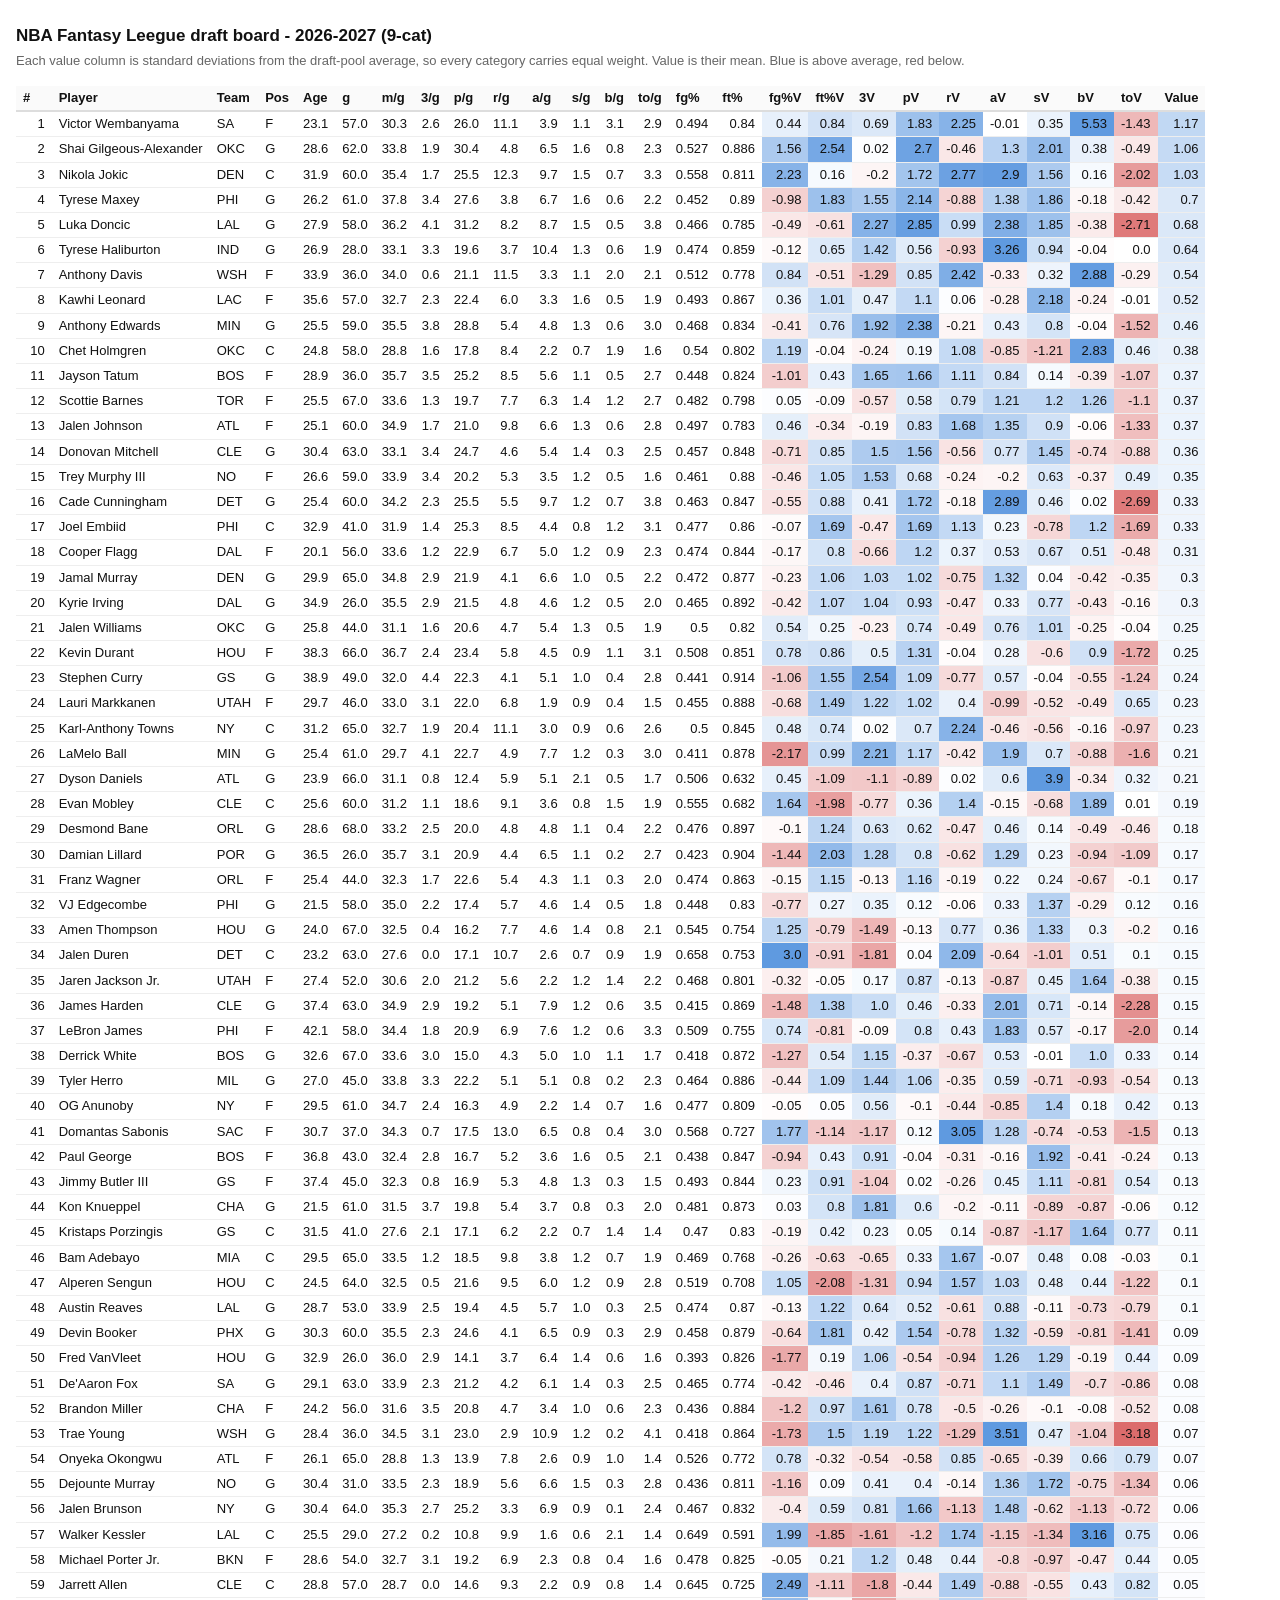
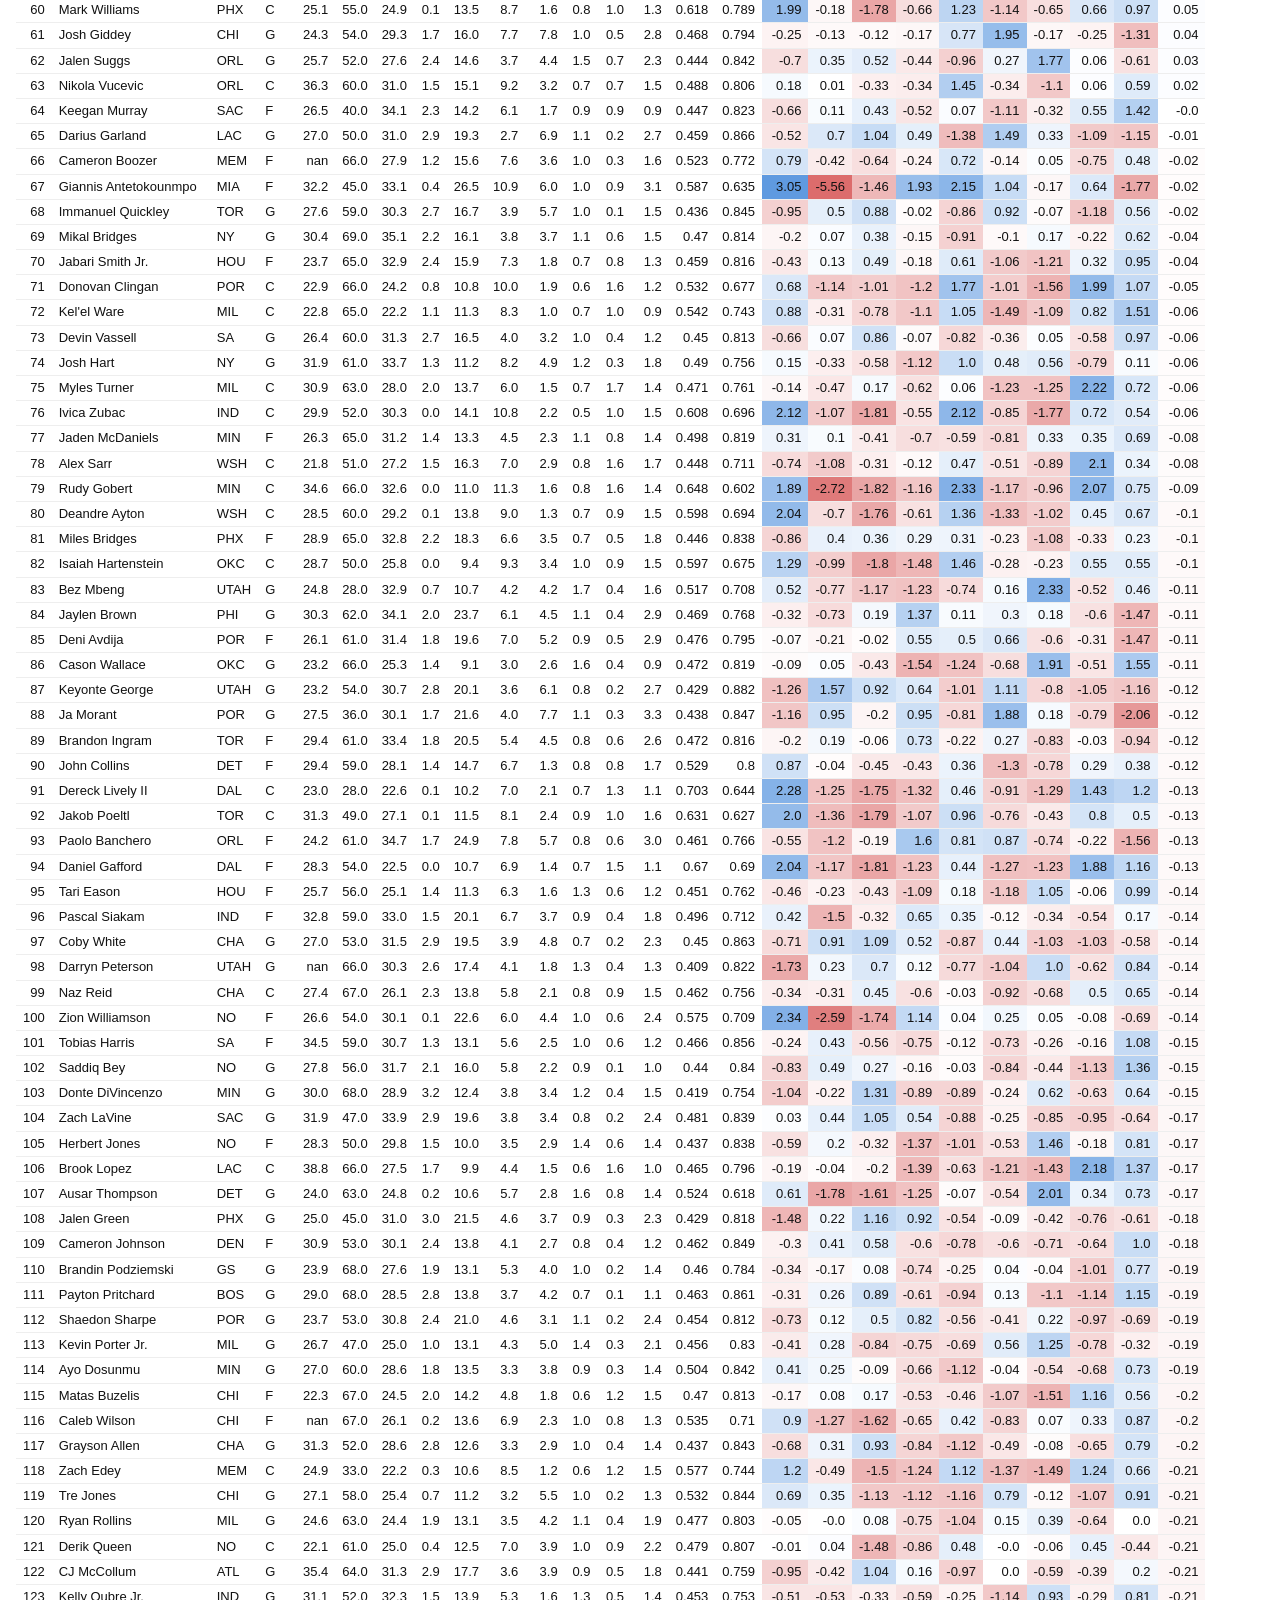
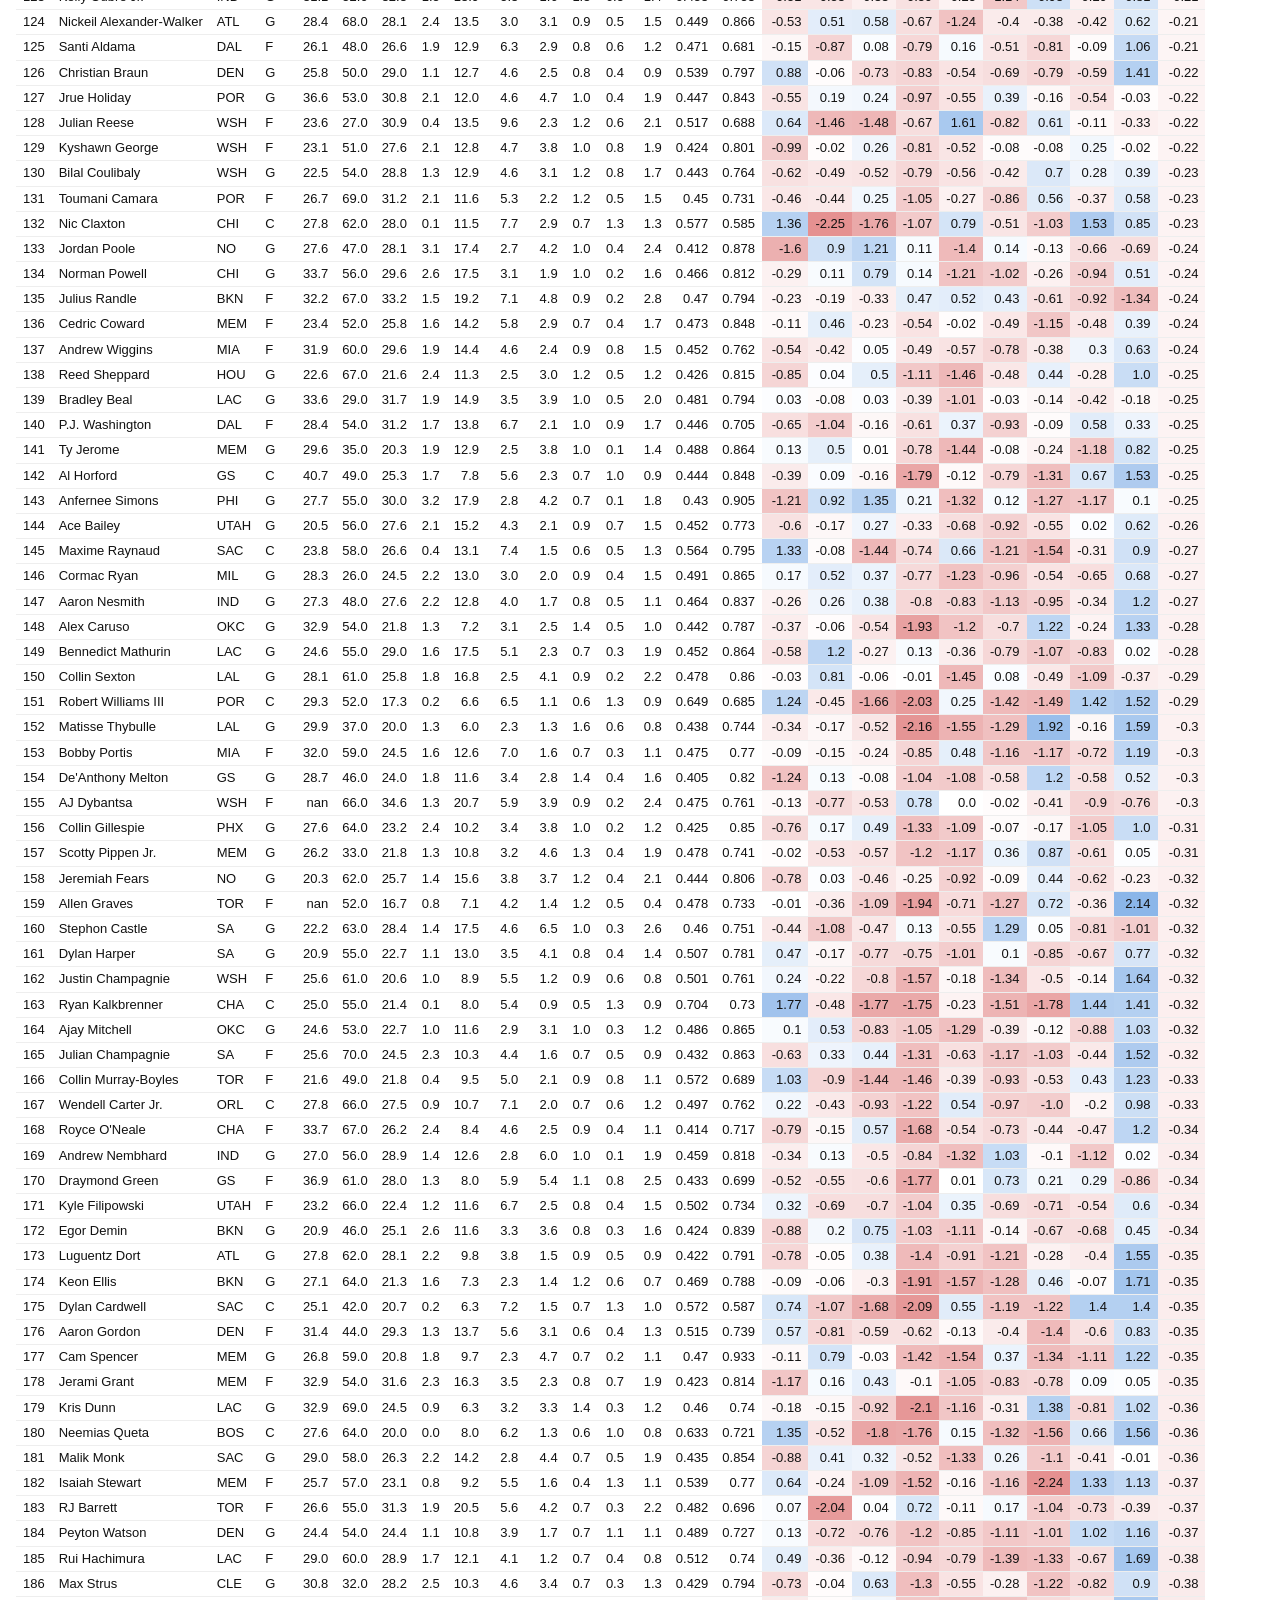
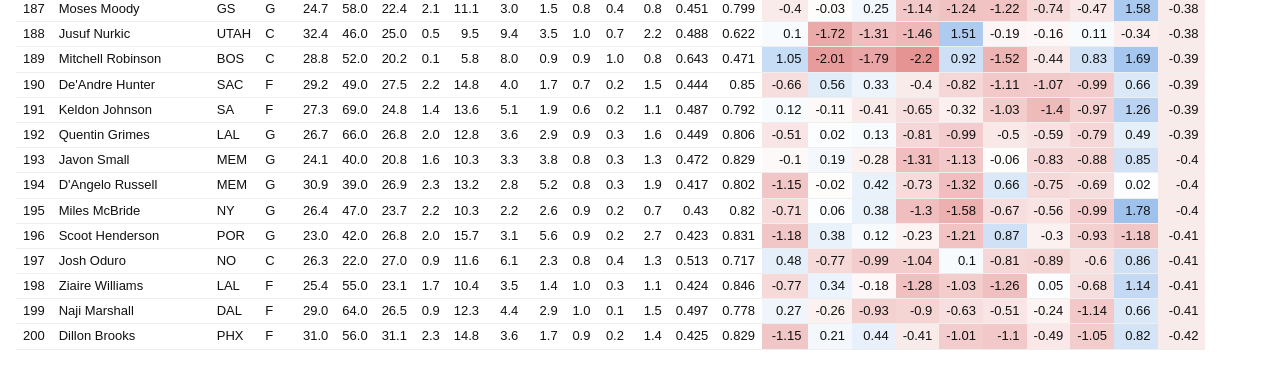
<file: docs/draft-board.html>
<!doctype html><meta charset=utf-8>
<title>NBA Fantasy Leegue draft board - 2026-2027 (9-cat)</title>
<style>
 body{font:13px/1.4 -apple-system,Segoe UI,sans-serif;margin:24px 16px;color:#111;background:#fff}
 h1{font-size:17px;margin:0 0 4px} p{color:#666;margin:0 0 16px}
 /* On a phone the table is far wider than the screen. Scrolling it sideways
    keeps the text readable; letting it shrink to fit does not. */
 .scroll{overflow-x:auto;-webkit-overflow-scrolling:touch}
 table{border-collapse:collapse} th,td{padding:3px 7px;border-bottom:1px solid #eee;white-space:nowrap}
 th{position:sticky;top:0;background:#fafafa;text-align:left;font-weight:600;border-bottom:2px solid #ddd}
 td.r{text-align:right;font-variant-numeric:tabular-nums}
 td.name{font-weight:500} tr:hover td{background:#f6f9ff}
</style>
<h1>NBA Fantasy Leegue draft board - 2026-2027 (9-cat)</h1>
<p>Each value column is standard deviations from the draft-pool average, so
every category carries equal weight. Value is their mean.
Blue is above average, red below.</p>
<div class=scroll>
<table><thead><tr><th>#</th><th>Player</th><th>Team</th><th>Pos</th><th>Age</th><th>g</th><th>m/g</th><th>3/g</th><th>p/g</th><th>r/g</th><th>a/g</th><th>s/g</th><th>b/g</th><th>to/g</th><th>fg%</th><th>ft%</th><th>fg%V</th><th>ft%V</th><th>3V</th><th>pV</th><th>rV</th><th>aV</th><th>sV</th><th>bV</th><th>toV</th><th>Value</th></tr></thead><tbody><tr><td class=r>1</td><td class=name>Victor Wembanyama</td><td>SA</td><td>F</td><td class=r>23.1</td><td class=r>57.0</td><td class=r>30.3</td><td class=r>2.6</td><td class=r>26.0</td><td class=r>11.1</td><td class=r>3.9</td><td class=r>1.1</td><td class=r>3.1</td><td class=r>2.9</td><td class=r>0.494</td><td class=r>0.84</td><td class=r style="background-color: rgba(42,120,214,0.11)">0.44</td><td class=r style="background-color: rgba(42,120,214,0.21)">0.84</td><td class=r style="background-color: rgba(42,120,214,0.17)">0.69</td><td class=r style="background-color: rgba(42,120,214,0.46)">1.83</td><td class=r style="background-color: rgba(42,120,214,0.56)">2.25</td><td class=r style="background-color: rgba(208,59,59,0.00)">-0.01</td><td class=r style="background-color: rgba(42,120,214,0.09)">0.35</td><td class=r style="background-color: rgba(42,120,214,0.75)">5.53</td><td class=r style="background-color: rgba(208,59,59,0.36)">-1.43</td><td class=r style="background-color: rgba(42,120,214,0.29)">1.17</td></tr><tr><td class=r>2</td><td class=name>Shai Gilgeous-Alexander</td><td>OKC</td><td>G</td><td class=r>28.6</td><td class=r>62.0</td><td class=r>33.8</td><td class=r>1.9</td><td class=r>30.4</td><td class=r>4.8</td><td class=r>6.5</td><td class=r>1.6</td><td class=r>0.8</td><td class=r>2.3</td><td class=r>0.527</td><td class=r>0.886</td><td class=r style="background-color: rgba(42,120,214,0.39)">1.56</td><td class=r style="background-color: rgba(42,120,214,0.64)">2.54</td><td class=r style="background-color: rgba(42,120,214,0.01)">0.02</td><td class=r style="background-color: rgba(42,120,214,0.68)">2.7</td><td class=r style="background-color: rgba(208,59,59,0.12)">-0.46</td><td class=r style="background-color: rgba(42,120,214,0.33)">1.3</td><td class=r style="background-color: rgba(42,120,214,0.50)">2.01</td><td class=r style="background-color: rgba(42,120,214,0.10)">0.38</td><td class=r style="background-color: rgba(208,59,59,0.12)">-0.49</td><td class=r style="background-color: rgba(42,120,214,0.27)">1.06</td></tr><tr><td class=r>3</td><td class=name>Nikola Jokic</td><td>DEN</td><td>C</td><td class=r>31.9</td><td class=r>60.0</td><td class=r>35.4</td><td class=r>1.7</td><td class=r>25.5</td><td class=r>12.3</td><td class=r>9.7</td><td class=r>1.5</td><td class=r>0.7</td><td class=r>3.3</td><td class=r>0.558</td><td class=r>0.811</td><td class=r style="background-color: rgba(42,120,214,0.56)">2.23</td><td class=r style="background-color: rgba(42,120,214,0.04)">0.16</td><td class=r style="background-color: rgba(208,59,59,0.05)">-0.2</td><td class=r style="background-color: rgba(42,120,214,0.43)">1.72</td><td class=r style="background-color: rgba(42,120,214,0.69)">2.77</td><td class=r style="background-color: rgba(42,120,214,0.72)">2.9</td><td class=r style="background-color: rgba(42,120,214,0.39)">1.56</td><td class=r style="background-color: rgba(42,120,214,0.04)">0.16</td><td class=r style="background-color: rgba(208,59,59,0.51)">-2.02</td><td class=r style="background-color: rgba(42,120,214,0.26)">1.03</td></tr><tr><td class=r>4</td><td class=name>Tyrese Maxey</td><td>PHI</td><td>G</td><td class=r>26.2</td><td class=r>61.0</td><td class=r>37.8</td><td class=r>3.4</td><td class=r>27.6</td><td class=r>3.8</td><td class=r>6.7</td><td class=r>1.6</td><td class=r>0.6</td><td class=r>2.2</td><td class=r>0.452</td><td class=r>0.89</td><td class=r style="background-color: rgba(208,59,59,0.24)">-0.98</td><td class=r style="background-color: rgba(42,120,214,0.46)">1.83</td><td class=r style="background-color: rgba(42,120,214,0.39)">1.55</td><td class=r style="background-color: rgba(42,120,214,0.54)">2.14</td><td class=r style="background-color: rgba(208,59,59,0.22)">-0.88</td><td class=r style="background-color: rgba(42,120,214,0.34)">1.38</td><td class=r style="background-color: rgba(42,120,214,0.46)">1.86</td><td class=r style="background-color: rgba(208,59,59,0.04)">-0.18</td><td class=r style="background-color: rgba(208,59,59,0.10)">-0.42</td><td class=r style="background-color: rgba(42,120,214,0.17)">0.7</td></tr><tr><td class=r>5</td><td class=name>Luka Doncic</td><td>LAL</td><td>G</td><td class=r>27.9</td><td class=r>58.0</td><td class=r>36.2</td><td class=r>4.1</td><td class=r>31.2</td><td class=r>8.2</td><td class=r>8.7</td><td class=r>1.5</td><td class=r>0.5</td><td class=r>3.8</td><td class=r>0.466</td><td class=r>0.785</td><td class=r style="background-color: rgba(208,59,59,0.12)">-0.49</td><td class=r style="background-color: rgba(208,59,59,0.15)">-0.61</td><td class=r style="background-color: rgba(42,120,214,0.57)">2.27</td><td class=r style="background-color: rgba(42,120,214,0.71)">2.85</td><td class=r style="background-color: rgba(42,120,214,0.25)">0.99</td><td class=r style="background-color: rgba(42,120,214,0.59)">2.38</td><td class=r style="background-color: rgba(42,120,214,0.46)">1.85</td><td class=r style="background-color: rgba(208,59,59,0.10)">-0.38</td><td class=r style="background-color: rgba(208,59,59,0.68)">-2.71</td><td class=r style="background-color: rgba(42,120,214,0.17)">0.68</td></tr><tr><td class=r>6</td><td class=name>Tyrese Haliburton</td><td>IND</td><td>G</td><td class=r>26.9</td><td class=r>28.0</td><td class=r>33.1</td><td class=r>3.3</td><td class=r>19.6</td><td class=r>3.7</td><td class=r>10.4</td><td class=r>1.3</td><td class=r>0.6</td><td class=r>1.9</td><td class=r>0.474</td><td class=r>0.859</td><td class=r style="background-color: rgba(208,59,59,0.03)">-0.12</td><td class=r style="background-color: rgba(42,120,214,0.16)">0.65</td><td class=r style="background-color: rgba(42,120,214,0.35)">1.42</td><td class=r style="background-color: rgba(42,120,214,0.14)">0.56</td><td class=r style="background-color: rgba(208,59,59,0.23)">-0.93</td><td class=r style="background-color: rgba(42,120,214,0.75)">3.26</td><td class=r style="background-color: rgba(42,120,214,0.23)">0.94</td><td class=r style="background-color: rgba(208,59,59,0.01)">-0.04</td><td class=r style="background-color: rgba(42,120,214,0.00)">0.0</td><td class=r style="background-color: rgba(42,120,214,0.16)">0.64</td></tr><tr><td class=r>7</td><td class=name>Anthony Davis</td><td>WSH</td><td>F</td><td class=r>33.9</td><td class=r>36.0</td><td class=r>34.0</td><td class=r>0.6</td><td class=r>21.1</td><td class=r>11.5</td><td class=r>3.3</td><td class=r>1.1</td><td class=r>2.0</td><td class=r>2.1</td><td class=r>0.512</td><td class=r>0.778</td><td class=r style="background-color: rgba(42,120,214,0.21)">0.84</td><td class=r style="background-color: rgba(208,59,59,0.13)">-0.51</td><td class=r style="background-color: rgba(208,59,59,0.32)">-1.29</td><td class=r style="background-color: rgba(42,120,214,0.21)">0.85</td><td class=r style="background-color: rgba(42,120,214,0.60)">2.42</td><td class=r style="background-color: rgba(208,59,59,0.08)">-0.33</td><td class=r style="background-color: rgba(42,120,214,0.08)">0.32</td><td class=r style="background-color: rgba(42,120,214,0.72)">2.88</td><td class=r style="background-color: rgba(208,59,59,0.07)">-0.29</td><td class=r style="background-color: rgba(42,120,214,0.14)">0.54</td></tr><tr><td class=r>8</td><td class=name>Kawhi Leonard</td><td>LAC</td><td>F</td><td class=r>35.6</td><td class=r>57.0</td><td class=r>32.7</td><td class=r>2.3</td><td class=r>22.4</td><td class=r>6.0</td><td class=r>3.3</td><td class=r>1.6</td><td class=r>0.5</td><td class=r>1.9</td><td class=r>0.493</td><td class=r>0.867</td><td class=r style="background-color: rgba(42,120,214,0.09)">0.36</td><td class=r style="background-color: rgba(42,120,214,0.25)">1.01</td><td class=r style="background-color: rgba(42,120,214,0.12)">0.47</td><td class=r style="background-color: rgba(42,120,214,0.28)">1.1</td><td class=r style="background-color: rgba(42,120,214,0.01)">0.06</td><td class=r style="background-color: rgba(208,59,59,0.07)">-0.28</td><td class=r style="background-color: rgba(42,120,214,0.55)">2.18</td><td class=r style="background-color: rgba(208,59,59,0.06)">-0.24</td><td class=r style="background-color: rgba(208,59,59,0.00)">-0.01</td><td class=r style="background-color: rgba(42,120,214,0.13)">0.52</td></tr><tr><td class=r>9</td><td class=name>Anthony Edwards</td><td>MIN</td><td>G</td><td class=r>25.5</td><td class=r>59.0</td><td class=r>35.5</td><td class=r>3.8</td><td class=r>28.8</td><td class=r>5.4</td><td class=r>4.8</td><td class=r>1.3</td><td class=r>0.6</td><td class=r>3.0</td><td class=r>0.468</td><td class=r>0.834</td><td class=r style="background-color: rgba(208,59,59,0.10)">-0.41</td><td class=r style="background-color: rgba(42,120,214,0.19)">0.76</td><td class=r style="background-color: rgba(42,120,214,0.48)">1.92</td><td class=r style="background-color: rgba(42,120,214,0.59)">2.38</td><td class=r style="background-color: rgba(208,59,59,0.05)">-0.21</td><td class=r style="background-color: rgba(42,120,214,0.11)">0.43</td><td class=r style="background-color: rgba(42,120,214,0.20)">0.8</td><td class=r style="background-color: rgba(208,59,59,0.01)">-0.04</td><td class=r style="background-color: rgba(208,59,59,0.38)">-1.52</td><td class=r style="background-color: rgba(42,120,214,0.12)">0.46</td></tr><tr><td class=r>10</td><td class=name>Chet Holmgren</td><td>OKC</td><td>C</td><td class=r>24.8</td><td class=r>58.0</td><td class=r>28.8</td><td class=r>1.6</td><td class=r>17.8</td><td class=r>8.4</td><td class=r>2.2</td><td class=r>0.7</td><td class=r>1.9</td><td class=r>1.6</td><td class=r>0.54</td><td class=r>0.802</td><td class=r style="background-color: rgba(42,120,214,0.30)">1.19</td><td class=r style="background-color: rgba(208,59,59,0.01)">-0.04</td><td class=r style="background-color: rgba(208,59,59,0.06)">-0.24</td><td class=r style="background-color: rgba(42,120,214,0.05)">0.19</td><td class=r style="background-color: rgba(42,120,214,0.27)">1.08</td><td class=r style="background-color: rgba(208,59,59,0.21)">-0.85</td><td class=r style="background-color: rgba(208,59,59,0.30)">-1.21</td><td class=r style="background-color: rgba(42,120,214,0.71)">2.83</td><td class=r style="background-color: rgba(42,120,214,0.12)">0.46</td><td class=r style="background-color: rgba(42,120,214,0.10)">0.38</td></tr><tr><td class=r>11</td><td class=name>Jayson Tatum</td><td>BOS</td><td>F</td><td class=r>28.9</td><td class=r>36.0</td><td class=r>35.7</td><td class=r>3.5</td><td class=r>25.2</td><td class=r>8.5</td><td class=r>5.6</td><td class=r>1.1</td><td class=r>0.5</td><td class=r>2.7</td><td class=r>0.448</td><td class=r>0.824</td><td class=r style="background-color: rgba(208,59,59,0.25)">-1.01</td><td class=r style="background-color: rgba(42,120,214,0.11)">0.43</td><td class=r style="background-color: rgba(42,120,214,0.41)">1.65</td><td class=r style="background-color: rgba(42,120,214,0.42)">1.66</td><td class=r style="background-color: rgba(42,120,214,0.28)">1.11</td><td class=r style="background-color: rgba(42,120,214,0.21)">0.84</td><td class=r style="background-color: rgba(42,120,214,0.04)">0.14</td><td class=r style="background-color: rgba(208,59,59,0.10)">-0.39</td><td class=r style="background-color: rgba(208,59,59,0.27)">-1.07</td><td class=r style="background-color: rgba(42,120,214,0.09)">0.37</td></tr><tr><td class=r>12</td><td class=name>Scottie Barnes</td><td>TOR</td><td>F</td><td class=r>25.5</td><td class=r>67.0</td><td class=r>33.6</td><td class=r>1.3</td><td class=r>19.7</td><td class=r>7.7</td><td class=r>6.3</td><td class=r>1.4</td><td class=r>1.2</td><td class=r>2.7</td><td class=r>0.482</td><td class=r>0.798</td><td class=r style="background-color: rgba(42,120,214,0.01)">0.05</td><td class=r style="background-color: rgba(208,59,59,0.02)">-0.09</td><td class=r style="background-color: rgba(208,59,59,0.14)">-0.57</td><td class=r style="background-color: rgba(42,120,214,0.14)">0.58</td><td class=r style="background-color: rgba(42,120,214,0.20)">0.79</td><td class=r style="background-color: rgba(42,120,214,0.30)">1.21</td><td class=r style="background-color: rgba(42,120,214,0.30)">1.2</td><td class=r style="background-color: rgba(42,120,214,0.32)">1.26</td><td class=r style="background-color: rgba(208,59,59,0.28)">-1.1</td><td class=r style="background-color: rgba(42,120,214,0.09)">0.37</td></tr><tr><td class=r>13</td><td class=name>Jalen Johnson</td><td>ATL</td><td>F</td><td class=r>25.1</td><td class=r>60.0</td><td class=r>34.9</td><td class=r>1.7</td><td class=r>21.0</td><td class=r>9.8</td><td class=r>6.6</td><td class=r>1.3</td><td class=r>0.6</td><td class=r>2.8</td><td class=r>0.497</td><td class=r>0.783</td><td class=r style="background-color: rgba(42,120,214,0.12)">0.46</td><td class=r style="background-color: rgba(208,59,59,0.09)">-0.34</td><td class=r style="background-color: rgba(208,59,59,0.05)">-0.19</td><td class=r style="background-color: rgba(42,120,214,0.21)">0.83</td><td class=r style="background-color: rgba(42,120,214,0.42)">1.68</td><td class=r style="background-color: rgba(42,120,214,0.34)">1.35</td><td class=r style="background-color: rgba(42,120,214,0.22)">0.9</td><td class=r style="background-color: rgba(208,59,59,0.01)">-0.06</td><td class=r style="background-color: rgba(208,59,59,0.33)">-1.33</td><td class=r style="background-color: rgba(42,120,214,0.09)">0.37</td></tr><tr><td class=r>14</td><td class=name>Donovan Mitchell</td><td>CLE</td><td>G</td><td class=r>30.4</td><td class=r>63.0</td><td class=r>33.1</td><td class=r>3.4</td><td class=r>24.7</td><td class=r>4.6</td><td class=r>5.4</td><td class=r>1.4</td><td class=r>0.3</td><td class=r>2.5</td><td class=r>0.457</td><td class=r>0.848</td><td class=r style="background-color: rgba(208,59,59,0.18)">-0.71</td><td class=r style="background-color: rgba(42,120,214,0.21)">0.85</td><td class=r style="background-color: rgba(42,120,214,0.38)">1.5</td><td class=r style="background-color: rgba(42,120,214,0.39)">1.56</td><td class=r style="background-color: rgba(208,59,59,0.14)">-0.56</td><td class=r style="background-color: rgba(42,120,214,0.19)">0.77</td><td class=r style="background-color: rgba(42,120,214,0.36)">1.45</td><td class=r style="background-color: rgba(208,59,59,0.18)">-0.74</td><td class=r style="background-color: rgba(208,59,59,0.22)">-0.88</td><td class=r style="background-color: rgba(42,120,214,0.09)">0.36</td></tr><tr><td class=r>15</td><td class=name>Trey Murphy III</td><td>NO</td><td>F</td><td class=r>26.6</td><td class=r>59.0</td><td class=r>33.9</td><td class=r>3.4</td><td class=r>20.2</td><td class=r>5.3</td><td class=r>3.5</td><td class=r>1.2</td><td class=r>0.5</td><td class=r>1.6</td><td class=r>0.461</td><td class=r>0.88</td><td class=r style="background-color: rgba(208,59,59,0.12)">-0.46</td><td class=r style="background-color: rgba(42,120,214,0.26)">1.05</td><td class=r style="background-color: rgba(42,120,214,0.38)">1.53</td><td class=r style="background-color: rgba(42,120,214,0.17)">0.68</td><td class=r style="background-color: rgba(208,59,59,0.06)">-0.24</td><td class=r style="background-color: rgba(208,59,59,0.05)">-0.2</td><td class=r style="background-color: rgba(42,120,214,0.16)">0.63</td><td class=r style="background-color: rgba(208,59,59,0.09)">-0.37</td><td class=r style="background-color: rgba(42,120,214,0.12)">0.49</td><td class=r style="background-color: rgba(42,120,214,0.09)">0.35</td></tr><tr><td class=r>16</td><td class=name>Cade Cunningham</td><td>DET</td><td>G</td><td class=r>25.4</td><td class=r>60.0</td><td class=r>34.2</td><td class=r>2.3</td><td class=r>25.5</td><td class=r>5.5</td><td class=r>9.7</td><td class=r>1.2</td><td class=r>0.7</td><td class=r>3.8</td><td class=r>0.463</td><td class=r>0.847</td><td class=r style="background-color: rgba(208,59,59,0.14)">-0.55</td><td class=r style="background-color: rgba(42,120,214,0.22)">0.88</td><td class=r style="background-color: rgba(42,120,214,0.10)">0.41</td><td class=r style="background-color: rgba(42,120,214,0.43)">1.72</td><td class=r style="background-color: rgba(208,59,59,0.04)">-0.18</td><td class=r style="background-color: rgba(42,120,214,0.72)">2.89</td><td class=r style="background-color: rgba(42,120,214,0.12)">0.46</td><td class=r style="background-color: rgba(42,120,214,0.01)">0.02</td><td class=r style="background-color: rgba(208,59,59,0.67)">-2.69</td><td class=r style="background-color: rgba(42,120,214,0.08)">0.33</td></tr><tr><td class=r>17</td><td class=name>Joel Embiid</td><td>PHI</td><td>C</td><td class=r>32.9</td><td class=r>41.0</td><td class=r>31.9</td><td class=r>1.4</td><td class=r>25.3</td><td class=r>8.5</td><td class=r>4.4</td><td class=r>0.8</td><td class=r>1.2</td><td class=r>3.1</td><td class=r>0.477</td><td class=r>0.86</td><td class=r style="background-color: rgba(208,59,59,0.02)">-0.07</td><td class=r style="background-color: rgba(42,120,214,0.42)">1.69</td><td class=r style="background-color: rgba(208,59,59,0.12)">-0.47</td><td class=r style="background-color: rgba(42,120,214,0.42)">1.69</td><td class=r style="background-color: rgba(42,120,214,0.28)">1.13</td><td class=r style="background-color: rgba(42,120,214,0.06)">0.23</td><td class=r style="background-color: rgba(208,59,59,0.20)">-0.78</td><td class=r style="background-color: rgba(42,120,214,0.30)">1.2</td><td class=r style="background-color: rgba(208,59,59,0.42)">-1.69</td><td class=r style="background-color: rgba(42,120,214,0.08)">0.33</td></tr><tr><td class=r>18</td><td class=name>Cooper Flagg</td><td>DAL</td><td>F</td><td class=r>20.1</td><td class=r>56.0</td><td class=r>33.6</td><td class=r>1.2</td><td class=r>22.9</td><td class=r>6.7</td><td class=r>5.0</td><td class=r>1.2</td><td class=r>0.9</td><td class=r>2.3</td><td class=r>0.474</td><td class=r>0.844</td><td class=r style="background-color: rgba(208,59,59,0.04)">-0.17</td><td class=r style="background-color: rgba(42,120,214,0.20)">0.8</td><td class=r style="background-color: rgba(208,59,59,0.17)">-0.66</td><td class=r style="background-color: rgba(42,120,214,0.30)">1.2</td><td class=r style="background-color: rgba(42,120,214,0.09)">0.37</td><td class=r style="background-color: rgba(42,120,214,0.13)">0.53</td><td class=r style="background-color: rgba(42,120,214,0.17)">0.67</td><td class=r style="background-color: rgba(42,120,214,0.13)">0.51</td><td class=r style="background-color: rgba(208,59,59,0.12)">-0.48</td><td class=r style="background-color: rgba(42,120,214,0.08)">0.31</td></tr><tr><td class=r>19</td><td class=name>Jamal Murray</td><td>DEN</td><td>G</td><td class=r>29.9</td><td class=r>65.0</td><td class=r>34.8</td><td class=r>2.9</td><td class=r>21.9</td><td class=r>4.1</td><td class=r>6.6</td><td class=r>1.0</td><td class=r>0.5</td><td class=r>2.2</td><td class=r>0.472</td><td class=r>0.877</td><td class=r style="background-color: rgba(208,59,59,0.06)">-0.23</td><td class=r style="background-color: rgba(42,120,214,0.27)">1.06</td><td class=r style="background-color: rgba(42,120,214,0.26)">1.03</td><td class=r style="background-color: rgba(42,120,214,0.26)">1.02</td><td class=r style="background-color: rgba(208,59,59,0.19)">-0.75</td><td class=r style="background-color: rgba(42,120,214,0.33)">1.32</td><td class=r style="background-color: rgba(42,120,214,0.01)">0.04</td><td class=r style="background-color: rgba(208,59,59,0.10)">-0.42</td><td class=r style="background-color: rgba(208,59,59,0.09)">-0.35</td><td class=r style="background-color: rgba(42,120,214,0.07)">0.3</td></tr><tr><td class=r>20</td><td class=name>Kyrie Irving</td><td>DAL</td><td>G</td><td class=r>34.9</td><td class=r>26.0</td><td class=r>35.5</td><td class=r>2.9</td><td class=r>21.5</td><td class=r>4.8</td><td class=r>4.6</td><td class=r>1.2</td><td class=r>0.5</td><td class=r>2.0</td><td class=r>0.465</td><td class=r>0.892</td><td class=r style="background-color: rgba(208,59,59,0.10)">-0.42</td><td class=r style="background-color: rgba(42,120,214,0.27)">1.07</td><td class=r style="background-color: rgba(42,120,214,0.26)">1.04</td><td class=r style="background-color: rgba(42,120,214,0.23)">0.93</td><td class=r style="background-color: rgba(208,59,59,0.12)">-0.47</td><td class=r style="background-color: rgba(42,120,214,0.08)">0.33</td><td class=r style="background-color: rgba(42,120,214,0.19)">0.77</td><td class=r style="background-color: rgba(208,59,59,0.11)">-0.43</td><td class=r style="background-color: rgba(208,59,59,0.04)">-0.16</td><td class=r style="background-color: rgba(42,120,214,0.07)">0.3</td></tr><tr><td class=r>21</td><td class=name>Jalen Williams</td><td>OKC</td><td>G</td><td class=r>25.8</td><td class=r>44.0</td><td class=r>31.1</td><td class=r>1.6</td><td class=r>20.6</td><td class=r>4.7</td><td class=r>5.4</td><td class=r>1.3</td><td class=r>0.5</td><td class=r>1.9</td><td class=r>0.5</td><td class=r>0.82</td><td class=r style="background-color: rgba(42,120,214,0.14)">0.54</td><td class=r style="background-color: rgba(42,120,214,0.06)">0.25</td><td class=r style="background-color: rgba(208,59,59,0.06)">-0.23</td><td class=r style="background-color: rgba(42,120,214,0.18)">0.74</td><td class=r style="background-color: rgba(208,59,59,0.12)">-0.49</td><td class=r style="background-color: rgba(42,120,214,0.19)">0.76</td><td class=r style="background-color: rgba(42,120,214,0.25)">1.01</td><td class=r style="background-color: rgba(208,59,59,0.06)">-0.25</td><td class=r style="background-color: rgba(208,59,59,0.01)">-0.04</td><td class=r style="background-color: rgba(42,120,214,0.06)">0.25</td></tr><tr><td class=r>22</td><td class=name>Kevin Durant</td><td>HOU</td><td>F</td><td class=r>38.3</td><td class=r>66.0</td><td class=r>36.7</td><td class=r>2.4</td><td class=r>23.4</td><td class=r>5.8</td><td class=r>4.5</td><td class=r>0.9</td><td class=r>1.1</td><td class=r>3.1</td><td class=r>0.508</td><td class=r>0.851</td><td class=r style="background-color: rgba(42,120,214,0.20)">0.78</td><td class=r style="background-color: rgba(42,120,214,0.22)">0.86</td><td class=r style="background-color: rgba(42,120,214,0.12)">0.5</td><td class=r style="background-color: rgba(42,120,214,0.33)">1.31</td><td class=r style="background-color: rgba(208,59,59,0.01)">-0.04</td><td class=r style="background-color: rgba(42,120,214,0.07)">0.28</td><td class=r style="background-color: rgba(208,59,59,0.15)">-0.6</td><td class=r style="background-color: rgba(42,120,214,0.22)">0.9</td><td class=r style="background-color: rgba(208,59,59,0.43)">-1.72</td><td class=r style="background-color: rgba(42,120,214,0.06)">0.25</td></tr><tr><td class=r>23</td><td class=name>Stephen Curry</td><td>GS</td><td>G</td><td class=r>38.9</td><td class=r>49.0</td><td class=r>32.0</td><td class=r>4.4</td><td class=r>22.3</td><td class=r>4.1</td><td class=r>5.1</td><td class=r>1.0</td><td class=r>0.4</td><td class=r>2.8</td><td class=r>0.441</td><td class=r>0.914</td><td class=r style="background-color: rgba(208,59,59,0.27)">-1.06</td><td class=r style="background-color: rgba(42,120,214,0.39)">1.55</td><td class=r style="background-color: rgba(42,120,214,0.64)">2.54</td><td class=r style="background-color: rgba(42,120,214,0.27)">1.09</td><td class=r style="background-color: rgba(208,59,59,0.19)">-0.77</td><td class=r style="background-color: rgba(42,120,214,0.14)">0.57</td><td class=r style="background-color: rgba(208,59,59,0.01)">-0.04</td><td class=r style="background-color: rgba(208,59,59,0.14)">-0.55</td><td class=r style="background-color: rgba(208,59,59,0.31)">-1.24</td><td class=r style="background-color: rgba(42,120,214,0.06)">0.24</td></tr><tr><td class=r>24</td><td class=name>Lauri Markkanen</td><td>UTAH</td><td>F</td><td class=r>29.7</td><td class=r>46.0</td><td class=r>33.0</td><td class=r>3.1</td><td class=r>22.0</td><td class=r>6.8</td><td class=r>1.9</td><td class=r>0.9</td><td class=r>0.4</td><td class=r>1.5</td><td class=r>0.455</td><td class=r>0.888</td><td class=r style="background-color: rgba(208,59,59,0.17)">-0.68</td><td class=r style="background-color: rgba(42,120,214,0.37)">1.49</td><td class=r style="background-color: rgba(42,120,214,0.30)">1.22</td><td class=r style="background-color: rgba(42,120,214,0.26)">1.02</td><td class=r style="background-color: rgba(42,120,214,0.10)">0.4</td><td class=r style="background-color: rgba(208,59,59,0.25)">-0.99</td><td class=r style="background-color: rgba(208,59,59,0.13)">-0.52</td><td class=r style="background-color: rgba(208,59,59,0.12)">-0.49</td><td class=r style="background-color: rgba(42,120,214,0.16)">0.65</td><td class=r style="background-color: rgba(42,120,214,0.06)">0.23</td></tr><tr><td class=r>25</td><td class=name>Karl-Anthony Towns</td><td>NY</td><td>C</td><td class=r>31.2</td><td class=r>65.0</td><td class=r>32.7</td><td class=r>1.9</td><td class=r>20.4</td><td class=r>11.1</td><td class=r>3.0</td><td class=r>0.9</td><td class=r>0.6</td><td class=r>2.6</td><td class=r>0.5</td><td class=r>0.845</td><td class=r style="background-color: rgba(42,120,214,0.12)">0.48</td><td class=r style="background-color: rgba(42,120,214,0.18)">0.74</td><td class=r style="background-color: rgba(42,120,214,0.01)">0.02</td><td class=r style="background-color: rgba(42,120,214,0.17)">0.7</td><td class=r style="background-color: rgba(42,120,214,0.56)">2.24</td><td class=r style="background-color: rgba(208,59,59,0.12)">-0.46</td><td class=r style="background-color: rgba(208,59,59,0.14)">-0.56</td><td class=r style="background-color: rgba(208,59,59,0.04)">-0.16</td><td class=r style="background-color: rgba(208,59,59,0.24)">-0.97</td><td class=r style="background-color: rgba(42,120,214,0.06)">0.23</td></tr><tr><td class=r>26</td><td class=name>LaMelo Ball</td><td>MIN</td><td>G</td><td class=r>25.4</td><td class=r>61.0</td><td class=r>29.7</td><td class=r>4.1</td><td class=r>22.7</td><td class=r>4.9</td><td class=r>7.7</td><td class=r>1.2</td><td class=r>0.3</td><td class=r>3.0</td><td class=r>0.411</td><td class=r>0.878</td><td class=r style="background-color: rgba(208,59,59,0.54)">-2.17</td><td class=r style="background-color: rgba(42,120,214,0.25)">0.99</td><td class=r style="background-color: rgba(42,120,214,0.55)">2.21</td><td class=r style="background-color: rgba(42,120,214,0.29)">1.17</td><td class=r style="background-color: rgba(208,59,59,0.10)">-0.42</td><td class=r style="background-color: rgba(42,120,214,0.47)">1.9</td><td class=r style="background-color: rgba(42,120,214,0.17)">0.7</td><td class=r style="background-color: rgba(208,59,59,0.22)">-0.88</td><td class=r style="background-color: rgba(208,59,59,0.40)">-1.6</td><td class=r style="background-color: rgba(42,120,214,0.05)">0.21</td></tr><tr><td class=r>27</td><td class=name>Dyson Daniels</td><td>ATL</td><td>G</td><td class=r>23.9</td><td class=r>66.0</td><td class=r>31.1</td><td class=r>0.8</td><td class=r>12.4</td><td class=r>5.9</td><td class=r>5.1</td><td class=r>2.1</td><td class=r>0.5</td><td class=r>1.7</td><td class=r>0.506</td><td class=r>0.632</td><td class=r style="background-color: rgba(42,120,214,0.11)">0.45</td><td class=r style="background-color: rgba(208,59,59,0.27)">-1.09</td><td class=r style="background-color: rgba(208,59,59,0.28)">-1.1</td><td class=r style="background-color: rgba(208,59,59,0.22)">-0.89</td><td class=r style="background-color: rgba(42,120,214,0.01)">0.02</td><td class=r style="background-color: rgba(42,120,214,0.15)">0.6</td><td class=r style="background-color: rgba(42,120,214,0.75)">3.9</td><td class=r style="background-color: rgba(208,59,59,0.09)">-0.34</td><td class=r style="background-color: rgba(42,120,214,0.08)">0.32</td><td class=r style="background-color: rgba(42,120,214,0.05)">0.21</td></tr><tr><td class=r>28</td><td class=name>Evan Mobley</td><td>CLE</td><td>C</td><td class=r>25.6</td><td class=r>60.0</td><td class=r>31.2</td><td class=r>1.1</td><td class=r>18.6</td><td class=r>9.1</td><td class=r>3.6</td><td class=r>0.8</td><td class=r>1.5</td><td class=r>1.9</td><td class=r>0.555</td><td class=r>0.682</td><td class=r style="background-color: rgba(42,120,214,0.41)">1.64</td><td class=r style="background-color: rgba(208,59,59,0.49)">-1.98</td><td class=r style="background-color: rgba(208,59,59,0.19)">-0.77</td><td class=r style="background-color: rgba(42,120,214,0.09)">0.36</td><td class=r style="background-color: rgba(42,120,214,0.35)">1.4</td><td class=r style="background-color: rgba(208,59,59,0.04)">-0.15</td><td class=r style="background-color: rgba(208,59,59,0.17)">-0.68</td><td class=r style="background-color: rgba(42,120,214,0.47)">1.89</td><td class=r style="background-color: rgba(42,120,214,0.00)">0.01</td><td class=r style="background-color: rgba(42,120,214,0.05)">0.19</td></tr><tr><td class=r>29</td><td class=name>Desmond Bane</td><td>ORL</td><td>G</td><td class=r>28.6</td><td class=r>68.0</td><td class=r>33.2</td><td class=r>2.5</td><td class=r>20.0</td><td class=r>4.8</td><td class=r>4.8</td><td class=r>1.1</td><td class=r>0.4</td><td class=r>2.2</td><td class=r>0.476</td><td class=r>0.897</td><td class=r style="background-color: rgba(208,59,59,0.03)">-0.1</td><td class=r style="background-color: rgba(42,120,214,0.31)">1.24</td><td class=r style="background-color: rgba(42,120,214,0.16)">0.63</td><td class=r style="background-color: rgba(42,120,214,0.15)">0.62</td><td class=r style="background-color: rgba(208,59,59,0.12)">-0.47</td><td class=r style="background-color: rgba(42,120,214,0.12)">0.46</td><td class=r style="background-color: rgba(42,120,214,0.04)">0.14</td><td class=r style="background-color: rgba(208,59,59,0.12)">-0.49</td><td class=r style="background-color: rgba(208,59,59,0.12)">-0.46</td><td class=r style="background-color: rgba(42,120,214,0.04)">0.18</td></tr><tr><td class=r>30</td><td class=name>Damian Lillard</td><td>POR</td><td>G</td><td class=r>36.5</td><td class=r>26.0</td><td class=r>35.7</td><td class=r>3.1</td><td class=r>20.9</td><td class=r>4.4</td><td class=r>6.5</td><td class=r>1.1</td><td class=r>0.2</td><td class=r>2.7</td><td class=r>0.423</td><td class=r>0.904</td><td class=r style="background-color: rgba(208,59,59,0.36)">-1.44</td><td class=r style="background-color: rgba(42,120,214,0.51)">2.03</td><td class=r style="background-color: rgba(42,120,214,0.32)">1.28</td><td class=r style="background-color: rgba(42,120,214,0.20)">0.8</td><td class=r style="background-color: rgba(208,59,59,0.15)">-0.62</td><td class=r style="background-color: rgba(42,120,214,0.32)">1.29</td><td class=r style="background-color: rgba(42,120,214,0.06)">0.23</td><td class=r style="background-color: rgba(208,59,59,0.23)">-0.94</td><td class=r style="background-color: rgba(208,59,59,0.27)">-1.09</td><td class=r style="background-color: rgba(42,120,214,0.04)">0.17</td></tr><tr><td class=r>31</td><td class=name>Franz Wagner</td><td>ORL</td><td>F</td><td class=r>25.4</td><td class=r>44.0</td><td class=r>32.3</td><td class=r>1.7</td><td class=r>22.6</td><td class=r>5.4</td><td class=r>4.3</td><td class=r>1.1</td><td class=r>0.3</td><td class=r>2.0</td><td class=r>0.474</td><td class=r>0.863</td><td class=r style="background-color: rgba(208,59,59,0.04)">-0.15</td><td class=r style="background-color: rgba(42,120,214,0.29)">1.15</td><td class=r style="background-color: rgba(208,59,59,0.03)">-0.13</td><td class=r style="background-color: rgba(42,120,214,0.29)">1.16</td><td class=r style="background-color: rgba(208,59,59,0.05)">-0.19</td><td class=r style="background-color: rgba(42,120,214,0.06)">0.22</td><td class=r style="background-color: rgba(42,120,214,0.06)">0.24</td><td class=r style="background-color: rgba(208,59,59,0.17)">-0.67</td><td class=r style="background-color: rgba(208,59,59,0.03)">-0.1</td><td class=r style="background-color: rgba(42,120,214,0.04)">0.17</td></tr><tr><td class=r>32</td><td class=name>VJ Edgecombe</td><td>PHI</td><td>G</td><td class=r>21.5</td><td class=r>58.0</td><td class=r>35.0</td><td class=r>2.2</td><td class=r>17.4</td><td class=r>5.7</td><td class=r>4.6</td><td class=r>1.4</td><td class=r>0.5</td><td class=r>1.8</td><td class=r>0.448</td><td class=r>0.83</td><td class=r style="background-color: rgba(208,59,59,0.19)">-0.77</td><td class=r style="background-color: rgba(42,120,214,0.07)">0.27</td><td class=r style="background-color: rgba(42,120,214,0.09)">0.35</td><td class=r style="background-color: rgba(42,120,214,0.03)">0.12</td><td class=r style="background-color: rgba(208,59,59,0.01)">-0.06</td><td class=r style="background-color: rgba(42,120,214,0.08)">0.33</td><td class=r style="background-color: rgba(42,120,214,0.34)">1.37</td><td class=r style="background-color: rgba(208,59,59,0.07)">-0.29</td><td class=r style="background-color: rgba(42,120,214,0.03)">0.12</td><td class=r style="background-color: rgba(42,120,214,0.04)">0.16</td></tr><tr><td class=r>33</td><td class=name>Amen Thompson</td><td>HOU</td><td>G</td><td class=r>24.0</td><td class=r>67.0</td><td class=r>32.5</td><td class=r>0.4</td><td class=r>16.2</td><td class=r>7.7</td><td class=r>4.6</td><td class=r>1.4</td><td class=r>0.8</td><td class=r>2.1</td><td class=r>0.545</td><td class=r>0.754</td><td class=r style="background-color: rgba(42,120,214,0.31)">1.25</td><td class=r style="background-color: rgba(208,59,59,0.20)">-0.79</td><td class=r style="background-color: rgba(208,59,59,0.37)">-1.49</td><td class=r style="background-color: rgba(208,59,59,0.03)">-0.13</td><td class=r style="background-color: rgba(42,120,214,0.19)">0.77</td><td class=r style="background-color: rgba(42,120,214,0.09)">0.36</td><td class=r style="background-color: rgba(42,120,214,0.33)">1.33</td><td class=r style="background-color: rgba(42,120,214,0.07)">0.3</td><td class=r style="background-color: rgba(208,59,59,0.05)">-0.2</td><td class=r style="background-color: rgba(42,120,214,0.04)">0.16</td></tr><tr><td class=r>34</td><td class=name>Jalen Duren</td><td>DET</td><td>C</td><td class=r>23.2</td><td class=r>63.0</td><td class=r>27.6</td><td class=r>0.0</td><td class=r>17.1</td><td class=r>10.7</td><td class=r>2.6</td><td class=r>0.7</td><td class=r>0.9</td><td class=r>1.9</td><td class=r>0.658</td><td class=r>0.753</td><td class=r style="background-color: rgba(42,120,214,0.75)">3.0</td><td class=r style="background-color: rgba(208,59,59,0.23)">-0.91</td><td class=r style="background-color: rgba(208,59,59,0.45)">-1.81</td><td class=r style="background-color: rgba(42,120,214,0.01)">0.04</td><td class=r style="background-color: rgba(42,120,214,0.52)">2.09</td><td class=r style="background-color: rgba(208,59,59,0.16)">-0.64</td><td class=r style="background-color: rgba(208,59,59,0.25)">-1.01</td><td class=r style="background-color: rgba(42,120,214,0.13)">0.51</td><td class=r style="background-color: rgba(42,120,214,0.03)">0.1</td><td class=r style="background-color: rgba(42,120,214,0.04)">0.15</td></tr><tr><td class=r>35</td><td class=name>Jaren Jackson Jr.</td><td>UTAH</td><td>F</td><td class=r>27.4</td><td class=r>52.0</td><td class=r>30.6</td><td class=r>2.0</td><td class=r>21.2</td><td class=r>5.6</td><td class=r>2.2</td><td class=r>1.2</td><td class=r>1.4</td><td class=r>2.2</td><td class=r>0.468</td><td class=r>0.801</td><td class=r style="background-color: rgba(208,59,59,0.08)">-0.32</td><td class=r style="background-color: rgba(208,59,59,0.01)">-0.05</td><td class=r style="background-color: rgba(42,120,214,0.04)">0.17</td><td class=r style="background-color: rgba(42,120,214,0.22)">0.87</td><td class=r style="background-color: rgba(208,59,59,0.03)">-0.13</td><td class=r style="background-color: rgba(208,59,59,0.22)">-0.87</td><td class=r style="background-color: rgba(42,120,214,0.11)">0.45</td><td class=r style="background-color: rgba(42,120,214,0.41)">1.64</td><td class=r style="background-color: rgba(208,59,59,0.10)">-0.38</td><td class=r style="background-color: rgba(42,120,214,0.04)">0.15</td></tr><tr><td class=r>36</td><td class=name>James Harden</td><td>CLE</td><td>G</td><td class=r>37.4</td><td class=r>63.0</td><td class=r>34.9</td><td class=r>2.9</td><td class=r>19.2</td><td class=r>5.1</td><td class=r>7.9</td><td class=r>1.2</td><td class=r>0.6</td><td class=r>3.5</td><td class=r>0.415</td><td class=r>0.869</td><td class=r style="background-color: rgba(208,59,59,0.37)">-1.48</td><td class=r style="background-color: rgba(42,120,214,0.34)">1.38</td><td class=r style="background-color: rgba(42,120,214,0.25)">1.0</td><td class=r style="background-color: rgba(42,120,214,0.12)">0.46</td><td class=r style="background-color: rgba(208,59,59,0.08)">-0.33</td><td class=r style="background-color: rgba(42,120,214,0.50)">2.01</td><td class=r style="background-color: rgba(42,120,214,0.18)">0.71</td><td class=r style="background-color: rgba(208,59,59,0.04)">-0.14</td><td class=r style="background-color: rgba(208,59,59,0.57)">-2.28</td><td class=r style="background-color: rgba(42,120,214,0.04)">0.15</td></tr><tr><td class=r>37</td><td class=name>LeBron James</td><td>PHI</td><td>F</td><td class=r>42.1</td><td class=r>58.0</td><td class=r>34.4</td><td class=r>1.8</td><td class=r>20.9</td><td class=r>6.9</td><td class=r>7.6</td><td class=r>1.2</td><td class=r>0.6</td><td class=r>3.3</td><td class=r>0.509</td><td class=r>0.755</td><td class=r style="background-color: rgba(42,120,214,0.18)">0.74</td><td class=r style="background-color: rgba(208,59,59,0.20)">-0.81</td><td class=r style="background-color: rgba(208,59,59,0.02)">-0.09</td><td class=r style="background-color: rgba(42,120,214,0.20)">0.8</td><td class=r style="background-color: rgba(42,120,214,0.11)">0.43</td><td class=r style="background-color: rgba(42,120,214,0.46)">1.83</td><td class=r style="background-color: rgba(42,120,214,0.14)">0.57</td><td class=r style="background-color: rgba(208,59,59,0.04)">-0.17</td><td class=r style="background-color: rgba(208,59,59,0.50)">-2.0</td><td class=r style="background-color: rgba(42,120,214,0.04)">0.14</td></tr><tr><td class=r>38</td><td class=name>Derrick White</td><td>BOS</td><td>G</td><td class=r>32.6</td><td class=r>67.0</td><td class=r>33.6</td><td class=r>3.0</td><td class=r>15.0</td><td class=r>4.3</td><td class=r>5.0</td><td class=r>1.0</td><td class=r>1.1</td><td class=r>1.7</td><td class=r>0.418</td><td class=r>0.872</td><td class=r style="background-color: rgba(208,59,59,0.32)">-1.27</td><td class=r style="background-color: rgba(42,120,214,0.14)">0.54</td><td class=r style="background-color: rgba(42,120,214,0.29)">1.15</td><td class=r style="background-color: rgba(208,59,59,0.09)">-0.37</td><td class=r style="background-color: rgba(208,59,59,0.17)">-0.67</td><td class=r style="background-color: rgba(42,120,214,0.13)">0.53</td><td class=r style="background-color: rgba(208,59,59,0.00)">-0.01</td><td class=r style="background-color: rgba(42,120,214,0.25)">1.0</td><td class=r style="background-color: rgba(42,120,214,0.08)">0.33</td><td class=r style="background-color: rgba(42,120,214,0.04)">0.14</td></tr><tr><td class=r>39</td><td class=name>Tyler Herro</td><td>MIL</td><td>G</td><td class=r>27.0</td><td class=r>45.0</td><td class=r>33.8</td><td class=r>3.3</td><td class=r>22.2</td><td class=r>5.1</td><td class=r>5.1</td><td class=r>0.8</td><td class=r>0.2</td><td class=r>2.3</td><td class=r>0.464</td><td class=r>0.886</td><td class=r style="background-color: rgba(208,59,59,0.11)">-0.44</td><td class=r style="background-color: rgba(42,120,214,0.27)">1.09</td><td class=r style="background-color: rgba(42,120,214,0.36)">1.44</td><td class=r style="background-color: rgba(42,120,214,0.27)">1.06</td><td class=r style="background-color: rgba(208,59,59,0.09)">-0.35</td><td class=r style="background-color: rgba(42,120,214,0.15)">0.59</td><td class=r style="background-color: rgba(208,59,59,0.18)">-0.71</td><td class=r style="background-color: rgba(208,59,59,0.23)">-0.93</td><td class=r style="background-color: rgba(208,59,59,0.14)">-0.54</td><td class=r style="background-color: rgba(42,120,214,0.03)">0.13</td></tr><tr><td class=r>40</td><td class=name>OG Anunoby</td><td>NY</td><td>F</td><td class=r>29.5</td><td class=r>61.0</td><td class=r>34.7</td><td class=r>2.4</td><td class=r>16.3</td><td class=r>4.9</td><td class=r>2.2</td><td class=r>1.4</td><td class=r>0.7</td><td class=r>1.6</td><td class=r>0.477</td><td class=r>0.809</td><td class=r style="background-color: rgba(208,59,59,0.01)">-0.05</td><td class=r style="background-color: rgba(42,120,214,0.01)">0.05</td><td class=r style="background-color: rgba(42,120,214,0.14)">0.56</td><td class=r style="background-color: rgba(208,59,59,0.03)">-0.1</td><td class=r style="background-color: rgba(208,59,59,0.11)">-0.44</td><td class=r style="background-color: rgba(208,59,59,0.21)">-0.85</td><td class=r style="background-color: rgba(42,120,214,0.35)">1.4</td><td class=r style="background-color: rgba(42,120,214,0.04)">0.18</td><td class=r style="background-color: rgba(42,120,214,0.10)">0.42</td><td class=r style="background-color: rgba(42,120,214,0.03)">0.13</td></tr><tr><td class=r>41</td><td class=name>Domantas Sabonis</td><td>SAC</td><td>F</td><td class=r>30.7</td><td class=r>37.0</td><td class=r>34.3</td><td class=r>0.7</td><td class=r>17.5</td><td class=r>13.0</td><td class=r>6.5</td><td class=r>0.8</td><td class=r>0.4</td><td class=r>3.0</td><td class=r>0.568</td><td class=r>0.727</td><td class=r style="background-color: rgba(42,120,214,0.44)">1.77</td><td class=r style="background-color: rgba(208,59,59,0.28)">-1.14</td><td class=r style="background-color: rgba(208,59,59,0.29)">-1.17</td><td class=r style="background-color: rgba(42,120,214,0.03)">0.12</td><td class=r style="background-color: rgba(42,120,214,0.75)">3.05</td><td class=r style="background-color: rgba(42,120,214,0.32)">1.28</td><td class=r style="background-color: rgba(208,59,59,0.18)">-0.74</td><td class=r style="background-color: rgba(208,59,59,0.13)">-0.53</td><td class=r style="background-color: rgba(208,59,59,0.38)">-1.5</td><td class=r style="background-color: rgba(42,120,214,0.03)">0.13</td></tr><tr><td class=r>42</td><td class=name>Paul George</td><td>BOS</td><td>F</td><td class=r>36.8</td><td class=r>43.0</td><td class=r>32.4</td><td class=r>2.8</td><td class=r>16.7</td><td class=r>5.2</td><td class=r>3.6</td><td class=r>1.6</td><td class=r>0.5</td><td class=r>2.1</td><td class=r>0.438</td><td class=r>0.847</td><td class=r style="background-color: rgba(208,59,59,0.23)">-0.94</td><td class=r style="background-color: rgba(42,120,214,0.11)">0.43</td><td class=r style="background-color: rgba(42,120,214,0.23)">0.91</td><td class=r style="background-color: rgba(208,59,59,0.01)">-0.04</td><td class=r style="background-color: rgba(208,59,59,0.08)">-0.31</td><td class=r style="background-color: rgba(208,59,59,0.04)">-0.16</td><td class=r style="background-color: rgba(42,120,214,0.48)">1.92</td><td class=r style="background-color: rgba(208,59,59,0.10)">-0.41</td><td class=r style="background-color: rgba(208,59,59,0.06)">-0.24</td><td class=r style="background-color: rgba(42,120,214,0.03)">0.13</td></tr><tr><td class=r>43</td><td class=name>Jimmy Butler III</td><td>GS</td><td>F</td><td class=r>37.4</td><td class=r>45.0</td><td class=r>32.3</td><td class=r>0.8</td><td class=r>16.9</td><td class=r>5.3</td><td class=r>4.8</td><td class=r>1.3</td><td class=r>0.3</td><td class=r>1.5</td><td class=r>0.493</td><td class=r>0.844</td><td class=r style="background-color: rgba(42,120,214,0.06)">0.23</td><td class=r style="background-color: rgba(42,120,214,0.23)">0.91</td><td class=r style="background-color: rgba(208,59,59,0.26)">-1.04</td><td class=r style="background-color: rgba(42,120,214,0.01)">0.02</td><td class=r style="background-color: rgba(208,59,59,0.07)">-0.26</td><td class=r style="background-color: rgba(42,120,214,0.11)">0.45</td><td class=r style="background-color: rgba(42,120,214,0.28)">1.11</td><td class=r style="background-color: rgba(208,59,59,0.20)">-0.81</td><td class=r style="background-color: rgba(42,120,214,0.14)">0.54</td><td class=r style="background-color: rgba(42,120,214,0.03)">0.13</td></tr><tr><td class=r>44</td><td class=name>Kon Knueppel</td><td>CHA</td><td>G</td><td class=r>21.5</td><td class=r>61.0</td><td class=r>31.5</td><td class=r>3.7</td><td class=r>19.8</td><td class=r>5.4</td><td class=r>3.7</td><td class=r>0.8</td><td class=r>0.3</td><td class=r>2.0</td><td class=r>0.481</td><td class=r>0.873</td><td class=r style="background-color: rgba(42,120,214,0.01)">0.03</td><td class=r style="background-color: rgba(42,120,214,0.20)">0.8</td><td class=r style="background-color: rgba(42,120,214,0.45)">1.81</td><td class=r style="background-color: rgba(42,120,214,0.15)">0.6</td><td class=r style="background-color: rgba(208,59,59,0.05)">-0.2</td><td class=r style="background-color: rgba(208,59,59,0.03)">-0.11</td><td class=r style="background-color: rgba(208,59,59,0.22)">-0.89</td><td class=r style="background-color: rgba(208,59,59,0.22)">-0.87</td><td class=r style="background-color: rgba(208,59,59,0.01)">-0.06</td><td class=r style="background-color: rgba(42,120,214,0.03)">0.12</td></tr><tr><td class=r>45</td><td class=name>Kristaps Porzingis</td><td>GS</td><td>C</td><td class=r>31.5</td><td class=r>41.0</td><td class=r>27.6</td><td class=r>2.1</td><td class=r>17.1</td><td class=r>6.2</td><td class=r>2.2</td><td class=r>0.7</td><td class=r>1.4</td><td class=r>1.4</td><td class=r>0.47</td><td class=r>0.83</td><td class=r style="background-color: rgba(208,59,59,0.05)">-0.19</td><td class=r style="background-color: rgba(42,120,214,0.10)">0.42</td><td class=r style="background-color: rgba(42,120,214,0.06)">0.23</td><td class=r style="background-color: rgba(42,120,214,0.01)">0.05</td><td class=r style="background-color: rgba(42,120,214,0.04)">0.14</td><td class=r style="background-color: rgba(208,59,59,0.22)">-0.87</td><td class=r style="background-color: rgba(208,59,59,0.29)">-1.17</td><td class=r style="background-color: rgba(42,120,214,0.41)">1.64</td><td class=r style="background-color: rgba(42,120,214,0.19)">0.77</td><td class=r style="background-color: rgba(42,120,214,0.03)">0.11</td></tr><tr><td class=r>46</td><td class=name>Bam Adebayo</td><td>MIA</td><td>C</td><td class=r>29.5</td><td class=r>65.0</td><td class=r>33.5</td><td class=r>1.2</td><td class=r>18.5</td><td class=r>9.8</td><td class=r>3.8</td><td class=r>1.2</td><td class=r>0.7</td><td class=r>1.9</td><td class=r>0.469</td><td class=r>0.768</td><td class=r style="background-color: rgba(208,59,59,0.07)">-0.26</td><td class=r style="background-color: rgba(208,59,59,0.16)">-0.63</td><td class=r style="background-color: rgba(208,59,59,0.16)">-0.65</td><td class=r style="background-color: rgba(42,120,214,0.08)">0.33</td><td class=r style="background-color: rgba(42,120,214,0.42)">1.67</td><td class=r style="background-color: rgba(208,59,59,0.02)">-0.07</td><td class=r style="background-color: rgba(42,120,214,0.12)">0.48</td><td class=r style="background-color: rgba(42,120,214,0.02)">0.08</td><td class=r style="background-color: rgba(208,59,59,0.01)">-0.03</td><td class=r style="background-color: rgba(42,120,214,0.03)">0.1</td></tr><tr><td class=r>47</td><td class=name>Alperen Sengun</td><td>HOU</td><td>C</td><td class=r>24.5</td><td class=r>64.0</td><td class=r>32.5</td><td class=r>0.5</td><td class=r>21.6</td><td class=r>9.5</td><td class=r>6.0</td><td class=r>1.2</td><td class=r>0.9</td><td class=r>2.8</td><td class=r>0.519</td><td class=r>0.708</td><td class=r style="background-color: rgba(42,120,214,0.26)">1.05</td><td class=r style="background-color: rgba(208,59,59,0.52)">-2.08</td><td class=r style="background-color: rgba(208,59,59,0.33)">-1.31</td><td class=r style="background-color: rgba(42,120,214,0.23)">0.94</td><td class=r style="background-color: rgba(42,120,214,0.39)">1.57</td><td class=r style="background-color: rgba(42,120,214,0.26)">1.03</td><td class=r style="background-color: rgba(42,120,214,0.12)">0.48</td><td class=r style="background-color: rgba(42,120,214,0.11)">0.44</td><td class=r style="background-color: rgba(208,59,59,0.30)">-1.22</td><td class=r style="background-color: rgba(42,120,214,0.03)">0.1</td></tr><tr><td class=r>48</td><td class=name>Austin Reaves</td><td>LAL</td><td>G</td><td class=r>28.7</td><td class=r>53.0</td><td class=r>33.9</td><td class=r>2.5</td><td class=r>19.4</td><td class=r>4.5</td><td class=r>5.7</td><td class=r>1.0</td><td class=r>0.3</td><td class=r>2.5</td><td class=r>0.474</td><td class=r>0.87</td><td class=r style="background-color: rgba(208,59,59,0.03)">-0.13</td><td class=r style="background-color: rgba(42,120,214,0.30)">1.22</td><td class=r style="background-color: rgba(42,120,214,0.16)">0.64</td><td class=r style="background-color: rgba(42,120,214,0.13)">0.52</td><td class=r style="background-color: rgba(208,59,59,0.15)">-0.61</td><td class=r style="background-color: rgba(42,120,214,0.22)">0.88</td><td class=r style="background-color: rgba(208,59,59,0.03)">-0.11</td><td class=r style="background-color: rgba(208,59,59,0.18)">-0.73</td><td class=r style="background-color: rgba(208,59,59,0.20)">-0.79</td><td class=r style="background-color: rgba(42,120,214,0.03)">0.1</td></tr><tr><td class=r>49</td><td class=name>Devin Booker</td><td>PHX</td><td>G</td><td class=r>30.3</td><td class=r>60.0</td><td class=r>35.5</td><td class=r>2.3</td><td class=r>24.6</td><td class=r>4.1</td><td class=r>6.5</td><td class=r>0.9</td><td class=r>0.3</td><td class=r>2.9</td><td class=r>0.458</td><td class=r>0.879</td><td class=r style="background-color: rgba(208,59,59,0.16)">-0.64</td><td class=r style="background-color: rgba(42,120,214,0.45)">1.81</td><td class=r style="background-color: rgba(42,120,214,0.10)">0.42</td><td class=r style="background-color: rgba(42,120,214,0.39)">1.54</td><td class=r style="background-color: rgba(208,59,59,0.20)">-0.78</td><td class=r style="background-color: rgba(42,120,214,0.33)">1.32</td><td class=r style="background-color: rgba(208,59,59,0.15)">-0.59</td><td class=r style="background-color: rgba(208,59,59,0.20)">-0.81</td><td class=r style="background-color: rgba(208,59,59,0.35)">-1.41</td><td class=r style="background-color: rgba(42,120,214,0.02)">0.09</td></tr><tr><td class=r>50</td><td class=name>Fred VanVleet</td><td>HOU</td><td>G</td><td class=r>32.9</td><td class=r>26.0</td><td class=r>36.0</td><td class=r>2.9</td><td class=r>14.1</td><td class=r>3.7</td><td class=r>6.4</td><td class=r>1.4</td><td class=r>0.6</td><td class=r>1.6</td><td class=r>0.393</td><td class=r>0.826</td><td class=r style="background-color: rgba(208,59,59,0.44)">-1.77</td><td class=r style="background-color: rgba(42,120,214,0.05)">0.19</td><td class=r style="background-color: rgba(42,120,214,0.27)">1.06</td><td class=r style="background-color: rgba(208,59,59,0.14)">-0.54</td><td class=r style="background-color: rgba(208,59,59,0.23)">-0.94</td><td class=r style="background-color: rgba(42,120,214,0.32)">1.26</td><td class=r style="background-color: rgba(42,120,214,0.32)">1.29</td><td class=r style="background-color: rgba(208,59,59,0.05)">-0.19</td><td class=r style="background-color: rgba(42,120,214,0.11)">0.44</td><td class=r style="background-color: rgba(42,120,214,0.02)">0.09</td></tr><tr><td class=r>51</td><td class=name>De'Aaron Fox</td><td>SA</td><td>G</td><td class=r>29.1</td><td class=r>63.0</td><td class=r>33.9</td><td class=r>2.3</td><td class=r>21.2</td><td class=r>4.2</td><td class=r>6.1</td><td class=r>1.4</td><td class=r>0.3</td><td class=r>2.5</td><td class=r>0.465</td><td class=r>0.774</td><td class=r style="background-color: rgba(208,59,59,0.10)">-0.42</td><td class=r style="background-color: rgba(208,59,59,0.12)">-0.46</td><td class=r style="background-color: rgba(42,120,214,0.10)">0.4</td><td class=r style="background-color: rgba(42,120,214,0.22)">0.87</td><td class=r style="background-color: rgba(208,59,59,0.18)">-0.71</td><td class=r style="background-color: rgba(42,120,214,0.28)">1.1</td><td class=r style="background-color: rgba(42,120,214,0.37)">1.49</td><td class=r style="background-color: rgba(208,59,59,0.17)">-0.7</td><td class=r style="background-color: rgba(208,59,59,0.22)">-0.86</td><td class=r style="background-color: rgba(42,120,214,0.02)">0.08</td></tr><tr><td class=r>52</td><td class=name>Brandon Miller</td><td>CHA</td><td>F</td><td class=r>24.2</td><td class=r>56.0</td><td class=r>31.6</td><td class=r>3.5</td><td class=r>20.8</td><td class=r>4.7</td><td class=r>3.4</td><td class=r>1.0</td><td class=r>0.6</td><td class=r>2.3</td><td class=r>0.436</td><td class=r>0.884</td><td class=r style="background-color: rgba(208,59,59,0.30)">-1.2</td><td class=r style="background-color: rgba(42,120,214,0.24)">0.97</td><td class=r style="background-color: rgba(42,120,214,0.40)">1.61</td><td class=r style="background-color: rgba(42,120,214,0.20)">0.78</td><td class=r style="background-color: rgba(208,59,59,0.12)">-0.5</td><td class=r style="background-color: rgba(208,59,59,0.07)">-0.26</td><td class=r style="background-color: rgba(208,59,59,0.03)">-0.1</td><td class=r style="background-color: rgba(208,59,59,0.02)">-0.08</td><td class=r style="background-color: rgba(208,59,59,0.13)">-0.52</td><td class=r style="background-color: rgba(42,120,214,0.02)">0.08</td></tr><tr><td class=r>53</td><td class=name>Trae Young</td><td>WSH</td><td>G</td><td class=r>28.4</td><td class=r>36.0</td><td class=r>34.5</td><td class=r>3.1</td><td class=r>23.0</td><td class=r>2.9</td><td class=r>10.9</td><td class=r>1.2</td><td class=r>0.2</td><td class=r>4.1</td><td class=r>0.418</td><td class=r>0.864</td><td class=r style="background-color: rgba(208,59,59,0.43)">-1.73</td><td class=r style="background-color: rgba(42,120,214,0.38)">1.5</td><td class=r style="background-color: rgba(42,120,214,0.30)">1.19</td><td class=r style="background-color: rgba(42,120,214,0.30)">1.22</td><td class=r style="background-color: rgba(208,59,59,0.32)">-1.29</td><td class=r style="background-color: rgba(42,120,214,0.75)">3.51</td><td class=r style="background-color: rgba(42,120,214,0.12)">0.47</td><td class=r style="background-color: rgba(208,59,59,0.26)">-1.04</td><td class=r style="background-color: rgba(208,59,59,0.75)">-3.18</td><td class=r style="background-color: rgba(42,120,214,0.02)">0.07</td></tr><tr><td class=r>54</td><td class=name>Onyeka Okongwu</td><td>ATL</td><td>F</td><td class=r>26.1</td><td class=r>65.0</td><td class=r>28.8</td><td class=r>1.3</td><td class=r>13.9</td><td class=r>7.8</td><td class=r>2.6</td><td class=r>0.9</td><td class=r>1.0</td><td class=r>1.4</td><td class=r>0.526</td><td class=r>0.772</td><td class=r style="background-color: rgba(42,120,214,0.20)">0.78</td><td class=r style="background-color: rgba(208,59,59,0.08)">-0.32</td><td class=r style="background-color: rgba(208,59,59,0.14)">-0.54</td><td class=r style="background-color: rgba(208,59,59,0.14)">-0.58</td><td class=r style="background-color: rgba(42,120,214,0.21)">0.85</td><td class=r style="background-color: rgba(208,59,59,0.16)">-0.65</td><td class=r style="background-color: rgba(208,59,59,0.10)">-0.39</td><td class=r style="background-color: rgba(42,120,214,0.17)">0.66</td><td class=r style="background-color: rgba(42,120,214,0.20)">0.79</td><td class=r style="background-color: rgba(42,120,214,0.02)">0.07</td></tr><tr><td class=r>55</td><td class=name>Dejounte Murray</td><td>NO</td><td>G</td><td class=r>30.4</td><td class=r>31.0</td><td class=r>33.5</td><td class=r>2.3</td><td class=r>18.9</td><td class=r>5.6</td><td class=r>6.6</td><td class=r>1.5</td><td class=r>0.3</td><td class=r>2.8</td><td class=r>0.436</td><td class=r>0.811</td><td class=r style="background-color: rgba(208,59,59,0.29)">-1.16</td><td class=r style="background-color: rgba(42,120,214,0.02)">0.09</td><td class=r style="background-color: rgba(42,120,214,0.10)">0.41</td><td class=r style="background-color: rgba(42,120,214,0.10)">0.4</td><td class=r style="background-color: rgba(208,59,59,0.04)">-0.14</td><td class=r style="background-color: rgba(42,120,214,0.34)">1.36</td><td class=r style="background-color: rgba(42,120,214,0.43)">1.72</td><td class=r style="background-color: rgba(208,59,59,0.19)">-0.75</td><td class=r style="background-color: rgba(208,59,59,0.34)">-1.34</td><td class=r style="background-color: rgba(42,120,214,0.01)">0.06</td></tr><tr><td class=r>56</td><td class=name>Jalen Brunson</td><td>NY</td><td>G</td><td class=r>30.4</td><td class=r>64.0</td><td class=r>35.3</td><td class=r>2.7</td><td class=r>25.2</td><td class=r>3.3</td><td class=r>6.9</td><td class=r>0.9</td><td class=r>0.1</td><td class=r>2.4</td><td class=r>0.467</td><td class=r>0.832</td><td class=r style="background-color: rgba(208,59,59,0.10)">-0.4</td><td class=r style="background-color: rgba(42,120,214,0.15)">0.59</td><td class=r style="background-color: rgba(42,120,214,0.20)">0.81</td><td class=r style="background-color: rgba(42,120,214,0.42)">1.66</td><td class=r style="background-color: rgba(208,59,59,0.28)">-1.13</td><td class=r style="background-color: rgba(42,120,214,0.37)">1.48</td><td class=r style="background-color: rgba(208,59,59,0.15)">-0.62</td><td class=r style="background-color: rgba(208,59,59,0.28)">-1.13</td><td class=r style="background-color: rgba(208,59,59,0.18)">-0.72</td><td class=r style="background-color: rgba(42,120,214,0.01)">0.06</td></tr><tr><td class=r>57</td><td class=name>Walker Kessler</td><td>LAL</td><td>C</td><td class=r>25.5</td><td class=r>29.0</td><td class=r>27.2</td><td class=r>0.2</td><td class=r>10.8</td><td class=r>9.9</td><td class=r>1.6</td><td class=r>0.6</td><td class=r>2.1</td><td class=r>1.4</td><td class=r>0.649</td><td class=r>0.591</td><td class=r style="background-color: rgba(42,120,214,0.50)">1.99</td><td class=r style="background-color: rgba(208,59,59,0.46)">-1.85</td><td class=r style="background-color: rgba(208,59,59,0.40)">-1.61</td><td class=r style="background-color: rgba(208,59,59,0.30)">-1.2</td><td class=r style="background-color: rgba(42,120,214,0.43)">1.74</td><td class=r style="background-color: rgba(208,59,59,0.29)">-1.15</td><td class=r style="background-color: rgba(208,59,59,0.34)">-1.34</td><td class=r style="background-color: rgba(42,120,214,0.75)">3.16</td><td class=r style="background-color: rgba(42,120,214,0.19)">0.75</td><td class=r style="background-color: rgba(42,120,214,0.01)">0.06</td></tr><tr><td class=r>58</td><td class=name>Michael Porter Jr.</td><td>BKN</td><td>F</td><td class=r>28.6</td><td class=r>54.0</td><td class=r>32.7</td><td class=r>3.1</td><td class=r>19.2</td><td class=r>6.9</td><td class=r>2.3</td><td class=r>0.8</td><td class=r>0.4</td><td class=r>1.6</td><td class=r>0.478</td><td class=r>0.825</td><td class=r style="background-color: rgba(208,59,59,0.01)">-0.05</td><td class=r style="background-color: rgba(42,120,214,0.05)">0.21</td><td class=r style="background-color: rgba(42,120,214,0.30)">1.2</td><td class=r style="background-color: rgba(42,120,214,0.12)">0.48</td><td class=r style="background-color: rgba(42,120,214,0.11)">0.44</td><td class=r style="background-color: rgba(208,59,59,0.20)">-0.8</td><td class=r style="background-color: rgba(208,59,59,0.24)">-0.97</td><td class=r style="background-color: rgba(208,59,59,0.12)">-0.47</td><td class=r style="background-color: rgba(42,120,214,0.11)">0.44</td><td class=r style="background-color: rgba(42,120,214,0.01)">0.05</td></tr><tr><td class=r>59</td><td class=name>Jarrett Allen</td><td>CLE</td><td>C</td><td class=r>28.8</td><td class=r>57.0</td><td class=r>28.7</td><td class=r>0.0</td><td class=r>14.6</td><td class=r>9.3</td><td class=r>2.2</td><td class=r>0.9</td><td class=r>0.8</td><td class=r>1.4</td><td class=r>0.645</td><td class=r>0.725</td><td class=r style="background-color: rgba(42,120,214,0.62)">2.49</td><td class=r style="background-color: rgba(208,59,59,0.28)">-1.11</td><td class=r style="background-color: rgba(208,59,59,0.45)">-1.8</td><td class=r style="background-color: rgba(208,59,59,0.11)">-0.44</td><td class=r style="background-color: rgba(42,120,214,0.37)">1.49</td><td class=r style="background-color: rgba(208,59,59,0.22)">-0.88</td><td class=r style="background-color: rgba(208,59,59,0.14)">-0.55</td><td class=r style="background-color: rgba(42,120,214,0.11)">0.43</td><td class=r style="background-color: rgba(42,120,214,0.20)">0.82</td><td class=r style="background-color: rgba(42,120,214,0.01)">0.05</td></tr><tr><td class=r>60</td><td class=name>Mark Williams</td><td>PHX</td><td>C</td><td class=r>25.1</td><td class=r>55.0</td><td class=r>24.9</td><td class=r>0.1</td><td class=r>13.5</td><td class=r>8.7</td><td class=r>1.6</td><td class=r>0.8</td><td class=r>1.0</td><td class=r>1.3</td><td class=r>0.618</td><td class=r>0.789</td><td class=r style="background-color: rgba(42,120,214,0.50)">1.99</td><td class=r style="background-color: rgba(208,59,59,0.04)">-0.18</td><td class=r style="background-color: rgba(208,59,59,0.45)">-1.78</td><td class=r style="background-color: rgba(208,59,59,0.17)">-0.66</td><td class=r style="background-color: rgba(42,120,214,0.31)">1.23</td><td class=r style="background-color: rgba(208,59,59,0.28)">-1.14</td><td class=r style="background-color: rgba(208,59,59,0.16)">-0.65</td><td class=r style="background-color: rgba(42,120,214,0.17)">0.66</td><td class=r style="background-color: rgba(42,120,214,0.24)">0.97</td><td class=r style="background-color: rgba(42,120,214,0.01)">0.05</td></tr><tr><td class=r>61</td><td class=name>Josh Giddey</td><td>CHI</td><td>G</td><td class=r>24.3</td><td class=r>54.0</td><td class=r>29.3</td><td class=r>1.7</td><td class=r>16.0</td><td class=r>7.7</td><td class=r>7.8</td><td class=r>1.0</td><td class=r>0.5</td><td class=r>2.8</td><td class=r>0.468</td><td class=r>0.794</td><td class=r style="background-color: rgba(208,59,59,0.06)">-0.25</td><td class=r style="background-color: rgba(208,59,59,0.03)">-0.13</td><td class=r style="background-color: rgba(208,59,59,0.03)">-0.12</td><td class=r style="background-color: rgba(208,59,59,0.04)">-0.17</td><td class=r style="background-color: rgba(42,120,214,0.19)">0.77</td><td class=r style="background-color: rgba(42,120,214,0.49)">1.95</td><td class=r style="background-color: rgba(208,59,59,0.04)">-0.17</td><td class=r style="background-color: rgba(208,59,59,0.06)">-0.25</td><td class=r style="background-color: rgba(208,59,59,0.33)">-1.31</td><td class=r style="background-color: rgba(42,120,214,0.01)">0.04</td></tr><tr><td class=r>62</td><td class=name>Jalen Suggs</td><td>ORL</td><td>G</td><td class=r>25.7</td><td class=r>52.0</td><td class=r>27.6</td><td class=r>2.4</td><td class=r>14.6</td><td class=r>3.7</td><td class=r>4.4</td><td class=r>1.5</td><td class=r>0.7</td><td class=r>2.3</td><td class=r>0.444</td><td class=r>0.842</td><td class=r style="background-color: rgba(208,59,59,0.17)">-0.7</td><td class=r style="background-color: rgba(42,120,214,0.09)">0.35</td><td class=r style="background-color: rgba(42,120,214,0.13)">0.52</td><td class=r style="background-color: rgba(208,59,59,0.11)">-0.44</td><td class=r style="background-color: rgba(208,59,59,0.24)">-0.96</td><td class=r style="background-color: rgba(42,120,214,0.07)">0.27</td><td class=r style="background-color: rgba(42,120,214,0.44)">1.77</td><td class=r style="background-color: rgba(42,120,214,0.01)">0.06</td><td class=r style="background-color: rgba(208,59,59,0.15)">-0.61</td><td class=r style="background-color: rgba(42,120,214,0.01)">0.03</td></tr><tr><td class=r>63</td><td class=name>Nikola Vucevic</td><td>ORL</td><td>C</td><td class=r>36.3</td><td class=r>60.0</td><td class=r>31.0</td><td class=r>1.5</td><td class=r>15.1</td><td class=r>9.2</td><td class=r>3.2</td><td class=r>0.7</td><td class=r>0.7</td><td class=r>1.5</td><td class=r>0.488</td><td class=r>0.806</td><td class=r style="background-color: rgba(42,120,214,0.04)">0.18</td><td class=r style="background-color: rgba(42,120,214,0.00)">0.01</td><td class=r style="background-color: rgba(208,59,59,0.08)">-0.33</td><td class=r style="background-color: rgba(208,59,59,0.09)">-0.34</td><td class=r style="background-color: rgba(42,120,214,0.36)">1.45</td><td class=r style="background-color: rgba(208,59,59,0.09)">-0.34</td><td class=r style="background-color: rgba(208,59,59,0.28)">-1.1</td><td class=r style="background-color: rgba(42,120,214,0.01)">0.06</td><td class=r style="background-color: rgba(42,120,214,0.15)">0.59</td><td class=r style="background-color: rgba(42,120,214,0.01)">0.02</td></tr><tr><td class=r>64</td><td class=name>Keegan Murray</td><td>SAC</td><td>F</td><td class=r>26.5</td><td class=r>40.0</td><td class=r>34.1</td><td class=r>2.3</td><td class=r>14.2</td><td class=r>6.1</td><td class=r>1.7</td><td class=r>0.9</td><td class=r>0.9</td><td class=r>0.9</td><td class=r>0.447</td><td class=r>0.823</td><td class=r style="background-color: rgba(208,59,59,0.17)">-0.66</td><td class=r style="background-color: rgba(42,120,214,0.03)">0.11</td><td class=r style="background-color: rgba(42,120,214,0.11)">0.43</td><td class=r style="background-color: rgba(208,59,59,0.13)">-0.52</td><td class=r style="background-color: rgba(42,120,214,0.02)">0.07</td><td class=r style="background-color: rgba(208,59,59,0.28)">-1.11</td><td class=r style="background-color: rgba(208,59,59,0.08)">-0.32</td><td class=r style="background-color: rgba(42,120,214,0.14)">0.55</td><td class=r style="background-color: rgba(42,120,214,0.35)">1.42</td><td class=r style="background-color: rgba(42,120,214,0.00)">-0.0</td></tr><tr><td class=r>65</td><td class=name>Darius Garland</td><td>LAC</td><td>G</td><td class=r>27.0</td><td class=r>50.0</td><td class=r>31.0</td><td class=r>2.9</td><td class=r>19.3</td><td class=r>2.7</td><td class=r>6.9</td><td class=r>1.1</td><td class=r>0.2</td><td class=r>2.7</td><td class=r>0.459</td><td class=r>0.866</td><td class=r style="background-color: rgba(208,59,59,0.13)">-0.52</td><td class=r style="background-color: rgba(42,120,214,0.17)">0.7</td><td class=r style="background-color: rgba(42,120,214,0.26)">1.04</td><td class=r style="background-color: rgba(42,120,214,0.12)">0.49</td><td class=r style="background-color: rgba(208,59,59,0.34)">-1.38</td><td class=r style="background-color: rgba(42,120,214,0.37)">1.49</td><td class=r style="background-color: rgba(42,120,214,0.08)">0.33</td><td class=r style="background-color: rgba(208,59,59,0.27)">-1.09</td><td class=r style="background-color: rgba(208,59,59,0.29)">-1.15</td><td class=r style="background-color: rgba(208,59,59,0.00)">-0.01</td></tr><tr><td class=r>66</td><td class=name>Cameron Boozer</td><td>MEM</td><td>F</td><td class=r>nan</td><td class=r>66.0</td><td class=r>27.9</td><td class=r>1.2</td><td class=r>15.6</td><td class=r>7.6</td><td class=r>3.6</td><td class=r>1.0</td><td class=r>0.3</td><td class=r>1.6</td><td class=r>0.523</td><td class=r>0.772</td><td class=r style="background-color: rgba(42,120,214,0.20)">0.79</td><td class=r style="background-color: rgba(208,59,59,0.10)">-0.42</td><td class=r style="background-color: rgba(208,59,59,0.16)">-0.64</td><td class=r style="background-color: rgba(208,59,59,0.06)">-0.24</td><td class=r style="background-color: rgba(42,120,214,0.18)">0.72</td><td class=r style="background-color: rgba(208,59,59,0.04)">-0.14</td><td class=r style="background-color: rgba(42,120,214,0.01)">0.05</td><td class=r style="background-color: rgba(208,59,59,0.19)">-0.75</td><td class=r style="background-color: rgba(42,120,214,0.12)">0.48</td><td class=r style="background-color: rgba(208,59,59,0.01)">-0.02</td></tr><tr><td class=r>67</td><td class=name>Giannis Antetokounmpo</td><td>MIA</td><td>F</td><td class=r>32.2</td><td class=r>45.0</td><td class=r>33.1</td><td class=r>0.4</td><td class=r>26.5</td><td class=r>10.9</td><td class=r>6.0</td><td class=r>1.0</td><td class=r>0.9</td><td class=r>3.1</td><td class=r>0.587</td><td class=r>0.635</td><td class=r style="background-color: rgba(42,120,214,0.75)">3.05</td><td class=r style="background-color: rgba(208,59,59,0.75)">-5.56</td><td class=r style="background-color: rgba(208,59,59,0.36)">-1.46</td><td class=r style="background-color: rgba(42,120,214,0.48)">1.93</td><td class=r style="background-color: rgba(42,120,214,0.54)">2.15</td><td class=r style="background-color: rgba(42,120,214,0.26)">1.04</td><td class=r style="background-color: rgba(208,59,59,0.04)">-0.17</td><td class=r style="background-color: rgba(42,120,214,0.16)">0.64</td><td class=r style="background-color: rgba(208,59,59,0.44)">-1.77</td><td class=r style="background-color: rgba(208,59,59,0.01)">-0.02</td></tr><tr><td class=r>68</td><td class=name>Immanuel Quickley</td><td>TOR</td><td>G</td><td class=r>27.6</td><td class=r>59.0</td><td class=r>30.3</td><td class=r>2.7</td><td class=r>16.7</td><td class=r>3.9</td><td class=r>5.7</td><td class=r>1.0</td><td class=r>0.1</td><td class=r>1.5</td><td class=r>0.436</td><td class=r>0.845</td><td class=r style="background-color: rgba(208,59,59,0.24)">-0.95</td><td class=r style="background-color: rgba(42,120,214,0.12)">0.5</td><td class=r style="background-color: rgba(42,120,214,0.22)">0.88</td><td class=r style="background-color: rgba(208,59,59,0.01)">-0.02</td><td class=r style="background-color: rgba(208,59,59,0.22)">-0.86</td><td class=r style="background-color: rgba(42,120,214,0.23)">0.92</td><td class=r style="background-color: rgba(208,59,59,0.02)">-0.07</td><td class=r style="background-color: rgba(208,59,59,0.29)">-1.18</td><td class=r style="background-color: rgba(42,120,214,0.14)">0.56</td><td class=r style="background-color: rgba(208,59,59,0.01)">-0.02</td></tr><tr><td class=r>69</td><td class=name>Mikal Bridges</td><td>NY</td><td>G</td><td class=r>30.4</td><td class=r>69.0</td><td class=r>35.1</td><td class=r>2.2</td><td class=r>16.1</td><td class=r>3.8</td><td class=r>3.7</td><td class=r>1.1</td><td class=r>0.6</td><td class=r>1.5</td><td class=r>0.47</td><td class=r>0.814</td><td class=r style="background-color: rgba(208,59,59,0.05)">-0.2</td><td class=r style="background-color: rgba(42,120,214,0.02)">0.07</td><td class=r style="background-color: rgba(42,120,214,0.10)">0.38</td><td class=r style="background-color: rgba(208,59,59,0.04)">-0.15</td><td class=r style="background-color: rgba(208,59,59,0.23)">-0.91</td><td class=r style="background-color: rgba(208,59,59,0.03)">-0.1</td><td class=r style="background-color: rgba(42,120,214,0.04)">0.17</td><td class=r style="background-color: rgba(208,59,59,0.06)">-0.22</td><td class=r style="background-color: rgba(42,120,214,0.15)">0.62</td><td class=r style="background-color: rgba(208,59,59,0.01)">-0.04</td></tr><tr><td class=r>70</td><td class=name>Jabari Smith Jr.</td><td>HOU</td><td>F</td><td class=r>23.7</td><td class=r>65.0</td><td class=r>32.9</td><td class=r>2.4</td><td class=r>15.9</td><td class=r>7.3</td><td class=r>1.8</td><td class=r>0.7</td><td class=r>0.8</td><td class=r>1.3</td><td class=r>0.459</td><td class=r>0.816</td><td class=r style="background-color: rgba(208,59,59,0.11)">-0.43</td><td class=r style="background-color: rgba(42,120,214,0.03)">0.13</td><td class=r style="background-color: rgba(42,120,214,0.12)">0.49</td><td class=r style="background-color: rgba(208,59,59,0.04)">-0.18</td><td class=r style="background-color: rgba(42,120,214,0.15)">0.61</td><td class=r style="background-color: rgba(208,59,59,0.27)">-1.06</td><td class=r style="background-color: rgba(208,59,59,0.30)">-1.21</td><td class=r style="background-color: rgba(42,120,214,0.08)">0.32</td><td class=r style="background-color: rgba(42,120,214,0.24)">0.95</td><td class=r style="background-color: rgba(208,59,59,0.01)">-0.04</td></tr><tr><td class=r>71</td><td class=name>Donovan Clingan</td><td>POR</td><td>C</td><td class=r>22.9</td><td class=r>66.0</td><td class=r>24.2</td><td class=r>0.8</td><td class=r>10.8</td><td class=r>10.0</td><td class=r>1.9</td><td class=r>0.6</td><td class=r>1.6</td><td class=r>1.2</td><td class=r>0.532</td><td class=r>0.677</td><td class=r style="background-color: rgba(42,120,214,0.17)">0.68</td><td class=r style="background-color: rgba(208,59,59,0.28)">-1.14</td><td class=r style="background-color: rgba(208,59,59,0.25)">-1.01</td><td class=r style="background-color: rgba(208,59,59,0.30)">-1.2</td><td class=r style="background-color: rgba(42,120,214,0.44)">1.77</td><td class=r style="background-color: rgba(208,59,59,0.25)">-1.01</td><td class=r style="background-color: rgba(208,59,59,0.39)">-1.56</td><td class=r style="background-color: rgba(42,120,214,0.50)">1.99</td><td class=r style="background-color: rgba(42,120,214,0.27)">1.07</td><td class=r style="background-color: rgba(208,59,59,0.01)">-0.05</td></tr><tr><td class=r>72</td><td class=name>Kel'el Ware</td><td>MIL</td><td>C</td><td class=r>22.8</td><td class=r>65.0</td><td class=r>22.2</td><td class=r>1.1</td><td class=r>11.3</td><td class=r>8.3</td><td class=r>1.0</td><td class=r>0.7</td><td class=r>1.0</td><td class=r>0.9</td><td class=r>0.542</td><td class=r>0.743</td><td class=r style="background-color: rgba(42,120,214,0.22)">0.88</td><td class=r style="background-color: rgba(208,59,59,0.08)">-0.31</td><td class=r style="background-color: rgba(208,59,59,0.20)">-0.78</td><td class=r style="background-color: rgba(208,59,59,0.28)">-1.1</td><td class=r style="background-color: rgba(42,120,214,0.26)">1.05</td><td class=r style="background-color: rgba(208,59,59,0.37)">-1.49</td><td class=r style="background-color: rgba(208,59,59,0.27)">-1.09</td><td class=r style="background-color: rgba(42,120,214,0.20)">0.82</td><td class=r style="background-color: rgba(42,120,214,0.38)">1.51</td><td class=r style="background-color: rgba(208,59,59,0.01)">-0.06</td></tr><tr><td class=r>73</td><td class=name>Devin Vassell</td><td>SA</td><td>G</td><td class=r>26.4</td><td class=r>60.0</td><td class=r>31.3</td><td class=r>2.7</td><td class=r>16.5</td><td class=r>4.0</td><td class=r>3.2</td><td class=r>1.0</td><td class=r>0.4</td><td class=r>1.2</td><td class=r>0.45</td><td class=r>0.813</td><td class=r style="background-color: rgba(208,59,59,0.17)">-0.66</td><td class=r style="background-color: rgba(42,120,214,0.02)">0.07</td><td class=r style="background-color: rgba(42,120,214,0.22)">0.86</td><td class=r style="background-color: rgba(208,59,59,0.02)">-0.07</td><td class=r style="background-color: rgba(208,59,59,0.20)">-0.82</td><td class=r style="background-color: rgba(208,59,59,0.09)">-0.36</td><td class=r style="background-color: rgba(42,120,214,0.01)">0.05</td><td class=r style="background-color: rgba(208,59,59,0.14)">-0.58</td><td class=r style="background-color: rgba(42,120,214,0.24)">0.97</td><td class=r style="background-color: rgba(208,59,59,0.01)">-0.06</td></tr><tr><td class=r>74</td><td class=name>Josh Hart</td><td>NY</td><td>G</td><td class=r>31.9</td><td class=r>61.0</td><td class=r>33.7</td><td class=r>1.3</td><td class=r>11.2</td><td class=r>8.2</td><td class=r>4.9</td><td class=r>1.2</td><td class=r>0.3</td><td class=r>1.8</td><td class=r>0.49</td><td class=r>0.756</td><td class=r style="background-color: rgba(42,120,214,0.04)">0.15</td><td class=r style="background-color: rgba(208,59,59,0.08)">-0.33</td><td class=r style="background-color: rgba(208,59,59,0.14)">-0.58</td><td class=r style="background-color: rgba(208,59,59,0.28)">-1.12</td><td class=r style="background-color: rgba(42,120,214,0.25)">1.0</td><td class=r style="background-color: rgba(42,120,214,0.12)">0.48</td><td class=r style="background-color: rgba(42,120,214,0.14)">0.56</td><td class=r style="background-color: rgba(208,59,59,0.20)">-0.79</td><td class=r style="background-color: rgba(42,120,214,0.03)">0.11</td><td class=r style="background-color: rgba(208,59,59,0.01)">-0.06</td></tr><tr><td class=r>75</td><td class=name>Myles Turner</td><td>MIL</td><td>C</td><td class=r>30.9</td><td class=r>63.0</td><td class=r>28.0</td><td class=r>2.0</td><td class=r>13.7</td><td class=r>6.0</td><td class=r>1.5</td><td class=r>0.7</td><td class=r>1.7</td><td class=r>1.4</td><td class=r>0.471</td><td class=r>0.761</td><td class=r style="background-color: rgba(208,59,59,0.04)">-0.14</td><td class=r style="background-color: rgba(208,59,59,0.12)">-0.47</td><td class=r style="background-color: rgba(42,120,214,0.04)">0.17</td><td class=r style="background-color: rgba(208,59,59,0.15)">-0.62</td><td class=r style="background-color: rgba(42,120,214,0.01)">0.06</td><td class=r style="background-color: rgba(208,59,59,0.31)">-1.23</td><td class=r style="background-color: rgba(208,59,59,0.31)">-1.25</td><td class=r style="background-color: rgba(42,120,214,0.56)">2.22</td><td class=r style="background-color: rgba(42,120,214,0.18)">0.72</td><td class=r style="background-color: rgba(208,59,59,0.01)">-0.06</td></tr><tr><td class=r>76</td><td class=name>Ivica Zubac</td><td>IND</td><td>C</td><td class=r>29.9</td><td class=r>52.0</td><td class=r>30.3</td><td class=r>0.0</td><td class=r>14.1</td><td class=r>10.8</td><td class=r>2.2</td><td class=r>0.5</td><td class=r>1.0</td><td class=r>1.5</td><td class=r>0.608</td><td class=r>0.696</td><td class=r style="background-color: rgba(42,120,214,0.53)">2.12</td><td class=r style="background-color: rgba(208,59,59,0.27)">-1.07</td><td class=r style="background-color: rgba(208,59,59,0.45)">-1.81</td><td class=r style="background-color: rgba(208,59,59,0.14)">-0.55</td><td class=r style="background-color: rgba(42,120,214,0.53)">2.12</td><td class=r style="background-color: rgba(208,59,59,0.21)">-0.85</td><td class=r style="background-color: rgba(208,59,59,0.44)">-1.77</td><td class=r style="background-color: rgba(42,120,214,0.18)">0.72</td><td class=r style="background-color: rgba(42,120,214,0.14)">0.54</td><td class=r style="background-color: rgba(208,59,59,0.01)">-0.06</td></tr><tr><td class=r>77</td><td class=name>Jaden McDaniels</td><td>MIN</td><td>F</td><td class=r>26.3</td><td class=r>65.0</td><td class=r>31.2</td><td class=r>1.4</td><td class=r>13.3</td><td class=r>4.5</td><td class=r>2.3</td><td class=r>1.1</td><td class=r>0.8</td><td class=r>1.4</td><td class=r>0.498</td><td class=r>0.819</td><td class=r style="background-color: rgba(42,120,214,0.08)">0.31</td><td class=r style="background-color: rgba(42,120,214,0.03)">0.1</td><td class=r style="background-color: rgba(208,59,59,0.10)">-0.41</td><td class=r style="background-color: rgba(208,59,59,0.17)">-0.7</td><td class=r style="background-color: rgba(208,59,59,0.15)">-0.59</td><td class=r style="background-color: rgba(208,59,59,0.20)">-0.81</td><td class=r style="background-color: rgba(42,120,214,0.08)">0.33</td><td class=r style="background-color: rgba(42,120,214,0.09)">0.35</td><td class=r style="background-color: rgba(42,120,214,0.17)">0.69</td><td class=r style="background-color: rgba(208,59,59,0.02)">-0.08</td></tr><tr><td class=r>78</td><td class=name>Alex Sarr</td><td>WSH</td><td>C</td><td class=r>21.8</td><td class=r>51.0</td><td class=r>27.2</td><td class=r>1.5</td><td class=r>16.3</td><td class=r>7.0</td><td class=r>2.9</td><td class=r>0.8</td><td class=r>1.6</td><td class=r>1.7</td><td class=r>0.448</td><td class=r>0.711</td><td class=r style="background-color: rgba(208,59,59,0.18)">-0.74</td><td class=r style="background-color: rgba(208,59,59,0.27)">-1.08</td><td class=r style="background-color: rgba(208,59,59,0.08)">-0.31</td><td class=r style="background-color: rgba(208,59,59,0.03)">-0.12</td><td class=r style="background-color: rgba(42,120,214,0.12)">0.47</td><td class=r style="background-color: rgba(208,59,59,0.13)">-0.51</td><td class=r style="background-color: rgba(208,59,59,0.22)">-0.89</td><td class=r style="background-color: rgba(42,120,214,0.53)">2.1</td><td class=r style="background-color: rgba(42,120,214,0.09)">0.34</td><td class=r style="background-color: rgba(208,59,59,0.02)">-0.08</td></tr><tr><td class=r>79</td><td class=name>Rudy Gobert</td><td>MIN</td><td>C</td><td class=r>34.6</td><td class=r>66.0</td><td class=r>32.6</td><td class=r>0.0</td><td class=r>11.0</td><td class=r>11.3</td><td class=r>1.6</td><td class=r>0.8</td><td class=r>1.6</td><td class=r>1.4</td><td class=r>0.648</td><td class=r>0.602</td><td class=r style="background-color: rgba(42,120,214,0.47)">1.89</td><td class=r style="background-color: rgba(208,59,59,0.68)">-2.72</td><td class=r style="background-color: rgba(208,59,59,0.46)">-1.82</td><td class=r style="background-color: rgba(208,59,59,0.29)">-1.16</td><td class=r style="background-color: rgba(42,120,214,0.58)">2.33</td><td class=r style="background-color: rgba(208,59,59,0.29)">-1.17</td><td class=r style="background-color: rgba(208,59,59,0.24)">-0.96</td><td class=r style="background-color: rgba(42,120,214,0.52)">2.07</td><td class=r style="background-color: rgba(42,120,214,0.19)">0.75</td><td class=r style="background-color: rgba(208,59,59,0.02)">-0.09</td></tr><tr><td class=r>80</td><td class=name>Deandre Ayton</td><td>WSH</td><td>C</td><td class=r>28.5</td><td class=r>60.0</td><td class=r>29.2</td><td class=r>0.1</td><td class=r>13.8</td><td class=r>9.0</td><td class=r>1.3</td><td class=r>0.7</td><td class=r>0.9</td><td class=r>1.5</td><td class=r>0.598</td><td class=r>0.694</td><td class=r style="background-color: rgba(42,120,214,0.51)">2.04</td><td class=r style="background-color: rgba(208,59,59,0.17)">-0.7</td><td class=r style="background-color: rgba(208,59,59,0.44)">-1.76</td><td class=r style="background-color: rgba(208,59,59,0.15)">-0.61</td><td class=r style="background-color: rgba(42,120,214,0.34)">1.36</td><td class=r style="background-color: rgba(208,59,59,0.33)">-1.33</td><td class=r style="background-color: rgba(208,59,59,0.26)">-1.02</td><td class=r style="background-color: rgba(42,120,214,0.11)">0.45</td><td class=r style="background-color: rgba(42,120,214,0.17)">0.67</td><td class=r style="background-color: rgba(208,59,59,0.03)">-0.1</td></tr><tr><td class=r>81</td><td class=name>Miles Bridges</td><td>PHX</td><td>F</td><td class=r>28.9</td><td class=r>65.0</td><td class=r>32.8</td><td class=r>2.2</td><td class=r>18.3</td><td class=r>6.6</td><td class=r>3.5</td><td class=r>0.7</td><td class=r>0.5</td><td class=r>1.8</td><td class=r>0.446</td><td class=r>0.838</td><td class=r style="background-color: rgba(208,59,59,0.22)">-0.86</td><td class=r style="background-color: rgba(42,120,214,0.10)">0.4</td><td class=r style="background-color: rgba(42,120,214,0.09)">0.36</td><td class=r style="background-color: rgba(42,120,214,0.07)">0.29</td><td class=r style="background-color: rgba(42,120,214,0.08)">0.31</td><td class=r style="background-color: rgba(208,59,59,0.06)">-0.23</td><td class=r style="background-color: rgba(208,59,59,0.27)">-1.08</td><td class=r style="background-color: rgba(208,59,59,0.08)">-0.33</td><td class=r style="background-color: rgba(42,120,214,0.06)">0.23</td><td class=r style="background-color: rgba(208,59,59,0.03)">-0.1</td></tr><tr><td class=r>82</td><td class=name>Isaiah Hartenstein</td><td>OKC</td><td>C</td><td class=r>28.7</td><td class=r>50.0</td><td class=r>25.8</td><td class=r>0.0</td><td class=r>9.4</td><td class=r>9.3</td><td class=r>3.4</td><td class=r>1.0</td><td class=r>0.9</td><td class=r>1.5</td><td class=r>0.597</td><td class=r>0.675</td><td class=r style="background-color: rgba(42,120,214,0.32)">1.29</td><td class=r style="background-color: rgba(208,59,59,0.25)">-0.99</td><td class=r style="background-color: rgba(208,59,59,0.45)">-1.8</td><td class=r style="background-color: rgba(208,59,59,0.37)">-1.48</td><td class=r style="background-color: rgba(42,120,214,0.36)">1.46</td><td class=r style="background-color: rgba(208,59,59,0.07)">-0.28</td><td class=r style="background-color: rgba(208,59,59,0.06)">-0.23</td><td class=r style="background-color: rgba(42,120,214,0.14)">0.55</td><td class=r style="background-color: rgba(42,120,214,0.14)">0.55</td><td class=r style="background-color: rgba(208,59,59,0.03)">-0.1</td></tr><tr><td class=r>83</td><td class=name>Bez Mbeng</td><td>UTAH</td><td>G</td><td class=r>24.8</td><td class=r>28.0</td><td class=r>32.9</td><td class=r>0.7</td><td class=r>10.7</td><td class=r>4.2</td><td class=r>4.2</td><td class=r>1.7</td><td class=r>0.4</td><td class=r>1.6</td><td class=r>0.517</td><td class=r>0.708</td><td class=r style="background-color: rgba(42,120,214,0.13)">0.52</td><td class=r style="background-color: rgba(208,59,59,0.19)">-0.77</td><td class=r style="background-color: rgba(208,59,59,0.29)">-1.17</td><td class=r style="background-color: rgba(208,59,59,0.31)">-1.23</td><td class=r style="background-color: rgba(208,59,59,0.18)">-0.74</td><td class=r style="background-color: rgba(42,120,214,0.04)">0.16</td><td class=r style="background-color: rgba(42,120,214,0.58)">2.33</td><td class=r style="background-color: rgba(208,59,59,0.13)">-0.52</td><td class=r style="background-color: rgba(42,120,214,0.12)">0.46</td><td class=r style="background-color: rgba(208,59,59,0.03)">-0.11</td></tr><tr><td class=r>84</td><td class=name>Jaylen Brown</td><td>PHI</td><td>G</td><td class=r>30.3</td><td class=r>62.0</td><td class=r>34.1</td><td class=r>2.0</td><td class=r>23.7</td><td class=r>6.1</td><td class=r>4.5</td><td class=r>1.1</td><td class=r>0.4</td><td class=r>2.9</td><td class=r>0.469</td><td class=r>0.768</td><td class=r style="background-color: rgba(208,59,59,0.08)">-0.32</td><td class=r style="background-color: rgba(208,59,59,0.18)">-0.73</td><td class=r style="background-color: rgba(42,120,214,0.05)">0.19</td><td class=r style="background-color: rgba(42,120,214,0.34)">1.37</td><td class=r style="background-color: rgba(42,120,214,0.03)">0.11</td><td class=r style="background-color: rgba(42,120,214,0.07)">0.3</td><td class=r style="background-color: rgba(42,120,214,0.04)">0.18</td><td class=r style="background-color: rgba(208,59,59,0.15)">-0.6</td><td class=r style="background-color: rgba(208,59,59,0.37)">-1.47</td><td class=r style="background-color: rgba(208,59,59,0.03)">-0.11</td></tr><tr><td class=r>85</td><td class=name>Deni Avdija</td><td>POR</td><td>F</td><td class=r>26.1</td><td class=r>61.0</td><td class=r>31.4</td><td class=r>1.8</td><td class=r>19.6</td><td class=r>7.0</td><td class=r>5.2</td><td class=r>0.9</td><td class=r>0.5</td><td class=r>2.9</td><td class=r>0.476</td><td class=r>0.795</td><td class=r style="background-color: rgba(208,59,59,0.02)">-0.07</td><td class=r style="background-color: rgba(208,59,59,0.05)">-0.21</td><td class=r style="background-color: rgba(208,59,59,0.01)">-0.02</td><td class=r style="background-color: rgba(42,120,214,0.14)">0.55</td><td class=r style="background-color: rgba(42,120,214,0.12)">0.5</td><td class=r style="background-color: rgba(42,120,214,0.17)">0.66</td><td class=r style="background-color: rgba(208,59,59,0.15)">-0.6</td><td class=r style="background-color: rgba(208,59,59,0.08)">-0.31</td><td class=r style="background-color: rgba(208,59,59,0.37)">-1.47</td><td class=r style="background-color: rgba(208,59,59,0.03)">-0.11</td></tr><tr><td class=r>86</td><td class=name>Cason Wallace</td><td>OKC</td><td>G</td><td class=r>23.2</td><td class=r>66.0</td><td class=r>25.3</td><td class=r>1.4</td><td class=r>9.1</td><td class=r>3.0</td><td class=r>2.6</td><td class=r>1.6</td><td class=r>0.4</td><td class=r>0.9</td><td class=r>0.472</td><td class=r>0.819</td><td class=r style="background-color: rgba(208,59,59,0.02)">-0.09</td><td class=r style="background-color: rgba(42,120,214,0.01)">0.05</td><td class=r style="background-color: rgba(208,59,59,0.11)">-0.43</td><td class=r style="background-color: rgba(208,59,59,0.39)">-1.54</td><td class=r style="background-color: rgba(208,59,59,0.31)">-1.24</td><td class=r style="background-color: rgba(208,59,59,0.17)">-0.68</td><td class=r style="background-color: rgba(42,120,214,0.48)">1.91</td><td class=r style="background-color: rgba(208,59,59,0.13)">-0.51</td><td class=r style="background-color: rgba(42,120,214,0.39)">1.55</td><td class=r style="background-color: rgba(208,59,59,0.03)">-0.11</td></tr><tr><td class=r>87</td><td class=name>Keyonte George</td><td>UTAH</td><td>G</td><td class=r>23.2</td><td class=r>54.0</td><td class=r>30.7</td><td class=r>2.8</td><td class=r>20.1</td><td class=r>3.6</td><td class=r>6.1</td><td class=r>0.8</td><td class=r>0.2</td><td class=r>2.7</td><td class=r>0.429</td><td class=r>0.882</td><td class=r style="background-color: rgba(208,59,59,0.32)">-1.26</td><td class=r style="background-color: rgba(42,120,214,0.39)">1.57</td><td class=r style="background-color: rgba(42,120,214,0.23)">0.92</td><td class=r style="background-color: rgba(42,120,214,0.16)">0.64</td><td class=r style="background-color: rgba(208,59,59,0.25)">-1.01</td><td class=r style="background-color: rgba(42,120,214,0.28)">1.11</td><td class=r style="background-color: rgba(208,59,59,0.20)">-0.8</td><td class=r style="background-color: rgba(208,59,59,0.26)">-1.05</td><td class=r style="background-color: rgba(208,59,59,0.29)">-1.16</td><td class=r style="background-color: rgba(208,59,59,0.03)">-0.12</td></tr><tr><td class=r>88</td><td class=name>Ja Morant</td><td>POR</td><td>G</td><td class=r>27.5</td><td class=r>36.0</td><td class=r>30.1</td><td class=r>1.7</td><td class=r>21.6</td><td class=r>4.0</td><td class=r>7.7</td><td class=r>1.1</td><td class=r>0.3</td><td class=r>3.3</td><td class=r>0.438</td><td class=r>0.847</td><td class=r style="background-color: rgba(208,59,59,0.29)">-1.16</td><td class=r style="background-color: rgba(42,120,214,0.24)">0.95</td><td class=r style="background-color: rgba(208,59,59,0.05)">-0.2</td><td class=r style="background-color: rgba(42,120,214,0.24)">0.95</td><td class=r style="background-color: rgba(208,59,59,0.20)">-0.81</td><td class=r style="background-color: rgba(42,120,214,0.47)">1.88</td><td class=r style="background-color: rgba(42,120,214,0.04)">0.18</td><td class=r style="background-color: rgba(208,59,59,0.20)">-0.79</td><td class=r style="background-color: rgba(208,59,59,0.52)">-2.06</td><td class=r style="background-color: rgba(208,59,59,0.03)">-0.12</td></tr><tr><td class=r>89</td><td class=name>Brandon Ingram</td><td>TOR</td><td>F</td><td class=r>29.4</td><td class=r>61.0</td><td class=r>33.4</td><td class=r>1.8</td><td class=r>20.5</td><td class=r>5.4</td><td class=r>4.5</td><td class=r>0.8</td><td class=r>0.6</td><td class=r>2.6</td><td class=r>0.472</td><td class=r>0.816</td><td class=r style="background-color: rgba(208,59,59,0.05)">-0.2</td><td class=r style="background-color: rgba(42,120,214,0.05)">0.19</td><td class=r style="background-color: rgba(208,59,59,0.01)">-0.06</td><td class=r style="background-color: rgba(42,120,214,0.18)">0.73</td><td class=r style="background-color: rgba(208,59,59,0.06)">-0.22</td><td class=r style="background-color: rgba(42,120,214,0.07)">0.27</td><td class=r style="background-color: rgba(208,59,59,0.21)">-0.83</td><td class=r style="background-color: rgba(208,59,59,0.01)">-0.03</td><td class=r style="background-color: rgba(208,59,59,0.23)">-0.94</td><td class=r style="background-color: rgba(208,59,59,0.03)">-0.12</td></tr><tr><td class=r>90</td><td class=name>John Collins</td><td>DET</td><td>F</td><td class=r>29.4</td><td class=r>59.0</td><td class=r>28.1</td><td class=r>1.4</td><td class=r>14.7</td><td class=r>6.7</td><td class=r>1.3</td><td class=r>0.8</td><td class=r>0.8</td><td class=r>1.7</td><td class=r>0.529</td><td class=r>0.8</td><td class=r style="background-color: rgba(42,120,214,0.22)">0.87</td><td class=r style="background-color: rgba(208,59,59,0.01)">-0.04</td><td class=r style="background-color: rgba(208,59,59,0.11)">-0.45</td><td class=r style="background-color: rgba(208,59,59,0.11)">-0.43</td><td class=r style="background-color: rgba(42,120,214,0.09)">0.36</td><td class=r style="background-color: rgba(208,59,59,0.33)">-1.3</td><td class=r style="background-color: rgba(208,59,59,0.20)">-0.78</td><td class=r style="background-color: rgba(42,120,214,0.07)">0.29</td><td class=r style="background-color: rgba(42,120,214,0.10)">0.38</td><td class=r style="background-color: rgba(208,59,59,0.03)">-0.12</td></tr><tr><td class=r>91</td><td class=name>Dereck Lively II</td><td>DAL</td><td>C</td><td class=r>23.0</td><td class=r>28.0</td><td class=r>22.6</td><td class=r>0.1</td><td class=r>10.2</td><td class=r>7.0</td><td class=r>2.1</td><td class=r>0.7</td><td class=r>1.3</td><td class=r>1.1</td><td class=r>0.703</td><td class=r>0.644</td><td class=r style="background-color: rgba(42,120,214,0.57)">2.28</td><td class=r style="background-color: rgba(208,59,59,0.31)">-1.25</td><td class=r style="background-color: rgba(208,59,59,0.44)">-1.75</td><td class=r style="background-color: rgba(208,59,59,0.33)">-1.32</td><td class=r style="background-color: rgba(42,120,214,0.12)">0.46</td><td class=r style="background-color: rgba(208,59,59,0.23)">-0.91</td><td class=r style="background-color: rgba(208,59,59,0.32)">-1.29</td><td class=r style="background-color: rgba(42,120,214,0.36)">1.43</td><td class=r style="background-color: rgba(42,120,214,0.30)">1.2</td><td class=r style="background-color: rgba(208,59,59,0.03)">-0.13</td></tr><tr><td class=r>92</td><td class=name>Jakob Poeltl</td><td>TOR</td><td>C</td><td class=r>31.3</td><td class=r>49.0</td><td class=r>27.1</td><td class=r>0.1</td><td class=r>11.5</td><td class=r>8.1</td><td class=r>2.4</td><td class=r>0.9</td><td class=r>1.0</td><td class=r>1.6</td><td class=r>0.631</td><td class=r>0.627</td><td class=r style="background-color: rgba(42,120,214,0.50)">2.0</td><td class=r style="background-color: rgba(208,59,59,0.34)">-1.36</td><td class=r style="background-color: rgba(208,59,59,0.45)">-1.79</td><td class=r style="background-color: rgba(208,59,59,0.27)">-1.07</td><td class=r style="background-color: rgba(42,120,214,0.24)">0.96</td><td class=r style="background-color: rgba(208,59,59,0.19)">-0.76</td><td class=r style="background-color: rgba(208,59,59,0.11)">-0.43</td><td class=r style="background-color: rgba(42,120,214,0.20)">0.8</td><td class=r style="background-color: rgba(42,120,214,0.12)">0.5</td><td class=r style="background-color: rgba(208,59,59,0.03)">-0.13</td></tr><tr><td class=r>93</td><td class=name>Paolo Banchero</td><td>ORL</td><td>F</td><td class=r>24.2</td><td class=r>61.0</td><td class=r>34.7</td><td class=r>1.7</td><td class=r>24.9</td><td class=r>7.8</td><td class=r>5.7</td><td class=r>0.8</td><td class=r>0.6</td><td class=r>3.0</td><td class=r>0.461</td><td class=r>0.766</td><td class=r style="background-color: rgba(208,59,59,0.14)">-0.55</td><td class=r style="background-color: rgba(208,59,59,0.30)">-1.2</td><td class=r style="background-color: rgba(208,59,59,0.05)">-0.19</td><td class=r style="background-color: rgba(42,120,214,0.40)">1.6</td><td class=r style="background-color: rgba(42,120,214,0.20)">0.81</td><td class=r style="background-color: rgba(42,120,214,0.22)">0.87</td><td class=r style="background-color: rgba(208,59,59,0.18)">-0.74</td><td class=r style="background-color: rgba(208,59,59,0.06)">-0.22</td><td class=r style="background-color: rgba(208,59,59,0.39)">-1.56</td><td class=r style="background-color: rgba(208,59,59,0.03)">-0.13</td></tr><tr><td class=r>94</td><td class=name>Daniel Gafford</td><td>DAL</td><td>F</td><td class=r>28.3</td><td class=r>54.0</td><td class=r>22.5</td><td class=r>0.0</td><td class=r>10.7</td><td class=r>6.9</td><td class=r>1.4</td><td class=r>0.7</td><td class=r>1.5</td><td class=r>1.1</td><td class=r>0.67</td><td class=r>0.69</td><td class=r style="background-color: rgba(42,120,214,0.51)">2.04</td><td class=r style="background-color: rgba(208,59,59,0.29)">-1.17</td><td class=r style="background-color: rgba(208,59,59,0.45)">-1.81</td><td class=r style="background-color: rgba(208,59,59,0.31)">-1.23</td><td class=r style="background-color: rgba(42,120,214,0.11)">0.44</td><td class=r style="background-color: rgba(208,59,59,0.32)">-1.27</td><td class=r style="background-color: rgba(208,59,59,0.31)">-1.23</td><td class=r style="background-color: rgba(42,120,214,0.47)">1.88</td><td class=r style="background-color: rgba(42,120,214,0.29)">1.16</td><td class=r style="background-color: rgba(208,59,59,0.03)">-0.13</td></tr><tr><td class=r>95</td><td class=name>Tari Eason</td><td>HOU</td><td>F</td><td class=r>25.7</td><td class=r>56.0</td><td class=r>25.1</td><td class=r>1.4</td><td class=r>11.3</td><td class=r>6.3</td><td class=r>1.6</td><td class=r>1.3</td><td class=r>0.6</td><td class=r>1.2</td><td class=r>0.451</td><td class=r>0.762</td><td class=r style="background-color: rgba(208,59,59,0.12)">-0.46</td><td class=r style="background-color: rgba(208,59,59,0.06)">-0.23</td><td class=r style="background-color: rgba(208,59,59,0.11)">-0.43</td><td class=r style="background-color: rgba(208,59,59,0.27)">-1.09</td><td class=r style="background-color: rgba(42,120,214,0.04)">0.18</td><td class=r style="background-color: rgba(208,59,59,0.29)">-1.18</td><td class=r style="background-color: rgba(42,120,214,0.26)">1.05</td><td class=r style="background-color: rgba(208,59,59,0.01)">-0.06</td><td class=r style="background-color: rgba(42,120,214,0.25)">0.99</td><td class=r style="background-color: rgba(208,59,59,0.04)">-0.14</td></tr><tr><td class=r>96</td><td class=name>Pascal Siakam</td><td>IND</td><td>F</td><td class=r>32.8</td><td class=r>59.0</td><td class=r>33.0</td><td class=r>1.5</td><td class=r>20.1</td><td class=r>6.7</td><td class=r>3.7</td><td class=r>0.9</td><td class=r>0.4</td><td class=r>1.8</td><td class=r>0.496</td><td class=r>0.712</td><td class=r style="background-color: rgba(42,120,214,0.10)">0.42</td><td class=r style="background-color: rgba(208,59,59,0.38)">-1.5</td><td class=r style="background-color: rgba(208,59,59,0.08)">-0.32</td><td class=r style="background-color: rgba(42,120,214,0.16)">0.65</td><td class=r style="background-color: rgba(42,120,214,0.09)">0.35</td><td class=r style="background-color: rgba(208,59,59,0.03)">-0.12</td><td class=r style="background-color: rgba(208,59,59,0.09)">-0.34</td><td class=r style="background-color: rgba(208,59,59,0.14)">-0.54</td><td class=r style="background-color: rgba(42,120,214,0.04)">0.17</td><td class=r style="background-color: rgba(208,59,59,0.04)">-0.14</td></tr><tr><td class=r>97</td><td class=name>Coby White</td><td>CHA</td><td>G</td><td class=r>27.0</td><td class=r>53.0</td><td class=r>31.5</td><td class=r>2.9</td><td class=r>19.5</td><td class=r>3.9</td><td class=r>4.8</td><td class=r>0.7</td><td class=r>0.2</td><td class=r>2.3</td><td class=r>0.45</td><td class=r>0.863</td><td class=r style="background-color: rgba(208,59,59,0.18)">-0.71</td><td class=r style="background-color: rgba(42,120,214,0.23)">0.91</td><td class=r style="background-color: rgba(42,120,214,0.27)">1.09</td><td class=r style="background-color: rgba(42,120,214,0.13)">0.52</td><td class=r style="background-color: rgba(208,59,59,0.22)">-0.87</td><td class=r style="background-color: rgba(42,120,214,0.11)">0.44</td><td class=r style="background-color: rgba(208,59,59,0.26)">-1.03</td><td class=r style="background-color: rgba(208,59,59,0.26)">-1.03</td><td class=r style="background-color: rgba(208,59,59,0.14)">-0.58</td><td class=r style="background-color: rgba(208,59,59,0.04)">-0.14</td></tr><tr><td class=r>98</td><td class=name>Darryn Peterson</td><td>UTAH</td><td>G</td><td class=r>nan</td><td class=r>66.0</td><td class=r>30.3</td><td class=r>2.6</td><td class=r>17.4</td><td class=r>4.1</td><td class=r>1.8</td><td class=r>1.3</td><td class=r>0.4</td><td class=r>1.3</td><td class=r>0.409</td><td class=r>0.822</td><td class=r style="background-color: rgba(208,59,59,0.43)">-1.73</td><td class=r style="background-color: rgba(42,120,214,0.06)">0.23</td><td class=r style="background-color: rgba(42,120,214,0.17)">0.7</td><td class=r style="background-color: rgba(42,120,214,0.03)">0.12</td><td class=r style="background-color: rgba(208,59,59,0.19)">-0.77</td><td class=r style="background-color: rgba(208,59,59,0.26)">-1.04</td><td class=r style="background-color: rgba(42,120,214,0.25)">1.0</td><td class=r style="background-color: rgba(208,59,59,0.15)">-0.62</td><td class=r style="background-color: rgba(42,120,214,0.21)">0.84</td><td class=r style="background-color: rgba(208,59,59,0.04)">-0.14</td></tr><tr><td class=r>99</td><td class=name>Naz Reid</td><td>CHA</td><td>C</td><td class=r>27.4</td><td class=r>67.0</td><td class=r>26.1</td><td class=r>2.3</td><td class=r>13.8</td><td class=r>5.8</td><td class=r>2.1</td><td class=r>0.8</td><td class=r>0.9</td><td class=r>1.5</td><td class=r>0.462</td><td class=r>0.756</td><td class=r style="background-color: rgba(208,59,59,0.09)">-0.34</td><td class=r style="background-color: rgba(208,59,59,0.08)">-0.31</td><td class=r style="background-color: rgba(42,120,214,0.11)">0.45</td><td class=r style="background-color: rgba(208,59,59,0.15)">-0.6</td><td class=r style="background-color: rgba(208,59,59,0.01)">-0.03</td><td class=r style="background-color: rgba(208,59,59,0.23)">-0.92</td><td class=r style="background-color: rgba(208,59,59,0.17)">-0.68</td><td class=r style="background-color: rgba(42,120,214,0.12)">0.5</td><td class=r style="background-color: rgba(42,120,214,0.16)">0.65</td><td class=r style="background-color: rgba(208,59,59,0.04)">-0.14</td></tr><tr><td class=r>100</td><td class=name>Zion Williamson</td><td>NO</td><td>F</td><td class=r>26.6</td><td class=r>54.0</td><td class=r>30.1</td><td class=r>0.1</td><td class=r>22.6</td><td class=r>6.0</td><td class=r>4.4</td><td class=r>1.0</td><td class=r>0.6</td><td class=r>2.4</td><td class=r>0.575</td><td class=r>0.709</td><td class=r style="background-color: rgba(42,120,214,0.58)">2.34</td><td class=r style="background-color: rgba(208,59,59,0.65)">-2.59</td><td class=r style="background-color: rgba(208,59,59,0.43)">-1.74</td><td class=r style="background-color: rgba(42,120,214,0.28)">1.14</td><td class=r style="background-color: rgba(42,120,214,0.01)">0.04</td><td class=r style="background-color: rgba(42,120,214,0.06)">0.25</td><td class=r style="background-color: rgba(42,120,214,0.01)">0.05</td><td class=r style="background-color: rgba(208,59,59,0.02)">-0.08</td><td class=r style="background-color: rgba(208,59,59,0.17)">-0.69</td><td class=r style="background-color: rgba(208,59,59,0.04)">-0.14</td></tr><tr><td class=r>101</td><td class=name>Tobias Harris</td><td>SA</td><td>F</td><td class=r>34.5</td><td class=r>59.0</td><td class=r>30.7</td><td class=r>1.3</td><td class=r>13.1</td><td class=r>5.6</td><td class=r>2.5</td><td class=r>1.0</td><td class=r>0.6</td><td class=r>1.2</td><td class=r>0.466</td><td class=r>0.856</td><td class=r style="background-color: rgba(208,59,59,0.06)">-0.24</td><td class=r style="background-color: rgba(42,120,214,0.11)">0.43</td><td class=r style="background-color: rgba(208,59,59,0.14)">-0.56</td><td class=r style="background-color: rgba(208,59,59,0.19)">-0.75</td><td class=r style="background-color: rgba(208,59,59,0.03)">-0.12</td><td class=r style="background-color: rgba(208,59,59,0.18)">-0.73</td><td class=r style="background-color: rgba(208,59,59,0.07)">-0.26</td><td class=r style="background-color: rgba(208,59,59,0.04)">-0.16</td><td class=r style="background-color: rgba(42,120,214,0.27)">1.08</td><td class=r style="background-color: rgba(208,59,59,0.04)">-0.15</td></tr><tr><td class=r>102</td><td class=name>Saddiq Bey</td><td>NO</td><td>G</td><td class=r>27.8</td><td class=r>56.0</td><td class=r>31.7</td><td class=r>2.1</td><td class=r>16.0</td><td class=r>5.8</td><td class=r>2.2</td><td class=r>0.9</td><td class=r>0.1</td><td class=r>1.0</td><td class=r>0.44</td><td class=r>0.84</td><td class=r style="background-color: rgba(208,59,59,0.21)">-0.83</td><td class=r style="background-color: rgba(42,120,214,0.12)">0.49</td><td class=r style="background-color: rgba(42,120,214,0.07)">0.27</td><td class=r style="background-color: rgba(208,59,59,0.04)">-0.16</td><td class=r style="background-color: rgba(208,59,59,0.01)">-0.03</td><td class=r style="background-color: rgba(208,59,59,0.21)">-0.84</td><td class=r style="background-color: rgba(208,59,59,0.11)">-0.44</td><td class=r style="background-color: rgba(208,59,59,0.28)">-1.13</td><td class=r style="background-color: rgba(42,120,214,0.34)">1.36</td><td class=r style="background-color: rgba(208,59,59,0.04)">-0.15</td></tr><tr><td class=r>103</td><td class=name>Donte DiVincenzo</td><td>MIN</td><td>G</td><td class=r>30.0</td><td class=r>68.0</td><td class=r>28.9</td><td class=r>3.2</td><td class=r>12.4</td><td class=r>3.8</td><td class=r>3.4</td><td class=r>1.2</td><td class=r>0.4</td><td class=r>1.5</td><td class=r>0.419</td><td class=r>0.754</td><td class=r style="background-color: rgba(208,59,59,0.26)">-1.04</td><td class=r style="background-color: rgba(208,59,59,0.06)">-0.22</td><td class=r style="background-color: rgba(42,120,214,0.33)">1.31</td><td class=r style="background-color: rgba(208,59,59,0.22)">-0.89</td><td class=r style="background-color: rgba(208,59,59,0.22)">-0.89</td><td class=r style="background-color: rgba(208,59,59,0.06)">-0.24</td><td class=r style="background-color: rgba(42,120,214,0.15)">0.62</td><td class=r style="background-color: rgba(208,59,59,0.16)">-0.63</td><td class=r style="background-color: rgba(42,120,214,0.16)">0.64</td><td class=r style="background-color: rgba(208,59,59,0.04)">-0.15</td></tr><tr><td class=r>104</td><td class=name>Zach LaVine</td><td>SAC</td><td>G</td><td class=r>31.9</td><td class=r>47.0</td><td class=r>33.9</td><td class=r>2.9</td><td class=r>19.6</td><td class=r>3.8</td><td class=r>3.4</td><td class=r>0.8</td><td class=r>0.2</td><td class=r>2.4</td><td class=r>0.481</td><td class=r>0.839</td><td class=r style="background-color: rgba(42,120,214,0.01)">0.03</td><td class=r style="background-color: rgba(42,120,214,0.11)">0.44</td><td class=r style="background-color: rgba(42,120,214,0.26)">1.05</td><td class=r style="background-color: rgba(42,120,214,0.14)">0.54</td><td class=r style="background-color: rgba(208,59,59,0.22)">-0.88</td><td class=r style="background-color: rgba(208,59,59,0.06)">-0.25</td><td class=r style="background-color: rgba(208,59,59,0.21)">-0.85</td><td class=r style="background-color: rgba(208,59,59,0.24)">-0.95</td><td class=r style="background-color: rgba(208,59,59,0.16)">-0.64</td><td class=r style="background-color: rgba(208,59,59,0.04)">-0.17</td></tr><tr><td class=r>105</td><td class=name>Herbert Jones</td><td>NO</td><td>F</td><td class=r>28.3</td><td class=r>50.0</td><td class=r>29.8</td><td class=r>1.5</td><td class=r>10.0</td><td class=r>3.5</td><td class=r>2.9</td><td class=r>1.4</td><td class=r>0.6</td><td class=r>1.4</td><td class=r>0.437</td><td class=r>0.838</td><td class=r style="background-color: rgba(208,59,59,0.15)">-0.59</td><td class=r style="background-color: rgba(42,120,214,0.05)">0.2</td><td class=r style="background-color: rgba(208,59,59,0.08)">-0.32</td><td class=r style="background-color: rgba(208,59,59,0.34)">-1.37</td><td class=r style="background-color: rgba(208,59,59,0.25)">-1.01</td><td class=r style="background-color: rgba(208,59,59,0.13)">-0.53</td><td class=r style="background-color: rgba(42,120,214,0.36)">1.46</td><td class=r style="background-color: rgba(208,59,59,0.04)">-0.18</td><td class=r style="background-color: rgba(42,120,214,0.20)">0.81</td><td class=r style="background-color: rgba(208,59,59,0.04)">-0.17</td></tr><tr><td class=r>106</td><td class=name>Brook Lopez</td><td>LAC</td><td>C</td><td class=r>38.8</td><td class=r>66.0</td><td class=r>27.5</td><td class=r>1.7</td><td class=r>9.9</td><td class=r>4.4</td><td class=r>1.5</td><td class=r>0.6</td><td class=r>1.6</td><td class=r>1.0</td><td class=r>0.465</td><td class=r>0.796</td><td class=r style="background-color: rgba(208,59,59,0.05)">-0.19</td><td class=r style="background-color: rgba(208,59,59,0.01)">-0.04</td><td class=r style="background-color: rgba(208,59,59,0.05)">-0.2</td><td class=r style="background-color: rgba(208,59,59,0.35)">-1.39</td><td class=r style="background-color: rgba(208,59,59,0.16)">-0.63</td><td class=r style="background-color: rgba(208,59,59,0.30)">-1.21</td><td class=r style="background-color: rgba(208,59,59,0.36)">-1.43</td><td class=r style="background-color: rgba(42,120,214,0.55)">2.18</td><td class=r style="background-color: rgba(42,120,214,0.34)">1.37</td><td class=r style="background-color: rgba(208,59,59,0.04)">-0.17</td></tr><tr><td class=r>107</td><td class=name>Ausar Thompson</td><td>DET</td><td>G</td><td class=r>24.0</td><td class=r>63.0</td><td class=r>24.8</td><td class=r>0.2</td><td class=r>10.6</td><td class=r>5.7</td><td class=r>2.8</td><td class=r>1.6</td><td class=r>0.8</td><td class=r>1.4</td><td class=r>0.524</td><td class=r>0.618</td><td class=r style="background-color: rgba(42,120,214,0.15)">0.61</td><td class=r style="background-color: rgba(208,59,59,0.45)">-1.78</td><td class=r style="background-color: rgba(208,59,59,0.40)">-1.61</td><td class=r style="background-color: rgba(208,59,59,0.31)">-1.25</td><td class=r style="background-color: rgba(208,59,59,0.02)">-0.07</td><td class=r style="background-color: rgba(208,59,59,0.14)">-0.54</td><td class=r style="background-color: rgba(42,120,214,0.50)">2.01</td><td class=r style="background-color: rgba(42,120,214,0.09)">0.34</td><td class=r style="background-color: rgba(42,120,214,0.18)">0.73</td><td class=r style="background-color: rgba(208,59,59,0.04)">-0.17</td></tr><tr><td class=r>108</td><td class=name>Jalen Green</td><td>PHX</td><td>G</td><td class=r>25.0</td><td class=r>45.0</td><td class=r>31.0</td><td class=r>3.0</td><td class=r>21.5</td><td class=r>4.6</td><td class=r>3.7</td><td class=r>0.9</td><td class=r>0.3</td><td class=r>2.3</td><td class=r>0.429</td><td class=r>0.818</td><td class=r style="background-color: rgba(208,59,59,0.37)">-1.48</td><td class=r style="background-color: rgba(42,120,214,0.06)">0.22</td><td class=r style="background-color: rgba(42,120,214,0.29)">1.16</td><td class=r style="background-color: rgba(42,120,214,0.23)">0.92</td><td class=r style="background-color: rgba(208,59,59,0.14)">-0.54</td><td class=r style="background-color: rgba(208,59,59,0.02)">-0.09</td><td class=r style="background-color: rgba(208,59,59,0.10)">-0.42</td><td class=r style="background-color: rgba(208,59,59,0.19)">-0.76</td><td class=r style="background-color: rgba(208,59,59,0.15)">-0.61</td><td class=r style="background-color: rgba(208,59,59,0.04)">-0.18</td></tr><tr><td class=r>109</td><td class=name>Cameron Johnson</td><td>DEN</td><td>F</td><td class=r>30.9</td><td class=r>53.0</td><td class=r>30.1</td><td class=r>2.4</td><td class=r>13.8</td><td class=r>4.1</td><td class=r>2.7</td><td class=r>0.8</td><td class=r>0.4</td><td class=r>1.2</td><td class=r>0.462</td><td class=r>0.849</td><td class=r style="background-color: rgba(208,59,59,0.07)">-0.3</td><td class=r style="background-color: rgba(42,120,214,0.10)">0.41</td><td class=r style="background-color: rgba(42,120,214,0.14)">0.58</td><td class=r style="background-color: rgba(208,59,59,0.15)">-0.6</td><td class=r style="background-color: rgba(208,59,59,0.20)">-0.78</td><td class=r style="background-color: rgba(208,59,59,0.15)">-0.6</td><td class=r style="background-color: rgba(208,59,59,0.18)">-0.71</td><td class=r style="background-color: rgba(208,59,59,0.16)">-0.64</td><td class=r style="background-color: rgba(42,120,214,0.25)">1.0</td><td class=r style="background-color: rgba(208,59,59,0.04)">-0.18</td></tr><tr><td class=r>110</td><td class=name>Brandin Podziemski</td><td>GS</td><td>G</td><td class=r>23.9</td><td class=r>68.0</td><td class=r>27.6</td><td class=r>1.9</td><td class=r>13.1</td><td class=r>5.3</td><td class=r>4.0</td><td class=r>1.0</td><td class=r>0.2</td><td class=r>1.4</td><td class=r>0.46</td><td class=r>0.784</td><td class=r style="background-color: rgba(208,59,59,0.09)">-0.34</td><td class=r style="background-color: rgba(208,59,59,0.04)">-0.17</td><td class=r style="background-color: rgba(42,120,214,0.02)">0.08</td><td class=r style="background-color: rgba(208,59,59,0.18)">-0.74</td><td class=r style="background-color: rgba(208,59,59,0.06)">-0.25</td><td class=r style="background-color: rgba(42,120,214,0.01)">0.04</td><td class=r style="background-color: rgba(208,59,59,0.01)">-0.04</td><td class=r style="background-color: rgba(208,59,59,0.25)">-1.01</td><td class=r style="background-color: rgba(42,120,214,0.19)">0.77</td><td class=r style="background-color: rgba(208,59,59,0.05)">-0.19</td></tr><tr><td class=r>111</td><td class=name>Payton Pritchard</td><td>BOS</td><td>G</td><td class=r>29.0</td><td class=r>68.0</td><td class=r>28.5</td><td class=r>2.8</td><td class=r>13.8</td><td class=r>3.7</td><td class=r>4.2</td><td class=r>0.7</td><td class=r>0.1</td><td class=r>1.1</td><td class=r>0.463</td><td class=r>0.861</td><td class=r style="background-color: rgba(208,59,59,0.08)">-0.31</td><td class=r style="background-color: rgba(42,120,214,0.07)">0.26</td><td class=r style="background-color: rgba(42,120,214,0.22)">0.89</td><td class=r style="background-color: rgba(208,59,59,0.15)">-0.61</td><td class=r style="background-color: rgba(208,59,59,0.23)">-0.94</td><td class=r style="background-color: rgba(42,120,214,0.03)">0.13</td><td class=r style="background-color: rgba(208,59,59,0.28)">-1.1</td><td class=r style="background-color: rgba(208,59,59,0.28)">-1.14</td><td class=r style="background-color: rgba(42,120,214,0.29)">1.15</td><td class=r style="background-color: rgba(208,59,59,0.05)">-0.19</td></tr><tr><td class=r>112</td><td class=name>Shaedon Sharpe</td><td>POR</td><td>G</td><td class=r>23.7</td><td class=r>53.0</td><td class=r>30.8</td><td class=r>2.4</td><td class=r>21.0</td><td class=r>4.6</td><td class=r>3.1</td><td class=r>1.1</td><td class=r>0.2</td><td class=r>2.4</td><td class=r>0.454</td><td class=r>0.812</td><td class=r style="background-color: rgba(208,59,59,0.18)">-0.73</td><td class=r style="background-color: rgba(42,120,214,0.03)">0.12</td><td class=r style="background-color: rgba(42,120,214,0.12)">0.5</td><td class=r style="background-color: rgba(42,120,214,0.20)">0.82</td><td class=r style="background-color: rgba(208,59,59,0.14)">-0.56</td><td class=r style="background-color: rgba(208,59,59,0.10)">-0.41</td><td class=r style="background-color: rgba(42,120,214,0.06)">0.22</td><td class=r style="background-color: rgba(208,59,59,0.24)">-0.97</td><td class=r style="background-color: rgba(208,59,59,0.17)">-0.69</td><td class=r style="background-color: rgba(208,59,59,0.05)">-0.19</td></tr><tr><td class=r>113</td><td class=name>Kevin Porter Jr.</td><td>MIL</td><td>G</td><td class=r>26.7</td><td class=r>47.0</td><td class=r>25.0</td><td class=r>1.0</td><td class=r>13.1</td><td class=r>4.3</td><td class=r>5.0</td><td class=r>1.4</td><td class=r>0.3</td><td class=r>2.1</td><td class=r>0.456</td><td class=r>0.83</td><td class=r style="background-color: rgba(208,59,59,0.10)">-0.41</td><td class=r style="background-color: rgba(42,120,214,0.07)">0.28</td><td class=r style="background-color: rgba(208,59,59,0.21)">-0.84</td><td class=r style="background-color: rgba(208,59,59,0.19)">-0.75</td><td class=r style="background-color: rgba(208,59,59,0.17)">-0.69</td><td class=r style="background-color: rgba(42,120,214,0.14)">0.56</td><td class=r style="background-color: rgba(42,120,214,0.31)">1.25</td><td class=r style="background-color: rgba(208,59,59,0.20)">-0.78</td><td class=r style="background-color: rgba(208,59,59,0.08)">-0.32</td><td class=r style="background-color: rgba(208,59,59,0.05)">-0.19</td></tr><tr><td class=r>114</td><td class=name>Ayo Dosunmu</td><td>MIN</td><td>G</td><td class=r>27.0</td><td class=r>60.0</td><td class=r>28.6</td><td class=r>1.8</td><td class=r>13.5</td><td class=r>3.3</td><td class=r>3.8</td><td class=r>0.9</td><td class=r>0.3</td><td class=r>1.4</td><td class=r>0.504</td><td class=r>0.842</td><td class=r style="background-color: rgba(42,120,214,0.10)">0.41</td><td class=r style="background-color: rgba(42,120,214,0.06)">0.25</td><td class=r style="background-color: rgba(208,59,59,0.02)">-0.09</td><td class=r style="background-color: rgba(208,59,59,0.17)">-0.66</td><td class=r style="background-color: rgba(208,59,59,0.28)">-1.12</td><td class=r style="background-color: rgba(208,59,59,0.01)">-0.04</td><td class=r style="background-color: rgba(208,59,59,0.14)">-0.54</td><td class=r style="background-color: rgba(208,59,59,0.17)">-0.68</td><td class=r style="background-color: rgba(42,120,214,0.18)">0.73</td><td class=r style="background-color: rgba(208,59,59,0.05)">-0.19</td></tr><tr><td class=r>115</td><td class=name>Matas Buzelis</td><td>CHI</td><td>F</td><td class=r>22.3</td><td class=r>67.0</td><td class=r>24.5</td><td class=r>2.0</td><td class=r>14.2</td><td class=r>4.8</td><td class=r>1.8</td><td class=r>0.6</td><td class=r>1.2</td><td class=r>1.5</td><td class=r>0.47</td><td class=r>0.813</td><td class=r style="background-color: rgba(208,59,59,0.04)">-0.17</td><td class=r style="background-color: rgba(42,120,214,0.02)">0.08</td><td class=r style="background-color: rgba(42,120,214,0.04)">0.17</td><td class=r style="background-color: rgba(208,59,59,0.13)">-0.53</td><td class=r style="background-color: rgba(208,59,59,0.12)">-0.46</td><td class=r style="background-color: rgba(208,59,59,0.27)">-1.07</td><td class=r style="background-color: rgba(208,59,59,0.38)">-1.51</td><td class=r style="background-color: rgba(42,120,214,0.29)">1.16</td><td class=r style="background-color: rgba(42,120,214,0.14)">0.56</td><td class=r style="background-color: rgba(208,59,59,0.05)">-0.2</td></tr><tr><td class=r>116</td><td class=name>Caleb Wilson</td><td>CHI</td><td>F</td><td class=r>nan</td><td class=r>67.0</td><td class=r>26.1</td><td class=r>0.2</td><td class=r>13.6</td><td class=r>6.9</td><td class=r>2.3</td><td class=r>1.0</td><td class=r>0.8</td><td class=r>1.3</td><td class=r>0.535</td><td class=r>0.71</td><td class=r style="background-color: rgba(42,120,214,0.22)">0.9</td><td class=r style="background-color: rgba(208,59,59,0.32)">-1.27</td><td class=r style="background-color: rgba(208,59,59,0.41)">-1.62</td><td class=r style="background-color: rgba(208,59,59,0.16)">-0.65</td><td class=r style="background-color: rgba(42,120,214,0.10)">0.42</td><td class=r style="background-color: rgba(208,59,59,0.21)">-0.83</td><td class=r style="background-color: rgba(42,120,214,0.02)">0.07</td><td class=r style="background-color: rgba(42,120,214,0.08)">0.33</td><td class=r style="background-color: rgba(42,120,214,0.22)">0.87</td><td class=r style="background-color: rgba(208,59,59,0.05)">-0.2</td></tr><tr><td class=r>117</td><td class=name>Grayson Allen</td><td>CHA</td><td>G</td><td class=r>31.3</td><td class=r>52.0</td><td class=r>28.6</td><td class=r>2.8</td><td class=r>12.6</td><td class=r>3.3</td><td class=r>2.9</td><td class=r>1.0</td><td class=r>0.4</td><td class=r>1.4</td><td class=r>0.437</td><td class=r>0.843</td><td class=r style="background-color: rgba(208,59,59,0.17)">-0.68</td><td class=r style="background-color: rgba(42,120,214,0.08)">0.31</td><td class=r style="background-color: rgba(42,120,214,0.23)">0.93</td><td class=r style="background-color: rgba(208,59,59,0.21)">-0.84</td><td class=r style="background-color: rgba(208,59,59,0.28)">-1.12</td><td class=r style="background-color: rgba(208,59,59,0.12)">-0.49</td><td class=r style="background-color: rgba(208,59,59,0.02)">-0.08</td><td class=r style="background-color: rgba(208,59,59,0.16)">-0.65</td><td class=r style="background-color: rgba(42,120,214,0.20)">0.79</td><td class=r style="background-color: rgba(208,59,59,0.05)">-0.2</td></tr><tr><td class=r>118</td><td class=name>Zach Edey</td><td>MEM</td><td>C</td><td class=r>24.9</td><td class=r>33.0</td><td class=r>22.2</td><td class=r>0.3</td><td class=r>10.6</td><td class=r>8.5</td><td class=r>1.2</td><td class=r>0.6</td><td class=r>1.2</td><td class=r>1.5</td><td class=r>0.577</td><td class=r>0.744</td><td class=r style="background-color: rgba(42,120,214,0.30)">1.2</td><td class=r style="background-color: rgba(208,59,59,0.12)">-0.49</td><td class=r style="background-color: rgba(208,59,59,0.38)">-1.5</td><td class=r style="background-color: rgba(208,59,59,0.31)">-1.24</td><td class=r style="background-color: rgba(42,120,214,0.28)">1.12</td><td class=r style="background-color: rgba(208,59,59,0.34)">-1.37</td><td class=r style="background-color: rgba(208,59,59,0.37)">-1.49</td><td class=r style="background-color: rgba(42,120,214,0.31)">1.24</td><td class=r style="background-color: rgba(42,120,214,0.17)">0.66</td><td class=r style="background-color: rgba(208,59,59,0.05)">-0.21</td></tr><tr><td class=r>119</td><td class=name>Tre Jones</td><td>CHI</td><td>G</td><td class=r>27.1</td><td class=r>58.0</td><td class=r>25.4</td><td class=r>0.7</td><td class=r>11.2</td><td class=r>3.2</td><td class=r>5.5</td><td class=r>1.0</td><td class=r>0.2</td><td class=r>1.3</td><td class=r>0.532</td><td class=r>0.844</td><td class=r style="background-color: rgba(42,120,214,0.17)">0.69</td><td class=r style="background-color: rgba(42,120,214,0.09)">0.35</td><td class=r style="background-color: rgba(208,59,59,0.28)">-1.13</td><td class=r style="background-color: rgba(208,59,59,0.28)">-1.12</td><td class=r style="background-color: rgba(208,59,59,0.29)">-1.16</td><td class=r style="background-color: rgba(42,120,214,0.20)">0.79</td><td class=r style="background-color: rgba(208,59,59,0.03)">-0.12</td><td class=r style="background-color: rgba(208,59,59,0.27)">-1.07</td><td class=r style="background-color: rgba(42,120,214,0.23)">0.91</td><td class=r style="background-color: rgba(208,59,59,0.05)">-0.21</td></tr><tr><td class=r>120</td><td class=name>Ryan Rollins</td><td>MIL</td><td>G</td><td class=r>24.6</td><td class=r>63.0</td><td class=r>24.4</td><td class=r>1.9</td><td class=r>13.1</td><td class=r>3.5</td><td class=r>4.2</td><td class=r>1.1</td><td class=r>0.4</td><td class=r>1.9</td><td class=r>0.477</td><td class=r>0.803</td><td class=r style="background-color: rgba(208,59,59,0.01)">-0.05</td><td class=r style="background-color: rgba(42,120,214,0.00)">-0.0</td><td class=r style="background-color: rgba(42,120,214,0.02)">0.08</td><td class=r style="background-color: rgba(208,59,59,0.19)">-0.75</td><td class=r style="background-color: rgba(208,59,59,0.26)">-1.04</td><td class=r style="background-color: rgba(42,120,214,0.04)">0.15</td><td class=r style="background-color: rgba(42,120,214,0.10)">0.39</td><td class=r style="background-color: rgba(208,59,59,0.16)">-0.64</td><td class=r style="background-color: rgba(42,120,214,0.00)">0.0</td><td class=r style="background-color: rgba(208,59,59,0.05)">-0.21</td></tr><tr><td class=r>121</td><td class=name>Derik Queen</td><td>NO</td><td>C</td><td class=r>22.1</td><td class=r>61.0</td><td class=r>25.0</td><td class=r>0.4</td><td class=r>12.5</td><td class=r>7.0</td><td class=r>3.9</td><td class=r>1.0</td><td class=r>0.9</td><td class=r>2.2</td><td class=r>0.479</td><td class=r>0.807</td><td class=r style="background-color: rgba(208,59,59,0.00)">-0.01</td><td class=r style="background-color: rgba(42,120,214,0.01)">0.04</td><td class=r style="background-color: rgba(208,59,59,0.37)">-1.48</td><td class=r style="background-color: rgba(208,59,59,0.22)">-0.86</td><td class=r style="background-color: rgba(42,120,214,0.12)">0.48</td><td class=r style="background-color: rgba(42,120,214,0.00)">-0.0</td><td class=r style="background-color: rgba(208,59,59,0.01)">-0.06</td><td class=r style="background-color: rgba(42,120,214,0.11)">0.45</td><td class=r style="background-color: rgba(208,59,59,0.11)">-0.44</td><td class=r style="background-color: rgba(208,59,59,0.05)">-0.21</td></tr><tr><td class=r>122</td><td class=name>CJ McCollum</td><td>ATL</td><td>G</td><td class=r>35.4</td><td class=r>64.0</td><td class=r>31.3</td><td class=r>2.9</td><td class=r>17.7</td><td class=r>3.6</td><td class=r>3.9</td><td class=r>0.9</td><td class=r>0.5</td><td class=r>1.8</td><td class=r>0.441</td><td class=r>0.759</td><td class=r style="background-color: rgba(208,59,59,0.24)">-0.95</td><td class=r style="background-color: rgba(208,59,59,0.10)">-0.42</td><td class=r style="background-color: rgba(42,120,214,0.26)">1.04</td><td class=r style="background-color: rgba(42,120,214,0.04)">0.16</td><td class=r style="background-color: rgba(208,59,59,0.24)">-0.97</td><td class=r style="background-color: rgba(42,120,214,0.00)">0.0</td><td class=r style="background-color: rgba(208,59,59,0.15)">-0.59</td><td class=r style="background-color: rgba(208,59,59,0.10)">-0.39</td><td class=r style="background-color: rgba(42,120,214,0.05)">0.2</td><td class=r style="background-color: rgba(208,59,59,0.05)">-0.21</td></tr><tr><td class=r>123</td><td class=name>Kelly Oubre Jr.</td><td>IND</td><td>G</td><td class=r>31.1</td><td class=r>52.0</td><td class=r>32.3</td><td class=r>1.5</td><td class=r>13.9</td><td class=r>5.3</td><td class=r>1.6</td><td class=r>1.3</td><td class=r>0.5</td><td class=r>1.4</td><td class=r>0.453</td><td class=r>0.753</td><td class=r style="background-color: rgba(208,59,59,0.13)">-0.51</td><td class=r style="background-color: rgba(208,59,59,0.13)">-0.53</td><td class=r style="background-color: rgba(208,59,59,0.08)">-0.33</td><td class=r style="background-color: rgba(208,59,59,0.15)">-0.59</td><td class=r style="background-color: rgba(208,59,59,0.06)">-0.25</td><td class=r style="background-color: rgba(208,59,59,0.28)">-1.14</td><td class=r style="background-color: rgba(42,120,214,0.23)">0.93</td><td class=r style="background-color: rgba(208,59,59,0.07)">-0.29</td><td class=r style="background-color: rgba(42,120,214,0.20)">0.81</td><td class=r style="background-color: rgba(208,59,59,0.05)">-0.21</td></tr><tr><td class=r>124</td><td class=name>Nickeil Alexander-Walker</td><td>ATL</td><td>G</td><td class=r>28.4</td><td class=r>68.0</td><td class=r>28.1</td><td class=r>2.4</td><td class=r>13.5</td><td class=r>3.0</td><td class=r>3.1</td><td class=r>0.9</td><td class=r>0.5</td><td class=r>1.5</td><td class=r>0.449</td><td class=r>0.866</td><td class=r style="background-color: rgba(208,59,59,0.13)">-0.53</td><td class=r style="background-color: rgba(42,120,214,0.13)">0.51</td><td class=r style="background-color: rgba(42,120,214,0.14)">0.58</td><td class=r style="background-color: rgba(208,59,59,0.17)">-0.67</td><td class=r style="background-color: rgba(208,59,59,0.31)">-1.24</td><td class=r style="background-color: rgba(208,59,59,0.10)">-0.4</td><td class=r style="background-color: rgba(208,59,59,0.10)">-0.38</td><td class=r style="background-color: rgba(208,59,59,0.10)">-0.42</td><td class=r style="background-color: rgba(42,120,214,0.15)">0.62</td><td class=r style="background-color: rgba(208,59,59,0.05)">-0.21</td></tr><tr><td class=r>125</td><td class=name>Santi Aldama</td><td>DAL</td><td>F</td><td class=r>26.1</td><td class=r>48.0</td><td class=r>26.6</td><td class=r>1.9</td><td class=r>12.9</td><td class=r>6.3</td><td class=r>2.9</td><td class=r>0.8</td><td class=r>0.6</td><td class=r>1.2</td><td class=r>0.471</td><td class=r>0.681</td><td class=r style="background-color: rgba(208,59,59,0.04)">-0.15</td><td class=r style="background-color: rgba(208,59,59,0.22)">-0.87</td><td class=r style="background-color: rgba(42,120,214,0.02)">0.08</td><td class=r style="background-color: rgba(208,59,59,0.20)">-0.79</td><td class=r style="background-color: rgba(42,120,214,0.04)">0.16</td><td class=r style="background-color: rgba(208,59,59,0.13)">-0.51</td><td class=r style="background-color: rgba(208,59,59,0.20)">-0.81</td><td class=r style="background-color: rgba(208,59,59,0.02)">-0.09</td><td class=r style="background-color: rgba(42,120,214,0.27)">1.06</td><td class=r style="background-color: rgba(208,59,59,0.05)">-0.21</td></tr><tr><td class=r>126</td><td class=name>Christian Braun</td><td>DEN</td><td>G</td><td class=r>25.8</td><td class=r>50.0</td><td class=r>29.0</td><td class=r>1.1</td><td class=r>12.7</td><td class=r>4.6</td><td class=r>2.5</td><td class=r>0.8</td><td class=r>0.4</td><td class=r>0.9</td><td class=r>0.539</td><td class=r>0.797</td><td class=r style="background-color: rgba(42,120,214,0.22)">0.88</td><td class=r style="background-color: rgba(208,59,59,0.01)">-0.06</td><td class=r style="background-color: rgba(208,59,59,0.18)">-0.73</td><td class=r style="background-color: rgba(208,59,59,0.21)">-0.83</td><td class=r style="background-color: rgba(208,59,59,0.14)">-0.54</td><td class=r style="background-color: rgba(208,59,59,0.17)">-0.69</td><td class=r style="background-color: rgba(208,59,59,0.20)">-0.79</td><td class=r style="background-color: rgba(208,59,59,0.15)">-0.59</td><td class=r style="background-color: rgba(42,120,214,0.35)">1.41</td><td class=r style="background-color: rgba(208,59,59,0.06)">-0.22</td></tr><tr><td class=r>127</td><td class=name>Jrue Holiday</td><td>POR</td><td>G</td><td class=r>36.6</td><td class=r>53.0</td><td class=r>30.8</td><td class=r>2.1</td><td class=r>12.0</td><td class=r>4.6</td><td class=r>4.7</td><td class=r>1.0</td><td class=r>0.4</td><td class=r>1.9</td><td class=r>0.447</td><td class=r>0.843</td><td class=r style="background-color: rgba(208,59,59,0.14)">-0.55</td><td class=r style="background-color: rgba(42,120,214,0.05)">0.19</td><td class=r style="background-color: rgba(42,120,214,0.06)">0.24</td><td class=r style="background-color: rgba(208,59,59,0.24)">-0.97</td><td class=r style="background-color: rgba(208,59,59,0.14)">-0.55</td><td class=r style="background-color: rgba(42,120,214,0.10)">0.39</td><td class=r style="background-color: rgba(208,59,59,0.04)">-0.16</td><td class=r style="background-color: rgba(208,59,59,0.14)">-0.54</td><td class=r style="background-color: rgba(208,59,59,0.01)">-0.03</td><td class=r style="background-color: rgba(208,59,59,0.06)">-0.22</td></tr><tr><td class=r>128</td><td class=name>Julian Reese</td><td>WSH</td><td>F</td><td class=r>23.6</td><td class=r>27.0</td><td class=r>30.9</td><td class=r>0.4</td><td class=r>13.5</td><td class=r>9.6</td><td class=r>2.3</td><td class=r>1.2</td><td class=r>0.6</td><td class=r>2.1</td><td class=r>0.517</td><td class=r>0.688</td><td class=r style="background-color: rgba(42,120,214,0.16)">0.64</td><td class=r style="background-color: rgba(208,59,59,0.36)">-1.46</td><td class=r style="background-color: rgba(208,59,59,0.37)">-1.48</td><td class=r style="background-color: rgba(208,59,59,0.17)">-0.67</td><td class=r style="background-color: rgba(42,120,214,0.40)">1.61</td><td class=r style="background-color: rgba(208,59,59,0.20)">-0.82</td><td class=r style="background-color: rgba(42,120,214,0.15)">0.61</td><td class=r style="background-color: rgba(208,59,59,0.03)">-0.11</td><td class=r style="background-color: rgba(208,59,59,0.08)">-0.33</td><td class=r style="background-color: rgba(208,59,59,0.06)">-0.22</td></tr><tr><td class=r>129</td><td class=name>Kyshawn George</td><td>WSH</td><td>F</td><td class=r>23.1</td><td class=r>51.0</td><td class=r>27.6</td><td class=r>2.1</td><td class=r>12.8</td><td class=r>4.7</td><td class=r>3.8</td><td class=r>1.0</td><td class=r>0.8</td><td class=r>1.9</td><td class=r>0.424</td><td class=r>0.801</td><td class=r style="background-color: rgba(208,59,59,0.25)">-0.99</td><td class=r style="background-color: rgba(208,59,59,0.01)">-0.02</td><td class=r style="background-color: rgba(42,120,214,0.07)">0.26</td><td class=r style="background-color: rgba(208,59,59,0.20)">-0.81</td><td class=r style="background-color: rgba(208,59,59,0.13)">-0.52</td><td class=r style="background-color: rgba(208,59,59,0.02)">-0.08</td><td class=r style="background-color: rgba(208,59,59,0.02)">-0.08</td><td class=r style="background-color: rgba(42,120,214,0.06)">0.25</td><td class=r style="background-color: rgba(208,59,59,0.01)">-0.02</td><td class=r style="background-color: rgba(208,59,59,0.06)">-0.22</td></tr><tr><td class=r>130</td><td class=name>Bilal Coulibaly</td><td>WSH</td><td>G</td><td class=r>22.5</td><td class=r>54.0</td><td class=r>28.8</td><td class=r>1.3</td><td class=r>12.9</td><td class=r>4.6</td><td class=r>3.1</td><td class=r>1.2</td><td class=r>0.8</td><td class=r>1.7</td><td class=r>0.443</td><td class=r>0.764</td><td class=r style="background-color: rgba(208,59,59,0.15)">-0.62</td><td class=r style="background-color: rgba(208,59,59,0.12)">-0.49</td><td class=r style="background-color: rgba(208,59,59,0.13)">-0.52</td><td class=r style="background-color: rgba(208,59,59,0.20)">-0.79</td><td class=r style="background-color: rgba(208,59,59,0.14)">-0.56</td><td class=r style="background-color: rgba(208,59,59,0.10)">-0.42</td><td class=r style="background-color: rgba(42,120,214,0.17)">0.7</td><td class=r style="background-color: rgba(42,120,214,0.07)">0.28</td><td class=r style="background-color: rgba(42,120,214,0.10)">0.39</td><td class=r style="background-color: rgba(208,59,59,0.06)">-0.23</td></tr><tr><td class=r>131</td><td class=name>Toumani Camara</td><td>POR</td><td>F</td><td class=r>26.7</td><td class=r>69.0</td><td class=r>31.2</td><td class=r>2.1</td><td class=r>11.6</td><td class=r>5.3</td><td class=r>2.2</td><td class=r>1.2</td><td class=r>0.5</td><td class=r>1.5</td><td class=r>0.45</td><td class=r>0.731</td><td class=r style="background-color: rgba(208,59,59,0.12)">-0.46</td><td class=r style="background-color: rgba(208,59,59,0.11)">-0.44</td><td class=r style="background-color: rgba(42,120,214,0.06)">0.25</td><td class=r style="background-color: rgba(208,59,59,0.26)">-1.05</td><td class=r style="background-color: rgba(208,59,59,0.07)">-0.27</td><td class=r style="background-color: rgba(208,59,59,0.22)">-0.86</td><td class=r style="background-color: rgba(42,120,214,0.14)">0.56</td><td class=r style="background-color: rgba(208,59,59,0.09)">-0.37</td><td class=r style="background-color: rgba(42,120,214,0.14)">0.58</td><td class=r style="background-color: rgba(208,59,59,0.06)">-0.23</td></tr><tr><td class=r>132</td><td class=name>Nic Claxton</td><td>CHI</td><td>C</td><td class=r>27.8</td><td class=r>62.0</td><td class=r>28.0</td><td class=r>0.1</td><td class=r>11.5</td><td class=r>7.7</td><td class=r>2.9</td><td class=r>0.7</td><td class=r>1.3</td><td class=r>1.3</td><td class=r>0.577</td><td class=r>0.585</td><td class=r style="background-color: rgba(42,120,214,0.34)">1.36</td><td class=r style="background-color: rgba(208,59,59,0.56)">-2.25</td><td class=r style="background-color: rgba(208,59,59,0.44)">-1.76</td><td class=r style="background-color: rgba(208,59,59,0.27)">-1.07</td><td class=r style="background-color: rgba(42,120,214,0.20)">0.79</td><td class=r style="background-color: rgba(208,59,59,0.13)">-0.51</td><td class=r style="background-color: rgba(208,59,59,0.26)">-1.03</td><td class=r style="background-color: rgba(42,120,214,0.38)">1.53</td><td class=r style="background-color: rgba(42,120,214,0.21)">0.85</td><td class=r style="background-color: rgba(208,59,59,0.06)">-0.23</td></tr><tr><td class=r>133</td><td class=name>Jordan Poole</td><td>NO</td><td>G</td><td class=r>27.6</td><td class=r>47.0</td><td class=r>28.1</td><td class=r>3.1</td><td class=r>17.4</td><td class=r>2.7</td><td class=r>4.2</td><td class=r>1.0</td><td class=r>0.4</td><td class=r>2.4</td><td class=r>0.412</td><td class=r>0.878</td><td class=r style="background-color: rgba(208,59,59,0.40)">-1.6</td><td class=r style="background-color: rgba(42,120,214,0.22)">0.9</td><td class=r style="background-color: rgba(42,120,214,0.30)">1.21</td><td class=r style="background-color: rgba(42,120,214,0.03)">0.11</td><td class=r style="background-color: rgba(208,59,59,0.35)">-1.4</td><td class=r style="background-color: rgba(42,120,214,0.04)">0.14</td><td class=r style="background-color: rgba(208,59,59,0.03)">-0.13</td><td class=r style="background-color: rgba(208,59,59,0.17)">-0.66</td><td class=r style="background-color: rgba(208,59,59,0.17)">-0.69</td><td class=r style="background-color: rgba(208,59,59,0.06)">-0.24</td></tr><tr><td class=r>134</td><td class=name>Norman Powell</td><td>CHI</td><td>G</td><td class=r>33.7</td><td class=r>56.0</td><td class=r>29.6</td><td class=r>2.6</td><td class=r>17.5</td><td class=r>3.1</td><td class=r>1.9</td><td class=r>1.0</td><td class=r>0.2</td><td class=r>1.6</td><td class=r>0.466</td><td class=r>0.812</td><td class=r style="background-color: rgba(208,59,59,0.07)">-0.29</td><td class=r style="background-color: rgba(42,120,214,0.03)">0.11</td><td class=r style="background-color: rgba(42,120,214,0.20)">0.79</td><td class=r style="background-color: rgba(42,120,214,0.04)">0.14</td><td class=r style="background-color: rgba(208,59,59,0.30)">-1.21</td><td class=r style="background-color: rgba(208,59,59,0.26)">-1.02</td><td class=r style="background-color: rgba(208,59,59,0.07)">-0.26</td><td class=r style="background-color: rgba(208,59,59,0.23)">-0.94</td><td class=r style="background-color: rgba(42,120,214,0.13)">0.51</td><td class=r style="background-color: rgba(208,59,59,0.06)">-0.24</td></tr><tr><td class=r>135</td><td class=name>Julius Randle</td><td>BKN</td><td>F</td><td class=r>32.2</td><td class=r>67.0</td><td class=r>33.2</td><td class=r>1.5</td><td class=r>19.2</td><td class=r>7.1</td><td class=r>4.8</td><td class=r>0.9</td><td class=r>0.2</td><td class=r>2.8</td><td class=r>0.47</td><td class=r>0.794</td><td class=r style="background-color: rgba(208,59,59,0.06)">-0.23</td><td class=r style="background-color: rgba(208,59,59,0.05)">-0.19</td><td class=r style="background-color: rgba(208,59,59,0.08)">-0.33</td><td class=r style="background-color: rgba(42,120,214,0.12)">0.47</td><td class=r style="background-color: rgba(42,120,214,0.13)">0.52</td><td class=r style="background-color: rgba(42,120,214,0.11)">0.43</td><td class=r style="background-color: rgba(208,59,59,0.15)">-0.61</td><td class=r style="background-color: rgba(208,59,59,0.23)">-0.92</td><td class=r style="background-color: rgba(208,59,59,0.34)">-1.34</td><td class=r style="background-color: rgba(208,59,59,0.06)">-0.24</td></tr><tr><td class=r>136</td><td class=name>Cedric Coward</td><td>MEM</td><td>F</td><td class=r>23.4</td><td class=r>52.0</td><td class=r>25.8</td><td class=r>1.6</td><td class=r>14.2</td><td class=r>5.8</td><td class=r>2.9</td><td class=r>0.7</td><td class=r>0.4</td><td class=r>1.7</td><td class=r>0.473</td><td class=r>0.848</td><td class=r style="background-color: rgba(208,59,59,0.03)">-0.11</td><td class=r style="background-color: rgba(42,120,214,0.12)">0.46</td><td class=r style="background-color: rgba(208,59,59,0.06)">-0.23</td><td class=r style="background-color: rgba(208,59,59,0.14)">-0.54</td><td class=r style="background-color: rgba(208,59,59,0.01)">-0.02</td><td class=r style="background-color: rgba(208,59,59,0.12)">-0.49</td><td class=r style="background-color: rgba(208,59,59,0.29)">-1.15</td><td class=r style="background-color: rgba(208,59,59,0.12)">-0.48</td><td class=r style="background-color: rgba(42,120,214,0.10)">0.39</td><td class=r style="background-color: rgba(208,59,59,0.06)">-0.24</td></tr><tr><td class=r>137</td><td class=name>Andrew Wiggins</td><td>MIA</td><td>F</td><td class=r>31.9</td><td class=r>60.0</td><td class=r>29.6</td><td class=r>1.9</td><td class=r>14.4</td><td class=r>4.6</td><td class=r>2.4</td><td class=r>0.9</td><td class=r>0.8</td><td class=r>1.5</td><td class=r>0.452</td><td class=r>0.762</td><td class=r style="background-color: rgba(208,59,59,0.14)">-0.54</td><td class=r style="background-color: rgba(208,59,59,0.10)">-0.42</td><td class=r style="background-color: rgba(42,120,214,0.01)">0.05</td><td class=r style="background-color: rgba(208,59,59,0.12)">-0.49</td><td class=r style="background-color: rgba(208,59,59,0.14)">-0.57</td><td class=r style="background-color: rgba(208,59,59,0.20)">-0.78</td><td class=r style="background-color: rgba(208,59,59,0.10)">-0.38</td><td class=r style="background-color: rgba(42,120,214,0.07)">0.3</td><td class=r style="background-color: rgba(42,120,214,0.16)">0.63</td><td class=r style="background-color: rgba(208,59,59,0.06)">-0.24</td></tr><tr><td class=r>138</td><td class=name>Reed Sheppard</td><td>HOU</td><td>G</td><td class=r>22.6</td><td class=r>67.0</td><td class=r>21.6</td><td class=r>2.4</td><td class=r>11.3</td><td class=r>2.5</td><td class=r>3.0</td><td class=r>1.2</td><td class=r>0.5</td><td class=r>1.2</td><td class=r>0.426</td><td class=r>0.815</td><td class=r style="background-color: rgba(208,59,59,0.21)">-0.85</td><td class=r style="background-color: rgba(42,120,214,0.01)">0.04</td><td class=r style="background-color: rgba(42,120,214,0.12)">0.5</td><td class=r style="background-color: rgba(208,59,59,0.28)">-1.11</td><td class=r style="background-color: rgba(208,59,59,0.36)">-1.46</td><td class=r style="background-color: rgba(208,59,59,0.12)">-0.48</td><td class=r style="background-color: rgba(42,120,214,0.11)">0.44</td><td class=r style="background-color: rgba(208,59,59,0.07)">-0.28</td><td class=r style="background-color: rgba(42,120,214,0.25)">1.0</td><td class=r style="background-color: rgba(208,59,59,0.06)">-0.25</td></tr><tr><td class=r>139</td><td class=name>Bradley Beal</td><td>LAC</td><td>G</td><td class=r>33.6</td><td class=r>29.0</td><td class=r>31.7</td><td class=r>1.9</td><td class=r>14.9</td><td class=r>3.5</td><td class=r>3.9</td><td class=r>1.0</td><td class=r>0.5</td><td class=r>2.0</td><td class=r>0.481</td><td class=r>0.794</td><td class=r style="background-color: rgba(42,120,214,0.01)">0.03</td><td class=r style="background-color: rgba(208,59,59,0.02)">-0.08</td><td class=r style="background-color: rgba(42,120,214,0.01)">0.03</td><td class=r style="background-color: rgba(208,59,59,0.10)">-0.39</td><td class=r style="background-color: rgba(208,59,59,0.25)">-1.01</td><td class=r style="background-color: rgba(208,59,59,0.01)">-0.03</td><td class=r style="background-color: rgba(208,59,59,0.04)">-0.14</td><td class=r style="background-color: rgba(208,59,59,0.10)">-0.42</td><td class=r style="background-color: rgba(208,59,59,0.04)">-0.18</td><td class=r style="background-color: rgba(208,59,59,0.06)">-0.25</td></tr><tr><td class=r>140</td><td class=name>P.J. Washington</td><td>DAL</td><td>F</td><td class=r>28.4</td><td class=r>54.0</td><td class=r>31.2</td><td class=r>1.7</td><td class=r>13.8</td><td class=r>6.7</td><td class=r>2.1</td><td class=r>1.0</td><td class=r>0.9</td><td class=r>1.7</td><td class=r>0.446</td><td class=r>0.705</td><td class=r style="background-color: rgba(208,59,59,0.16)">-0.65</td><td class=r style="background-color: rgba(208,59,59,0.26)">-1.04</td><td class=r style="background-color: rgba(208,59,59,0.04)">-0.16</td><td class=r style="background-color: rgba(208,59,59,0.15)">-0.61</td><td class=r style="background-color: rgba(42,120,214,0.09)">0.37</td><td class=r style="background-color: rgba(208,59,59,0.23)">-0.93</td><td class=r style="background-color: rgba(208,59,59,0.02)">-0.09</td><td class=r style="background-color: rgba(42,120,214,0.14)">0.58</td><td class=r style="background-color: rgba(42,120,214,0.08)">0.33</td><td class=r style="background-color: rgba(208,59,59,0.06)">-0.25</td></tr><tr><td class=r>141</td><td class=name>Ty Jerome</td><td>MEM</td><td>G</td><td class=r>29.6</td><td class=r>35.0</td><td class=r>20.3</td><td class=r>1.9</td><td class=r>12.9</td><td class=r>2.5</td><td class=r>3.8</td><td class=r>1.0</td><td class=r>0.1</td><td class=r>1.4</td><td class=r>0.488</td><td class=r>0.864</td><td class=r style="background-color: rgba(42,120,214,0.03)">0.13</td><td class=r style="background-color: rgba(42,120,214,0.12)">0.5</td><td class=r style="background-color: rgba(42,120,214,0.00)">0.01</td><td class=r style="background-color: rgba(208,59,59,0.20)">-0.78</td><td class=r style="background-color: rgba(208,59,59,0.36)">-1.44</td><td class=r style="background-color: rgba(208,59,59,0.02)">-0.08</td><td class=r style="background-color: rgba(208,59,59,0.06)">-0.24</td><td class=r style="background-color: rgba(208,59,59,0.29)">-1.18</td><td class=r style="background-color: rgba(42,120,214,0.20)">0.82</td><td class=r style="background-color: rgba(208,59,59,0.06)">-0.25</td></tr><tr><td class=r>142</td><td class=name>Al Horford</td><td>GS</td><td>C</td><td class=r>40.7</td><td class=r>49.0</td><td class=r>25.3</td><td class=r>1.7</td><td class=r>7.8</td><td class=r>5.6</td><td class=r>2.3</td><td class=r>0.7</td><td class=r>1.0</td><td class=r>0.9</td><td class=r>0.444</td><td class=r>0.848</td><td class=r style="background-color: rgba(208,59,59,0.10)">-0.39</td><td class=r style="background-color: rgba(42,120,214,0.02)">0.09</td><td class=r style="background-color: rgba(208,59,59,0.04)">-0.16</td><td class=r style="background-color: rgba(208,59,59,0.45)">-1.79</td><td class=r style="background-color: rgba(208,59,59,0.03)">-0.12</td><td class=r style="background-color: rgba(208,59,59,0.20)">-0.79</td><td class=r style="background-color: rgba(208,59,59,0.33)">-1.31</td><td class=r style="background-color: rgba(42,120,214,0.17)">0.67</td><td class=r style="background-color: rgba(42,120,214,0.38)">1.53</td><td class=r style="background-color: rgba(208,59,59,0.06)">-0.25</td></tr><tr><td class=r>143</td><td class=name>Anfernee Simons</td><td>PHI</td><td>G</td><td class=r>27.7</td><td class=r>55.0</td><td class=r>30.0</td><td class=r>3.2</td><td class=r>17.9</td><td class=r>2.8</td><td class=r>4.2</td><td class=r>0.7</td><td class=r>0.1</td><td class=r>1.8</td><td class=r>0.43</td><td class=r>0.905</td><td class=r style="background-color: rgba(208,59,59,0.30)">-1.21</td><td class=r style="background-color: rgba(42,120,214,0.23)">0.92</td><td class=r style="background-color: rgba(42,120,214,0.34)">1.35</td><td class=r style="background-color: rgba(42,120,214,0.05)">0.21</td><td class=r style="background-color: rgba(208,59,59,0.33)">-1.32</td><td class=r style="background-color: rgba(42,120,214,0.03)">0.12</td><td class=r style="background-color: rgba(208,59,59,0.32)">-1.27</td><td class=r style="background-color: rgba(208,59,59,0.29)">-1.17</td><td class=r style="background-color: rgba(42,120,214,0.03)">0.1</td><td class=r style="background-color: rgba(208,59,59,0.06)">-0.25</td></tr><tr><td class=r>144</td><td class=name>Ace Bailey</td><td>UTAH</td><td>G</td><td class=r>20.5</td><td class=r>56.0</td><td class=r>27.6</td><td class=r>2.1</td><td class=r>15.2</td><td class=r>4.3</td><td class=r>2.1</td><td class=r>0.9</td><td class=r>0.7</td><td class=r>1.5</td><td class=r>0.452</td><td class=r>0.773</td><td class=r style="background-color: rgba(208,59,59,0.15)">-0.6</td><td class=r style="background-color: rgba(208,59,59,0.04)">-0.17</td><td class=r style="background-color: rgba(42,120,214,0.07)">0.27</td><td class=r style="background-color: rgba(208,59,59,0.08)">-0.33</td><td class=r style="background-color: rgba(208,59,59,0.17)">-0.68</td><td class=r style="background-color: rgba(208,59,59,0.23)">-0.92</td><td class=r style="background-color: rgba(208,59,59,0.14)">-0.55</td><td class=r style="background-color: rgba(42,120,214,0.01)">0.02</td><td class=r style="background-color: rgba(42,120,214,0.15)">0.62</td><td class=r style="background-color: rgba(208,59,59,0.07)">-0.26</td></tr><tr><td class=r>145</td><td class=name>Maxime Raynaud</td><td>SAC</td><td>C</td><td class=r>23.8</td><td class=r>58.0</td><td class=r>26.6</td><td class=r>0.4</td><td class=r>13.1</td><td class=r>7.4</td><td class=r>1.5</td><td class=r>0.6</td><td class=r>0.5</td><td class=r>1.3</td><td class=r>0.564</td><td class=r>0.795</td><td class=r style="background-color: rgba(42,120,214,0.33)">1.33</td><td class=r style="background-color: rgba(208,59,59,0.02)">-0.08</td><td class=r style="background-color: rgba(208,59,59,0.36)">-1.44</td><td class=r style="background-color: rgba(208,59,59,0.18)">-0.74</td><td class=r style="background-color: rgba(42,120,214,0.17)">0.66</td><td class=r style="background-color: rgba(208,59,59,0.30)">-1.21</td><td class=r style="background-color: rgba(208,59,59,0.39)">-1.54</td><td class=r style="background-color: rgba(208,59,59,0.08)">-0.31</td><td class=r style="background-color: rgba(42,120,214,0.22)">0.9</td><td class=r style="background-color: rgba(208,59,59,0.07)">-0.27</td></tr><tr><td class=r>146</td><td class=name>Cormac Ryan</td><td>MIL</td><td>G</td><td class=r>28.3</td><td class=r>26.0</td><td class=r>24.5</td><td class=r>2.2</td><td class=r>13.0</td><td class=r>3.0</td><td class=r>2.0</td><td class=r>0.9</td><td class=r>0.4</td><td class=r>1.5</td><td class=r>0.491</td><td class=r>0.865</td><td class=r style="background-color: rgba(42,120,214,0.04)">0.17</td><td class=r style="background-color: rgba(42,120,214,0.13)">0.52</td><td class=r style="background-color: rgba(42,120,214,0.09)">0.37</td><td class=r style="background-color: rgba(208,59,59,0.19)">-0.77</td><td class=r style="background-color: rgba(208,59,59,0.31)">-1.23</td><td class=r style="background-color: rgba(208,59,59,0.24)">-0.96</td><td class=r style="background-color: rgba(208,59,59,0.14)">-0.54</td><td class=r style="background-color: rgba(208,59,59,0.16)">-0.65</td><td class=r style="background-color: rgba(42,120,214,0.17)">0.68</td><td class=r style="background-color: rgba(208,59,59,0.07)">-0.27</td></tr><tr><td class=r>147</td><td class=name>Aaron Nesmith</td><td>IND</td><td>G</td><td class=r>27.3</td><td class=r>48.0</td><td class=r>27.6</td><td class=r>2.2</td><td class=r>12.8</td><td class=r>4.0</td><td class=r>1.7</td><td class=r>0.8</td><td class=r>0.5</td><td class=r>1.1</td><td class=r>0.464</td><td class=r>0.837</td><td class=r style="background-color: rgba(208,59,59,0.07)">-0.26</td><td class=r style="background-color: rgba(42,120,214,0.07)">0.26</td><td class=r style="background-color: rgba(42,120,214,0.10)">0.38</td><td class=r style="background-color: rgba(208,59,59,0.20)">-0.8</td><td class=r style="background-color: rgba(208,59,59,0.21)">-0.83</td><td class=r style="background-color: rgba(208,59,59,0.28)">-1.13</td><td class=r style="background-color: rgba(208,59,59,0.24)">-0.95</td><td class=r style="background-color: rgba(208,59,59,0.09)">-0.34</td><td class=r style="background-color: rgba(42,120,214,0.30)">1.2</td><td class=r style="background-color: rgba(208,59,59,0.07)">-0.27</td></tr><tr><td class=r>148</td><td class=name>Alex Caruso</td><td>OKC</td><td>G</td><td class=r>32.9</td><td class=r>54.0</td><td class=r>21.8</td><td class=r>1.3</td><td class=r>7.2</td><td class=r>3.1</td><td class=r>2.5</td><td class=r>1.4</td><td class=r>0.5</td><td class=r>1.0</td><td class=r>0.442</td><td class=r>0.787</td><td class=r style="background-color: rgba(208,59,59,0.09)">-0.37</td><td class=r style="background-color: rgba(208,59,59,0.01)">-0.06</td><td class=r style="background-color: rgba(208,59,59,0.14)">-0.54</td><td class=r style="background-color: rgba(208,59,59,0.48)">-1.93</td><td class=r style="background-color: rgba(208,59,59,0.30)">-1.2</td><td class=r style="background-color: rgba(208,59,59,0.17)">-0.7</td><td class=r style="background-color: rgba(42,120,214,0.30)">1.22</td><td class=r style="background-color: rgba(208,59,59,0.06)">-0.24</td><td class=r style="background-color: rgba(42,120,214,0.33)">1.33</td><td class=r style="background-color: rgba(208,59,59,0.07)">-0.28</td></tr><tr><td class=r>149</td><td class=name>Bennedict Mathurin</td><td>LAC</td><td>G</td><td class=r>24.6</td><td class=r>55.0</td><td class=r>29.0</td><td class=r>1.6</td><td class=r>17.5</td><td class=r>5.1</td><td class=r>2.3</td><td class=r>0.7</td><td class=r>0.3</td><td class=r>1.9</td><td class=r>0.452</td><td class=r>0.864</td><td class=r style="background-color: rgba(208,59,59,0.14)">-0.58</td><td class=r style="background-color: rgba(42,120,214,0.30)">1.2</td><td class=r style="background-color: rgba(208,59,59,0.07)">-0.27</td><td class=r style="background-color: rgba(42,120,214,0.03)">0.13</td><td class=r style="background-color: rgba(208,59,59,0.09)">-0.36</td><td class=r style="background-color: rgba(208,59,59,0.20)">-0.79</td><td class=r style="background-color: rgba(208,59,59,0.27)">-1.07</td><td class=r style="background-color: rgba(208,59,59,0.21)">-0.83</td><td class=r style="background-color: rgba(42,120,214,0.01)">0.02</td><td class=r style="background-color: rgba(208,59,59,0.07)">-0.28</td></tr><tr><td class=r>150</td><td class=name>Collin Sexton</td><td>LAL</td><td>G</td><td class=r>28.1</td><td class=r>61.0</td><td class=r>25.8</td><td class=r>1.8</td><td class=r>16.8</td><td class=r>2.5</td><td class=r>4.1</td><td class=r>0.9</td><td class=r>0.2</td><td class=r>2.2</td><td class=r>0.478</td><td class=r>0.86</td><td class=r style="background-color: rgba(208,59,59,0.01)">-0.03</td><td class=r style="background-color: rgba(42,120,214,0.20)">0.81</td><td class=r style="background-color: rgba(208,59,59,0.01)">-0.06</td><td class=r style="background-color: rgba(208,59,59,0.00)">-0.01</td><td class=r style="background-color: rgba(208,59,59,0.36)">-1.45</td><td class=r style="background-color: rgba(42,120,214,0.02)">0.08</td><td class=r style="background-color: rgba(208,59,59,0.12)">-0.49</td><td class=r style="background-color: rgba(208,59,59,0.27)">-1.09</td><td class=r style="background-color: rgba(208,59,59,0.09)">-0.37</td><td class=r style="background-color: rgba(208,59,59,0.07)">-0.29</td></tr><tr><td class=r>151</td><td class=name>Robert Williams III</td><td>POR</td><td>C</td><td class=r>29.3</td><td class=r>52.0</td><td class=r>17.3</td><td class=r>0.2</td><td class=r>6.6</td><td class=r>6.5</td><td class=r>1.1</td><td class=r>0.6</td><td class=r>1.3</td><td class=r>0.9</td><td class=r>0.649</td><td class=r>0.685</td><td class=r style="background-color: rgba(42,120,214,0.31)">1.24</td><td class=r style="background-color: rgba(208,59,59,0.11)">-0.45</td><td class=r style="background-color: rgba(208,59,59,0.42)">-1.66</td><td class=r style="background-color: rgba(208,59,59,0.51)">-2.03</td><td class=r style="background-color: rgba(42,120,214,0.06)">0.25</td><td class=r style="background-color: rgba(208,59,59,0.35)">-1.42</td><td class=r style="background-color: rgba(208,59,59,0.37)">-1.49</td><td class=r style="background-color: rgba(42,120,214,0.35)">1.42</td><td class=r style="background-color: rgba(42,120,214,0.38)">1.52</td><td class=r style="background-color: rgba(208,59,59,0.07)">-0.29</td></tr><tr><td class=r>152</td><td class=name>Matisse Thybulle</td><td>LAL</td><td>G</td><td class=r>29.9</td><td class=r>37.0</td><td class=r>20.0</td><td class=r>1.3</td><td class=r>6.0</td><td class=r>2.3</td><td class=r>1.3</td><td class=r>1.6</td><td class=r>0.6</td><td class=r>0.8</td><td class=r>0.438</td><td class=r>0.744</td><td class=r style="background-color: rgba(208,59,59,0.09)">-0.34</td><td class=r style="background-color: rgba(208,59,59,0.04)">-0.17</td><td class=r style="background-color: rgba(208,59,59,0.13)">-0.52</td><td class=r style="background-color: rgba(208,59,59,0.54)">-2.16</td><td class=r style="background-color: rgba(208,59,59,0.39)">-1.55</td><td class=r style="background-color: rgba(208,59,59,0.32)">-1.29</td><td class=r style="background-color: rgba(42,120,214,0.48)">1.92</td><td class=r style="background-color: rgba(208,59,59,0.04)">-0.16</td><td class=r style="background-color: rgba(42,120,214,0.40)">1.59</td><td class=r style="background-color: rgba(208,59,59,0.07)">-0.3</td></tr><tr><td class=r>153</td><td class=name>Bobby Portis</td><td>MIA</td><td>F</td><td class=r>32.0</td><td class=r>59.0</td><td class=r>24.5</td><td class=r>1.6</td><td class=r>12.6</td><td class=r>7.0</td><td class=r>1.6</td><td class=r>0.7</td><td class=r>0.3</td><td class=r>1.1</td><td class=r>0.475</td><td class=r>0.77</td><td class=r style="background-color: rgba(208,59,59,0.02)">-0.09</td><td class=r style="background-color: rgba(208,59,59,0.04)">-0.15</td><td class=r style="background-color: rgba(208,59,59,0.06)">-0.24</td><td class=r style="background-color: rgba(208,59,59,0.21)">-0.85</td><td class=r style="background-color: rgba(42,120,214,0.12)">0.48</td><td class=r style="background-color: rgba(208,59,59,0.29)">-1.16</td><td class=r style="background-color: rgba(208,59,59,0.29)">-1.17</td><td class=r style="background-color: rgba(208,59,59,0.18)">-0.72</td><td class=r style="background-color: rgba(42,120,214,0.30)">1.19</td><td class=r style="background-color: rgba(208,59,59,0.07)">-0.3</td></tr><tr><td class=r>154</td><td class=name>De'Anthony Melton</td><td>GS</td><td>G</td><td class=r>28.7</td><td class=r>46.0</td><td class=r>24.0</td><td class=r>1.8</td><td class=r>11.6</td><td class=r>3.4</td><td class=r>2.8</td><td class=r>1.4</td><td class=r>0.4</td><td class=r>1.6</td><td class=r>0.405</td><td class=r>0.82</td><td class=r style="background-color: rgba(208,59,59,0.31)">-1.24</td><td class=r style="background-color: rgba(42,120,214,0.03)">0.13</td><td class=r style="background-color: rgba(208,59,59,0.02)">-0.08</td><td class=r style="background-color: rgba(208,59,59,0.26)">-1.04</td><td class=r style="background-color: rgba(208,59,59,0.27)">-1.08</td><td class=r style="background-color: rgba(208,59,59,0.14)">-0.58</td><td class=r style="background-color: rgba(42,120,214,0.30)">1.2</td><td class=r style="background-color: rgba(208,59,59,0.14)">-0.58</td><td class=r style="background-color: rgba(42,120,214,0.13)">0.52</td><td class=r style="background-color: rgba(208,59,59,0.07)">-0.3</td></tr><tr><td class=r>155</td><td class=name>AJ Dybantsa</td><td>WSH</td><td>F</td><td class=r>nan</td><td class=r>66.0</td><td class=r>34.6</td><td class=r>1.3</td><td class=r>20.7</td><td class=r>5.9</td><td class=r>3.9</td><td class=r>0.9</td><td class=r>0.2</td><td class=r>2.4</td><td class=r>0.475</td><td class=r>0.761</td><td class=r style="background-color: rgba(208,59,59,0.03)">-0.13</td><td class=r style="background-color: rgba(208,59,59,0.19)">-0.77</td><td class=r style="background-color: rgba(208,59,59,0.13)">-0.53</td><td class=r style="background-color: rgba(42,120,214,0.20)">0.78</td><td class=r style="background-color: rgba(42,120,214,0.00)">0.0</td><td class=r style="background-color: rgba(208,59,59,0.01)">-0.02</td><td class=r style="background-color: rgba(208,59,59,0.10)">-0.41</td><td class=r style="background-color: rgba(208,59,59,0.22)">-0.9</td><td class=r style="background-color: rgba(208,59,59,0.19)">-0.76</td><td class=r style="background-color: rgba(208,59,59,0.07)">-0.3</td></tr><tr><td class=r>156</td><td class=name>Collin Gillespie</td><td>PHX</td><td>G</td><td class=r>27.6</td><td class=r>64.0</td><td class=r>23.2</td><td class=r>2.4</td><td class=r>10.2</td><td class=r>3.4</td><td class=r>3.8</td><td class=r>1.0</td><td class=r>0.2</td><td class=r>1.2</td><td class=r>0.425</td><td class=r>0.85</td><td class=r style="background-color: rgba(208,59,59,0.19)">-0.76</td><td class=r style="background-color: rgba(42,120,214,0.04)">0.17</td><td class=r style="background-color: rgba(42,120,214,0.12)">0.49</td><td class=r style="background-color: rgba(208,59,59,0.33)">-1.33</td><td class=r style="background-color: rgba(208,59,59,0.27)">-1.09</td><td class=r style="background-color: rgba(208,59,59,0.02)">-0.07</td><td class=r style="background-color: rgba(208,59,59,0.04)">-0.17</td><td class=r style="background-color: rgba(208,59,59,0.26)">-1.05</td><td class=r style="background-color: rgba(42,120,214,0.25)">1.0</td><td class=r style="background-color: rgba(208,59,59,0.08)">-0.31</td></tr><tr><td class=r>157</td><td class=name>Scotty Pippen Jr.</td><td>MEM</td><td>G</td><td class=r>26.2</td><td class=r>33.0</td><td class=r>21.8</td><td class=r>1.3</td><td class=r>10.8</td><td class=r>3.2</td><td class=r>4.6</td><td class=r>1.3</td><td class=r>0.4</td><td class=r>1.9</td><td class=r>0.478</td><td class=r>0.741</td><td class=r style="background-color: rgba(208,59,59,0.01)">-0.02</td><td class=r style="background-color: rgba(208,59,59,0.13)">-0.53</td><td class=r style="background-color: rgba(208,59,59,0.14)">-0.57</td><td class=r style="background-color: rgba(208,59,59,0.30)">-1.2</td><td class=r style="background-color: rgba(208,59,59,0.29)">-1.17</td><td class=r style="background-color: rgba(42,120,214,0.09)">0.36</td><td class=r style="background-color: rgba(42,120,214,0.22)">0.87</td><td class=r style="background-color: rgba(208,59,59,0.15)">-0.61</td><td class=r style="background-color: rgba(42,120,214,0.01)">0.05</td><td class=r style="background-color: rgba(208,59,59,0.08)">-0.31</td></tr><tr><td class=r>158</td><td class=name>Jeremiah Fears</td><td>NO</td><td>G</td><td class=r>20.3</td><td class=r>62.0</td><td class=r>25.7</td><td class=r>1.4</td><td class=r>15.6</td><td class=r>3.8</td><td class=r>3.7</td><td class=r>1.2</td><td class=r>0.4</td><td class=r>2.1</td><td class=r>0.444</td><td class=r>0.806</td><td class=r style="background-color: rgba(208,59,59,0.20)">-0.78</td><td class=r style="background-color: rgba(42,120,214,0.01)">0.03</td><td class=r style="background-color: rgba(208,59,59,0.12)">-0.46</td><td class=r style="background-color: rgba(208,59,59,0.06)">-0.25</td><td class=r style="background-color: rgba(208,59,59,0.23)">-0.92</td><td class=r style="background-color: rgba(208,59,59,0.02)">-0.09</td><td class=r style="background-color: rgba(42,120,214,0.11)">0.44</td><td class=r style="background-color: rgba(208,59,59,0.15)">-0.62</td><td class=r style="background-color: rgba(208,59,59,0.06)">-0.23</td><td class=r style="background-color: rgba(208,59,59,0.08)">-0.32</td></tr><tr><td class=r>159</td><td class=name>Allen Graves</td><td>TOR</td><td>F</td><td class=r>nan</td><td class=r>52.0</td><td class=r>16.7</td><td class=r>0.8</td><td class=r>7.1</td><td class=r>4.2</td><td class=r>1.4</td><td class=r>1.2</td><td class=r>0.5</td><td class=r>0.4</td><td class=r>0.478</td><td class=r>0.733</td><td class=r style="background-color: rgba(208,59,59,0.00)">-0.01</td><td class=r style="background-color: rgba(208,59,59,0.09)">-0.36</td><td class=r style="background-color: rgba(208,59,59,0.27)">-1.09</td><td class=r style="background-color: rgba(208,59,59,0.48)">-1.94</td><td class=r style="background-color: rgba(208,59,59,0.18)">-0.71</td><td class=r style="background-color: rgba(208,59,59,0.32)">-1.27</td><td class=r style="background-color: rgba(42,120,214,0.18)">0.72</td><td class=r style="background-color: rgba(208,59,59,0.09)">-0.36</td><td class=r style="background-color: rgba(42,120,214,0.54)">2.14</td><td class=r style="background-color: rgba(208,59,59,0.08)">-0.32</td></tr><tr><td class=r>160</td><td class=name>Stephon Castle</td><td>SA</td><td>G</td><td class=r>22.2</td><td class=r>63.0</td><td class=r>28.4</td><td class=r>1.4</td><td class=r>17.5</td><td class=r>4.6</td><td class=r>6.5</td><td class=r>1.0</td><td class=r>0.3</td><td class=r>2.6</td><td class=r>0.46</td><td class=r>0.751</td><td class=r style="background-color: rgba(208,59,59,0.11)">-0.44</td><td class=r style="background-color: rgba(208,59,59,0.27)">-1.08</td><td class=r style="background-color: rgba(208,59,59,0.12)">-0.47</td><td class=r style="background-color: rgba(42,120,214,0.03)">0.13</td><td class=r style="background-color: rgba(208,59,59,0.14)">-0.55</td><td class=r style="background-color: rgba(42,120,214,0.32)">1.29</td><td class=r style="background-color: rgba(42,120,214,0.01)">0.05</td><td class=r style="background-color: rgba(208,59,59,0.20)">-0.81</td><td class=r style="background-color: rgba(208,59,59,0.25)">-1.01</td><td class=r style="background-color: rgba(208,59,59,0.08)">-0.32</td></tr><tr><td class=r>161</td><td class=name>Dylan Harper</td><td>SA</td><td>G</td><td class=r>20.9</td><td class=r>55.0</td><td class=r>22.7</td><td class=r>1.1</td><td class=r>13.0</td><td class=r>3.5</td><td class=r>4.1</td><td class=r>0.8</td><td class=r>0.4</td><td class=r>1.4</td><td class=r>0.507</td><td class=r>0.781</td><td class=r style="background-color: rgba(42,120,214,0.12)">0.47</td><td class=r style="background-color: rgba(208,59,59,0.04)">-0.17</td><td class=r style="background-color: rgba(208,59,59,0.19)">-0.77</td><td class=r style="background-color: rgba(208,59,59,0.19)">-0.75</td><td class=r style="background-color: rgba(208,59,59,0.25)">-1.01</td><td class=r style="background-color: rgba(42,120,214,0.03)">0.1</td><td class=r style="background-color: rgba(208,59,59,0.21)">-0.85</td><td class=r style="background-color: rgba(208,59,59,0.17)">-0.67</td><td class=r style="background-color: rgba(42,120,214,0.19)">0.77</td><td class=r style="background-color: rgba(208,59,59,0.08)">-0.32</td></tr><tr><td class=r>162</td><td class=name>Justin Champagnie</td><td>WSH</td><td>F</td><td class=r>25.6</td><td class=r>61.0</td><td class=r>20.6</td><td class=r>1.0</td><td class=r>8.9</td><td class=r>5.5</td><td class=r>1.2</td><td class=r>0.9</td><td class=r>0.6</td><td class=r>0.8</td><td class=r>0.501</td><td class=r>0.761</td><td class=r style="background-color: rgba(42,120,214,0.06)">0.24</td><td class=r style="background-color: rgba(208,59,59,0.06)">-0.22</td><td class=r style="background-color: rgba(208,59,59,0.20)">-0.8</td><td class=r style="background-color: rgba(208,59,59,0.39)">-1.57</td><td class=r style="background-color: rgba(208,59,59,0.04)">-0.18</td><td class=r style="background-color: rgba(208,59,59,0.34)">-1.34</td><td class=r style="background-color: rgba(208,59,59,0.12)">-0.5</td><td class=r style="background-color: rgba(208,59,59,0.04)">-0.14</td><td class=r style="background-color: rgba(42,120,214,0.41)">1.64</td><td class=r style="background-color: rgba(208,59,59,0.08)">-0.32</td></tr><tr><td class=r>163</td><td class=name>Ryan Kalkbrenner</td><td>CHA</td><td>C</td><td class=r>25.0</td><td class=r>55.0</td><td class=r>21.4</td><td class=r>0.1</td><td class=r>8.0</td><td class=r>5.4</td><td class=r>0.9</td><td class=r>0.5</td><td class=r>1.3</td><td class=r>0.9</td><td class=r>0.704</td><td class=r>0.73</td><td class=r style="background-color: rgba(42,120,214,0.44)">1.77</td><td class=r style="background-color: rgba(208,59,59,0.12)">-0.48</td><td class=r style="background-color: rgba(208,59,59,0.44)">-1.77</td><td class=r style="background-color: rgba(208,59,59,0.44)">-1.75</td><td class=r style="background-color: rgba(208,59,59,0.06)">-0.23</td><td class=r style="background-color: rgba(208,59,59,0.38)">-1.51</td><td class=r style="background-color: rgba(208,59,59,0.45)">-1.78</td><td class=r style="background-color: rgba(42,120,214,0.36)">1.44</td><td class=r style="background-color: rgba(42,120,214,0.35)">1.41</td><td class=r style="background-color: rgba(208,59,59,0.08)">-0.32</td></tr><tr><td class=r>164</td><td class=name>Ajay Mitchell</td><td>OKC</td><td>G</td><td class=r>24.6</td><td class=r>53.0</td><td class=r>22.7</td><td class=r>1.0</td><td class=r>11.6</td><td class=r>2.9</td><td class=r>3.1</td><td class=r>1.0</td><td class=r>0.3</td><td class=r>1.2</td><td class=r>0.486</td><td class=r>0.865</td><td class=r style="background-color: rgba(42,120,214,0.03)">0.1</td><td class=r style="background-color: rgba(42,120,214,0.13)">0.53</td><td class=r style="background-color: rgba(208,59,59,0.21)">-0.83</td><td class=r style="background-color: rgba(208,59,59,0.26)">-1.05</td><td class=r style="background-color: rgba(208,59,59,0.32)">-1.29</td><td class=r style="background-color: rgba(208,59,59,0.10)">-0.39</td><td class=r style="background-color: rgba(208,59,59,0.03)">-0.12</td><td class=r style="background-color: rgba(208,59,59,0.22)">-0.88</td><td class=r style="background-color: rgba(42,120,214,0.26)">1.03</td><td class=r style="background-color: rgba(208,59,59,0.08)">-0.32</td></tr><tr><td class=r>165</td><td class=name>Julian Champagnie</td><td>SA</td><td>F</td><td class=r>25.6</td><td class=r>70.0</td><td class=r>24.5</td><td class=r>2.3</td><td class=r>10.3</td><td class=r>4.4</td><td class=r>1.6</td><td class=r>0.7</td><td class=r>0.5</td><td class=r>0.9</td><td class=r>0.432</td><td class=r>0.863</td><td class=r style="background-color: rgba(208,59,59,0.16)">-0.63</td><td class=r style="background-color: rgba(42,120,214,0.08)">0.33</td><td class=r style="background-color: rgba(42,120,214,0.11)">0.44</td><td class=r style="background-color: rgba(208,59,59,0.33)">-1.31</td><td class=r style="background-color: rgba(208,59,59,0.16)">-0.63</td><td class=r style="background-color: rgba(208,59,59,0.29)">-1.17</td><td class=r style="background-color: rgba(208,59,59,0.26)">-1.03</td><td class=r style="background-color: rgba(208,59,59,0.11)">-0.44</td><td class=r style="background-color: rgba(42,120,214,0.38)">1.52</td><td class=r style="background-color: rgba(208,59,59,0.08)">-0.32</td></tr><tr><td class=r>166</td><td class=name>Collin Murray-Boyles</td><td>TOR</td><td>F</td><td class=r>21.6</td><td class=r>49.0</td><td class=r>21.8</td><td class=r>0.4</td><td class=r>9.5</td><td class=r>5.0</td><td class=r>2.1</td><td class=r>0.9</td><td class=r>0.8</td><td class=r>1.1</td><td class=r>0.572</td><td class=r>0.689</td><td class=r style="background-color: rgba(42,120,214,0.26)">1.03</td><td class=r style="background-color: rgba(208,59,59,0.22)">-0.9</td><td class=r style="background-color: rgba(208,59,59,0.36)">-1.44</td><td class=r style="background-color: rgba(208,59,59,0.36)">-1.46</td><td class=r style="background-color: rgba(208,59,59,0.10)">-0.39</td><td class=r style="background-color: rgba(208,59,59,0.23)">-0.93</td><td class=r style="background-color: rgba(208,59,59,0.13)">-0.53</td><td class=r style="background-color: rgba(42,120,214,0.11)">0.43</td><td class=r style="background-color: rgba(42,120,214,0.31)">1.23</td><td class=r style="background-color: rgba(208,59,59,0.08)">-0.33</td></tr><tr><td class=r>167</td><td class=name>Wendell Carter Jr.</td><td>ORL</td><td>C</td><td class=r>27.8</td><td class=r>66.0</td><td class=r>27.5</td><td class=r>0.9</td><td class=r>10.7</td><td class=r>7.1</td><td class=r>2.0</td><td class=r>0.7</td><td class=r>0.6</td><td class=r>1.2</td><td class=r>0.497</td><td class=r>0.762</td><td class=r style="background-color: rgba(42,120,214,0.06)">0.22</td><td class=r style="background-color: rgba(208,59,59,0.11)">-0.43</td><td class=r style="background-color: rgba(208,59,59,0.23)">-0.93</td><td class=r style="background-color: rgba(208,59,59,0.30)">-1.22</td><td class=r style="background-color: rgba(42,120,214,0.14)">0.54</td><td class=r style="background-color: rgba(208,59,59,0.24)">-0.97</td><td class=r style="background-color: rgba(208,59,59,0.25)">-1.0</td><td class=r style="background-color: rgba(208,59,59,0.05)">-0.2</td><td class=r style="background-color: rgba(42,120,214,0.24)">0.98</td><td class=r style="background-color: rgba(208,59,59,0.08)">-0.33</td></tr><tr><td class=r>168</td><td class=name>Royce O'Neale</td><td>CHA</td><td>F</td><td class=r>33.7</td><td class=r>67.0</td><td class=r>26.2</td><td class=r>2.4</td><td class=r>8.4</td><td class=r>4.6</td><td class=r>2.5</td><td class=r>0.9</td><td class=r>0.4</td><td class=r>1.1</td><td class=r>0.414</td><td class=r>0.717</td><td class=r style="background-color: rgba(208,59,59,0.20)">-0.79</td><td class=r style="background-color: rgba(208,59,59,0.04)">-0.15</td><td class=r style="background-color: rgba(42,120,214,0.14)">0.57</td><td class=r style="background-color: rgba(208,59,59,0.42)">-1.68</td><td class=r style="background-color: rgba(208,59,59,0.14)">-0.54</td><td class=r style="background-color: rgba(208,59,59,0.18)">-0.73</td><td class=r style="background-color: rgba(208,59,59,0.11)">-0.44</td><td class=r style="background-color: rgba(208,59,59,0.12)">-0.47</td><td class=r style="background-color: rgba(42,120,214,0.30)">1.2</td><td class=r style="background-color: rgba(208,59,59,0.09)">-0.34</td></tr><tr><td class=r>169</td><td class=name>Andrew Nembhard</td><td>IND</td><td>G</td><td class=r>27.0</td><td class=r>56.0</td><td class=r>28.9</td><td class=r>1.4</td><td class=r>12.6</td><td class=r>2.8</td><td class=r>6.0</td><td class=r>1.0</td><td class=r>0.1</td><td class=r>1.9</td><td class=r>0.459</td><td class=r>0.818</td><td class=r style="background-color: rgba(208,59,59,0.09)">-0.34</td><td class=r style="background-color: rgba(42,120,214,0.03)">0.13</td><td class=r style="background-color: rgba(208,59,59,0.12)">-0.5</td><td class=r style="background-color: rgba(208,59,59,0.21)">-0.84</td><td class=r style="background-color: rgba(208,59,59,0.33)">-1.32</td><td class=r style="background-color: rgba(42,120,214,0.26)">1.03</td><td class=r style="background-color: rgba(208,59,59,0.03)">-0.1</td><td class=r style="background-color: rgba(208,59,59,0.28)">-1.12</td><td class=r style="background-color: rgba(42,120,214,0.01)">0.02</td><td class=r style="background-color: rgba(208,59,59,0.09)">-0.34</td></tr><tr><td class=r>170</td><td class=name>Draymond Green</td><td>GS</td><td>F</td><td class=r>36.9</td><td class=r>61.0</td><td class=r>28.0</td><td class=r>1.3</td><td class=r>8.0</td><td class=r>5.9</td><td class=r>5.4</td><td class=r>1.1</td><td class=r>0.8</td><td class=r>2.5</td><td class=r>0.433</td><td class=r>0.699</td><td class=r style="background-color: rgba(208,59,59,0.13)">-0.52</td><td class=r style="background-color: rgba(208,59,59,0.14)">-0.55</td><td class=r style="background-color: rgba(208,59,59,0.15)">-0.6</td><td class=r style="background-color: rgba(208,59,59,0.44)">-1.77</td><td class=r style="background-color: rgba(42,120,214,0.00)">0.01</td><td class=r style="background-color: rgba(42,120,214,0.18)">0.73</td><td class=r style="background-color: rgba(42,120,214,0.05)">0.21</td><td class=r style="background-color: rgba(42,120,214,0.07)">0.29</td><td class=r style="background-color: rgba(208,59,59,0.22)">-0.86</td><td class=r style="background-color: rgba(208,59,59,0.09)">-0.34</td></tr><tr><td class=r>171</td><td class=name>Kyle Filipowski</td><td>UTAH</td><td>F</td><td class=r>23.2</td><td class=r>66.0</td><td class=r>22.4</td><td class=r>1.2</td><td class=r>11.6</td><td class=r>6.7</td><td class=r>2.5</td><td class=r>0.8</td><td class=r>0.4</td><td class=r>1.5</td><td class=r>0.502</td><td class=r>0.734</td><td class=r style="background-color: rgba(42,120,214,0.08)">0.32</td><td class=r style="background-color: rgba(208,59,59,0.17)">-0.69</td><td class=r style="background-color: rgba(208,59,59,0.17)">-0.7</td><td class=r style="background-color: rgba(208,59,59,0.26)">-1.04</td><td class=r style="background-color: rgba(42,120,214,0.09)">0.35</td><td class=r style="background-color: rgba(208,59,59,0.17)">-0.69</td><td class=r style="background-color: rgba(208,59,59,0.18)">-0.71</td><td class=r style="background-color: rgba(208,59,59,0.14)">-0.54</td><td class=r style="background-color: rgba(42,120,214,0.15)">0.6</td><td class=r style="background-color: rgba(208,59,59,0.09)">-0.34</td></tr><tr><td class=r>172</td><td class=name>Egor Demin</td><td>BKN</td><td>G</td><td class=r>20.9</td><td class=r>46.0</td><td class=r>25.1</td><td class=r>2.6</td><td class=r>11.6</td><td class=r>3.3</td><td class=r>3.6</td><td class=r>0.8</td><td class=r>0.3</td><td class=r>1.6</td><td class=r>0.424</td><td class=r>0.839</td><td class=r style="background-color: rgba(208,59,59,0.22)">-0.88</td><td class=r style="background-color: rgba(42,120,214,0.05)">0.2</td><td class=r style="background-color: rgba(42,120,214,0.19)">0.75</td><td class=r style="background-color: rgba(208,59,59,0.26)">-1.03</td><td class=r style="background-color: rgba(208,59,59,0.28)">-1.11</td><td class=r style="background-color: rgba(208,59,59,0.04)">-0.14</td><td class=r style="background-color: rgba(208,59,59,0.17)">-0.67</td><td class=r style="background-color: rgba(208,59,59,0.17)">-0.68</td><td class=r style="background-color: rgba(42,120,214,0.11)">0.45</td><td class=r style="background-color: rgba(208,59,59,0.09)">-0.34</td></tr><tr><td class=r>173</td><td class=name>Luguentz Dort</td><td>ATL</td><td>G</td><td class=r>27.8</td><td class=r>62.0</td><td class=r>28.1</td><td class=r>2.2</td><td class=r>9.8</td><td class=r>3.8</td><td class=r>1.5</td><td class=r>0.9</td><td class=r>0.5</td><td class=r>0.9</td><td class=r>0.422</td><td class=r>0.791</td><td class=r style="background-color: rgba(208,59,59,0.20)">-0.78</td><td class=r style="background-color: rgba(208,59,59,0.01)">-0.05</td><td class=r style="background-color: rgba(42,120,214,0.10)">0.38</td><td class=r style="background-color: rgba(208,59,59,0.35)">-1.4</td><td class=r style="background-color: rgba(208,59,59,0.23)">-0.91</td><td class=r style="background-color: rgba(208,59,59,0.30)">-1.21</td><td class=r style="background-color: rgba(208,59,59,0.07)">-0.28</td><td class=r style="background-color: rgba(208,59,59,0.10)">-0.4</td><td class=r style="background-color: rgba(42,120,214,0.39)">1.55</td><td class=r style="background-color: rgba(208,59,59,0.09)">-0.35</td></tr><tr><td class=r>174</td><td class=name>Keon Ellis</td><td>BKN</td><td>G</td><td class=r>27.1</td><td class=r>64.0</td><td class=r>21.3</td><td class=r>1.6</td><td class=r>7.3</td><td class=r>2.3</td><td class=r>1.4</td><td class=r>1.2</td><td class=r>0.6</td><td class=r>0.7</td><td class=r>0.469</td><td class=r>0.788</td><td class=r style="background-color: rgba(208,59,59,0.02)">-0.09</td><td class=r style="background-color: rgba(208,59,59,0.01)">-0.06</td><td class=r style="background-color: rgba(208,59,59,0.07)">-0.3</td><td class=r style="background-color: rgba(208,59,59,0.48)">-1.91</td><td class=r style="background-color: rgba(208,59,59,0.39)">-1.57</td><td class=r style="background-color: rgba(208,59,59,0.32)">-1.28</td><td class=r style="background-color: rgba(42,120,214,0.12)">0.46</td><td class=r style="background-color: rgba(208,59,59,0.02)">-0.07</td><td class=r style="background-color: rgba(42,120,214,0.43)">1.71</td><td class=r style="background-color: rgba(208,59,59,0.09)">-0.35</td></tr><tr><td class=r>175</td><td class=name>Dylan Cardwell</td><td>SAC</td><td>C</td><td class=r>25.1</td><td class=r>42.0</td><td class=r>20.7</td><td class=r>0.2</td><td class=r>6.3</td><td class=r>7.2</td><td class=r>1.5</td><td class=r>0.7</td><td class=r>1.3</td><td class=r>1.0</td><td class=r>0.572</td><td class=r>0.587</td><td class=r style="background-color: rgba(42,120,214,0.18)">0.74</td><td class=r style="background-color: rgba(208,59,59,0.27)">-1.07</td><td class=r style="background-color: rgba(208,59,59,0.42)">-1.68</td><td class=r style="background-color: rgba(208,59,59,0.52)">-2.09</td><td class=r style="background-color: rgba(42,120,214,0.14)">0.55</td><td class=r style="background-color: rgba(208,59,59,0.30)">-1.19</td><td class=r style="background-color: rgba(208,59,59,0.30)">-1.22</td><td class=r style="background-color: rgba(42,120,214,0.35)">1.4</td><td class=r style="background-color: rgba(42,120,214,0.35)">1.4</td><td class=r style="background-color: rgba(208,59,59,0.09)">-0.35</td></tr><tr><td class=r>176</td><td class=name>Aaron Gordon</td><td>DEN</td><td>F</td><td class=r>31.4</td><td class=r>44.0</td><td class=r>29.3</td><td class=r>1.3</td><td class=r>13.7</td><td class=r>5.6</td><td class=r>3.1</td><td class=r>0.6</td><td class=r>0.4</td><td class=r>1.3</td><td class=r>0.515</td><td class=r>0.739</td><td class=r style="background-color: rgba(42,120,214,0.14)">0.57</td><td class=r style="background-color: rgba(208,59,59,0.20)">-0.81</td><td class=r style="background-color: rgba(208,59,59,0.15)">-0.59</td><td class=r style="background-color: rgba(208,59,59,0.15)">-0.62</td><td class=r style="background-color: rgba(208,59,59,0.03)">-0.13</td><td class=r style="background-color: rgba(208,59,59,0.10)">-0.4</td><td class=r style="background-color: rgba(208,59,59,0.35)">-1.4</td><td class=r style="background-color: rgba(208,59,59,0.15)">-0.6</td><td class=r style="background-color: rgba(42,120,214,0.21)">0.83</td><td class=r style="background-color: rgba(208,59,59,0.09)">-0.35</td></tr><tr><td class=r>177</td><td class=name>Cam Spencer</td><td>MEM</td><td>G</td><td class=r>26.8</td><td class=r>59.0</td><td class=r>20.8</td><td class=r>1.8</td><td class=r>9.7</td><td class=r>2.3</td><td class=r>4.7</td><td class=r>0.7</td><td class=r>0.2</td><td class=r>1.1</td><td class=r>0.47</td><td class=r>0.933</td><td class=r style="background-color: rgba(208,59,59,0.03)">-0.11</td><td class=r style="background-color: rgba(42,120,214,0.20)">0.79</td><td class=r style="background-color: rgba(208,59,59,0.01)">-0.03</td><td class=r style="background-color: rgba(208,59,59,0.35)">-1.42</td><td class=r style="background-color: rgba(208,59,59,0.39)">-1.54</td><td class=r style="background-color: rgba(42,120,214,0.09)">0.37</td><td class=r style="background-color: rgba(208,59,59,0.34)">-1.34</td><td class=r style="background-color: rgba(208,59,59,0.28)">-1.11</td><td class=r style="background-color: rgba(42,120,214,0.30)">1.22</td><td class=r style="background-color: rgba(208,59,59,0.09)">-0.35</td></tr><tr><td class=r>178</td><td class=name>Jerami Grant</td><td>MEM</td><td>F</td><td class=r>32.9</td><td class=r>54.0</td><td class=r>31.6</td><td class=r>2.3</td><td class=r>16.3</td><td class=r>3.5</td><td class=r>2.3</td><td class=r>0.8</td><td class=r>0.7</td><td class=r>1.9</td><td class=r>0.423</td><td class=r>0.814</td><td class=r style="background-color: rgba(208,59,59,0.29)">-1.17</td><td class=r style="background-color: rgba(42,120,214,0.04)">0.16</td><td class=r style="background-color: rgba(42,120,214,0.11)">0.43</td><td class=r style="background-color: rgba(208,59,59,0.03)">-0.1</td><td class=r style="background-color: rgba(208,59,59,0.26)">-1.05</td><td class=r style="background-color: rgba(208,59,59,0.21)">-0.83</td><td class=r style="background-color: rgba(208,59,59,0.20)">-0.78</td><td class=r style="background-color: rgba(42,120,214,0.02)">0.09</td><td class=r style="background-color: rgba(42,120,214,0.01)">0.05</td><td class=r style="background-color: rgba(208,59,59,0.09)">-0.35</td></tr><tr><td class=r>179</td><td class=name>Kris Dunn</td><td>LAC</td><td>G</td><td class=r>32.9</td><td class=r>69.0</td><td class=r>24.5</td><td class=r>0.9</td><td class=r>6.3</td><td class=r>3.2</td><td class=r>3.3</td><td class=r>1.4</td><td class=r>0.3</td><td class=r>1.2</td><td class=r>0.46</td><td class=r>0.74</td><td class=r style="background-color: rgba(208,59,59,0.04)">-0.18</td><td class=r style="background-color: rgba(208,59,59,0.04)">-0.15</td><td class=r style="background-color: rgba(208,59,59,0.23)">-0.92</td><td class=r style="background-color: rgba(208,59,59,0.53)">-2.1</td><td class=r style="background-color: rgba(208,59,59,0.29)">-1.16</td><td class=r style="background-color: rgba(208,59,59,0.08)">-0.31</td><td class=r style="background-color: rgba(42,120,214,0.34)">1.38</td><td class=r style="background-color: rgba(208,59,59,0.20)">-0.81</td><td class=r style="background-color: rgba(42,120,214,0.26)">1.02</td><td class=r style="background-color: rgba(208,59,59,0.09)">-0.36</td></tr><tr><td class=r>180</td><td class=name>Neemias Queta</td><td>BOS</td><td>C</td><td class=r>27.6</td><td class=r>64.0</td><td class=r>20.0</td><td class=r>0.0</td><td class=r>8.0</td><td class=r>6.2</td><td class=r>1.3</td><td class=r>0.6</td><td class=r>1.0</td><td class=r>0.8</td><td class=r>0.633</td><td class=r>0.721</td><td class=r style="background-color: rgba(42,120,214,0.34)">1.35</td><td class=r style="background-color: rgba(208,59,59,0.13)">-0.52</td><td class=r style="background-color: rgba(208,59,59,0.45)">-1.8</td><td class=r style="background-color: rgba(208,59,59,0.44)">-1.76</td><td class=r style="background-color: rgba(42,120,214,0.04)">0.15</td><td class=r style="background-color: rgba(208,59,59,0.33)">-1.32</td><td class=r style="background-color: rgba(208,59,59,0.39)">-1.56</td><td class=r style="background-color: rgba(42,120,214,0.17)">0.66</td><td class=r style="background-color: rgba(42,120,214,0.39)">1.56</td><td class=r style="background-color: rgba(208,59,59,0.09)">-0.36</td></tr><tr><td class=r>181</td><td class=name>Malik Monk</td><td>SAC</td><td>G</td><td class=r>29.0</td><td class=r>58.0</td><td class=r>26.3</td><td class=r>2.2</td><td class=r>14.2</td><td class=r>2.8</td><td class=r>4.4</td><td class=r>0.7</td><td class=r>0.5</td><td class=r>1.9</td><td class=r>0.435</td><td class=r>0.854</td><td class=r style="background-color: rgba(208,59,59,0.22)">-0.88</td><td class=r style="background-color: rgba(42,120,214,0.10)">0.41</td><td class=r style="background-color: rgba(42,120,214,0.08)">0.32</td><td class=r style="background-color: rgba(208,59,59,0.13)">-0.52</td><td class=r style="background-color: rgba(208,59,59,0.33)">-1.33</td><td class=r style="background-color: rgba(42,120,214,0.07)">0.26</td><td class=r style="background-color: rgba(208,59,59,0.28)">-1.1</td><td class=r style="background-color: rgba(208,59,59,0.10)">-0.41</td><td class=r style="background-color: rgba(208,59,59,0.00)">-0.01</td><td class=r style="background-color: rgba(208,59,59,0.09)">-0.36</td></tr><tr><td class=r>182</td><td class=name>Isaiah Stewart</td><td>MEM</td><td>F</td><td class=r>25.7</td><td class=r>57.0</td><td class=r>23.1</td><td class=r>0.8</td><td class=r>9.2</td><td class=r>5.5</td><td class=r>1.6</td><td class=r>0.4</td><td class=r>1.3</td><td class=r>1.1</td><td class=r>0.539</td><td class=r>0.77</td><td class=r style="background-color: rgba(42,120,214,0.16)">0.64</td><td class=r style="background-color: rgba(208,59,59,0.06)">-0.24</td><td class=r style="background-color: rgba(208,59,59,0.27)">-1.09</td><td class=r style="background-color: rgba(208,59,59,0.38)">-1.52</td><td class=r style="background-color: rgba(208,59,59,0.04)">-0.16</td><td class=r style="background-color: rgba(208,59,59,0.29)">-1.16</td><td class=r style="background-color: rgba(208,59,59,0.56)">-2.24</td><td class=r style="background-color: rgba(42,120,214,0.33)">1.33</td><td class=r style="background-color: rgba(42,120,214,0.28)">1.13</td><td class=r style="background-color: rgba(208,59,59,0.09)">-0.37</td></tr><tr><td class=r>183</td><td class=name>RJ Barrett</td><td>TOR</td><td>F</td><td class=r>26.6</td><td class=r>55.0</td><td class=r>31.3</td><td class=r>1.9</td><td class=r>20.5</td><td class=r>5.6</td><td class=r>4.2</td><td class=r>0.7</td><td class=r>0.3</td><td class=r>2.2</td><td class=r>0.482</td><td class=r>0.696</td><td class=r style="background-color: rgba(42,120,214,0.02)">0.07</td><td class=r style="background-color: rgba(208,59,59,0.51)">-2.04</td><td class=r style="background-color: rgba(42,120,214,0.01)">0.04</td><td class=r style="background-color: rgba(42,120,214,0.18)">0.72</td><td class=r style="background-color: rgba(208,59,59,0.03)">-0.11</td><td class=r style="background-color: rgba(42,120,214,0.04)">0.17</td><td class=r style="background-color: rgba(208,59,59,0.26)">-1.04</td><td class=r style="background-color: rgba(208,59,59,0.18)">-0.73</td><td class=r style="background-color: rgba(208,59,59,0.10)">-0.39</td><td class=r style="background-color: rgba(208,59,59,0.09)">-0.37</td></tr><tr><td class=r>184</td><td class=name>Peyton Watson</td><td>DEN</td><td>G</td><td class=r>24.4</td><td class=r>54.0</td><td class=r>24.4</td><td class=r>1.1</td><td class=r>10.8</td><td class=r>3.9</td><td class=r>1.7</td><td class=r>0.7</td><td class=r>1.1</td><td class=r>1.1</td><td class=r>0.489</td><td class=r>0.727</td><td class=r style="background-color: rgba(42,120,214,0.03)">0.13</td><td class=r style="background-color: rgba(208,59,59,0.18)">-0.72</td><td class=r style="background-color: rgba(208,59,59,0.19)">-0.76</td><td class=r style="background-color: rgba(208,59,59,0.30)">-1.2</td><td class=r style="background-color: rgba(208,59,59,0.21)">-0.85</td><td class=r style="background-color: rgba(208,59,59,0.28)">-1.11</td><td class=r style="background-color: rgba(208,59,59,0.25)">-1.01</td><td class=r style="background-color: rgba(42,120,214,0.26)">1.02</td><td class=r style="background-color: rgba(42,120,214,0.29)">1.16</td><td class=r style="background-color: rgba(208,59,59,0.09)">-0.37</td></tr><tr><td class=r>185</td><td class=name>Rui Hachimura</td><td>LAC</td><td>F</td><td class=r>29.0</td><td class=r>60.0</td><td class=r>28.9</td><td class=r>1.7</td><td class=r>12.1</td><td class=r>4.1</td><td class=r>1.2</td><td class=r>0.7</td><td class=r>0.4</td><td class=r>0.8</td><td class=r>0.512</td><td class=r>0.74</td><td class=r style="background-color: rgba(42,120,214,0.12)">0.49</td><td class=r style="background-color: rgba(208,59,59,0.09)">-0.36</td><td class=r style="background-color: rgba(208,59,59,0.03)">-0.12</td><td class=r style="background-color: rgba(208,59,59,0.23)">-0.94</td><td class=r style="background-color: rgba(208,59,59,0.20)">-0.79</td><td class=r style="background-color: rgba(208,59,59,0.35)">-1.39</td><td class=r style="background-color: rgba(208,59,59,0.33)">-1.33</td><td class=r style="background-color: rgba(208,59,59,0.17)">-0.67</td><td class=r style="background-color: rgba(42,120,214,0.42)">1.69</td><td class=r style="background-color: rgba(208,59,59,0.10)">-0.38</td></tr><tr><td class=r>186</td><td class=name>Max Strus</td><td>CLE</td><td>G</td><td class=r>30.8</td><td class=r>32.0</td><td class=r>28.2</td><td class=r>2.5</td><td class=r>10.3</td><td class=r>4.6</td><td class=r>3.4</td><td class=r>0.7</td><td class=r>0.3</td><td class=r>1.3</td><td class=r>0.429</td><td class=r>0.794</td><td class=r style="background-color: rgba(208,59,59,0.18)">-0.73</td><td class=r style="background-color: rgba(208,59,59,0.01)">-0.04</td><td class=r style="background-color: rgba(42,120,214,0.16)">0.63</td><td class=r style="background-color: rgba(208,59,59,0.33)">-1.3</td><td class=r style="background-color: rgba(208,59,59,0.14)">-0.55</td><td class=r style="background-color: rgba(208,59,59,0.07)">-0.28</td><td class=r style="background-color: rgba(208,59,59,0.30)">-1.22</td><td class=r style="background-color: rgba(208,59,59,0.20)">-0.82</td><td class=r style="background-color: rgba(42,120,214,0.22)">0.9</td><td class=r style="background-color: rgba(208,59,59,0.10)">-0.38</td></tr><tr><td class=r>187</td><td class=name>Moses Moody</td><td>GS</td><td>G</td><td class=r>24.7</td><td class=r>58.0</td><td class=r>22.4</td><td class=r>2.1</td><td class=r>11.1</td><td class=r>3.0</td><td class=r>1.5</td><td class=r>0.8</td><td class=r>0.4</td><td class=r>0.8</td><td class=r>0.451</td><td class=r>0.799</td><td class=r style="background-color: rgba(208,59,59,0.10)">-0.4</td><td class=r style="background-color: rgba(208,59,59,0.01)">-0.03</td><td class=r style="background-color: rgba(42,120,214,0.06)">0.25</td><td class=r style="background-color: rgba(208,59,59,0.28)">-1.14</td><td class=r style="background-color: rgba(208,59,59,0.31)">-1.24</td><td class=r style="background-color: rgba(208,59,59,0.30)">-1.22</td><td class=r style="background-color: rgba(208,59,59,0.18)">-0.74</td><td class=r style="background-color: rgba(208,59,59,0.12)">-0.47</td><td class=r style="background-color: rgba(42,120,214,0.40)">1.58</td><td class=r style="background-color: rgba(208,59,59,0.10)">-0.38</td></tr><tr><td class=r>188</td><td class=name>Jusuf Nurkic</td><td>UTAH</td><td>C</td><td class=r>32.4</td><td class=r>46.0</td><td class=r>25.0</td><td class=r>0.5</td><td class=r>9.5</td><td class=r>9.4</td><td class=r>3.5</td><td class=r>1.0</td><td class=r>0.7</td><td class=r>2.2</td><td class=r>0.488</td><td class=r>0.622</td><td class=r style="background-color: rgba(42,120,214,0.03)">0.1</td><td class=r style="background-color: rgba(208,59,59,0.43)">-1.72</td><td class=r style="background-color: rgba(208,59,59,0.33)">-1.31</td><td class=r style="background-color: rgba(208,59,59,0.36)">-1.46</td><td class=r style="background-color: rgba(42,120,214,0.38)">1.51</td><td class=r style="background-color: rgba(208,59,59,0.05)">-0.19</td><td class=r style="background-color: rgba(208,59,59,0.04)">-0.16</td><td class=r style="background-color: rgba(42,120,214,0.03)">0.11</td><td class=r style="background-color: rgba(208,59,59,0.09)">-0.34</td><td class=r style="background-color: rgba(208,59,59,0.10)">-0.38</td></tr><tr><td class=r>189</td><td class=name>Mitchell Robinson</td><td>BOS</td><td>C</td><td class=r>28.8</td><td class=r>52.0</td><td class=r>20.2</td><td class=r>0.1</td><td class=r>5.8</td><td class=r>8.0</td><td class=r>0.9</td><td class=r>0.9</td><td class=r>1.0</td><td class=r>0.8</td><td class=r>0.643</td><td class=r>0.471</td><td class=r style="background-color: rgba(42,120,214,0.26)">1.05</td><td class=r style="background-color: rgba(208,59,59,0.50)">-2.01</td><td class=r style="background-color: rgba(208,59,59,0.45)">-1.79</td><td class=r style="background-color: rgba(208,59,59,0.55)">-2.2</td><td class=r style="background-color: rgba(42,120,214,0.23)">0.92</td><td class=r style="background-color: rgba(208,59,59,0.38)">-1.52</td><td class=r style="background-color: rgba(208,59,59,0.11)">-0.44</td><td class=r style="background-color: rgba(42,120,214,0.21)">0.83</td><td class=r style="background-color: rgba(42,120,214,0.42)">1.69</td><td class=r style="background-color: rgba(208,59,59,0.10)">-0.39</td></tr><tr><td class=r>190</td><td class=name>De'Andre Hunter</td><td>SAC</td><td>F</td><td class=r>29.2</td><td class=r>49.0</td><td class=r>27.5</td><td class=r>2.2</td><td class=r>14.8</td><td class=r>4.0</td><td class=r>1.7</td><td class=r>0.7</td><td class=r>0.2</td><td class=r>1.5</td><td class=r>0.444</td><td class=r>0.85</td><td class=r style="background-color: rgba(208,59,59,0.17)">-0.66</td><td class=r style="background-color: rgba(42,120,214,0.14)">0.56</td><td class=r style="background-color: rgba(42,120,214,0.08)">0.33</td><td class=r style="background-color: rgba(208,59,59,0.10)">-0.4</td><td class=r style="background-color: rgba(208,59,59,0.20)">-0.82</td><td class=r style="background-color: rgba(208,59,59,0.28)">-1.11</td><td class=r style="background-color: rgba(208,59,59,0.27)">-1.07</td><td class=r style="background-color: rgba(208,59,59,0.25)">-0.99</td><td class=r style="background-color: rgba(42,120,214,0.17)">0.66</td><td class=r style="background-color: rgba(208,59,59,0.10)">-0.39</td></tr><tr><td class=r>191</td><td class=name>Keldon Johnson</td><td>SA</td><td>F</td><td class=r>27.3</td><td class=r>69.0</td><td class=r>24.8</td><td class=r>1.4</td><td class=r>13.6</td><td class=r>5.1</td><td class=r>1.9</td><td class=r>0.6</td><td class=r>0.2</td><td class=r>1.1</td><td class=r>0.487</td><td class=r>0.792</td><td class=r style="background-color: rgba(42,120,214,0.03)">0.12</td><td class=r style="background-color: rgba(208,59,59,0.03)">-0.11</td><td class=r style="background-color: rgba(208,59,59,0.10)">-0.41</td><td class=r style="background-color: rgba(208,59,59,0.16)">-0.65</td><td class=r style="background-color: rgba(208,59,59,0.08)">-0.32</td><td class=r style="background-color: rgba(208,59,59,0.26)">-1.03</td><td class=r style="background-color: rgba(208,59,59,0.35)">-1.4</td><td class=r style="background-color: rgba(208,59,59,0.24)">-0.97</td><td class=r style="background-color: rgba(42,120,214,0.32)">1.26</td><td class=r style="background-color: rgba(208,59,59,0.10)">-0.39</td></tr><tr><td class=r>192</td><td class=name>Quentin Grimes</td><td>LAL</td><td>G</td><td class=r>26.7</td><td class=r>66.0</td><td class=r>26.8</td><td class=r>2.0</td><td class=r>12.8</td><td class=r>3.6</td><td class=r>2.9</td><td class=r>0.9</td><td class=r>0.3</td><td class=r>1.6</td><td class=r>0.449</td><td class=r>0.806</td><td class=r style="background-color: rgba(208,59,59,0.13)">-0.51</td><td class=r style="background-color: rgba(42,120,214,0.01)">0.02</td><td class=r style="background-color: rgba(42,120,214,0.03)">0.13</td><td class=r style="background-color: rgba(208,59,59,0.20)">-0.81</td><td class=r style="background-color: rgba(208,59,59,0.25)">-0.99</td><td class=r style="background-color: rgba(208,59,59,0.12)">-0.5</td><td class=r style="background-color: rgba(208,59,59,0.15)">-0.59</td><td class=r style="background-color: rgba(208,59,59,0.20)">-0.79</td><td class=r style="background-color: rgba(42,120,214,0.12)">0.49</td><td class=r style="background-color: rgba(208,59,59,0.10)">-0.39</td></tr><tr><td class=r>193</td><td class=name>Javon Small</td><td>MEM</td><td>G</td><td class=r>24.1</td><td class=r>40.0</td><td class=r>20.8</td><td class=r>1.6</td><td class=r>10.3</td><td class=r>3.3</td><td class=r>3.8</td><td class=r>0.8</td><td class=r>0.3</td><td class=r>1.3</td><td class=r>0.472</td><td class=r>0.829</td><td class=r style="background-color: rgba(208,59,59,0.03)">-0.1</td><td class=r style="background-color: rgba(42,120,214,0.05)">0.19</td><td class=r style="background-color: rgba(208,59,59,0.07)">-0.28</td><td class=r style="background-color: rgba(208,59,59,0.33)">-1.31</td><td class=r style="background-color: rgba(208,59,59,0.28)">-1.13</td><td class=r style="background-color: rgba(208,59,59,0.01)">-0.06</td><td class=r style="background-color: rgba(208,59,59,0.21)">-0.83</td><td class=r style="background-color: rgba(208,59,59,0.22)">-0.88</td><td class=r style="background-color: rgba(42,120,214,0.21)">0.85</td><td class=r style="background-color: rgba(208,59,59,0.10)">-0.4</td></tr><tr><td class=r>194</td><td class=name>D'Angelo Russell</td><td>MEM</td><td>G</td><td class=r>30.9</td><td class=r>39.0</td><td class=r>26.9</td><td class=r>2.3</td><td class=r>13.2</td><td class=r>2.8</td><td class=r>5.2</td><td class=r>0.8</td><td class=r>0.3</td><td class=r>1.9</td><td class=r>0.417</td><td class=r>0.802</td><td class=r style="background-color: rgba(208,59,59,0.29)">-1.15</td><td class=r style="background-color: rgba(208,59,59,0.01)">-0.02</td><td class=r style="background-color: rgba(42,120,214,0.10)">0.42</td><td class=r style="background-color: rgba(208,59,59,0.18)">-0.73</td><td class=r style="background-color: rgba(208,59,59,0.33)">-1.32</td><td class=r style="background-color: rgba(42,120,214,0.17)">0.66</td><td class=r style="background-color: rgba(208,59,59,0.19)">-0.75</td><td class=r style="background-color: rgba(208,59,59,0.17)">-0.69</td><td class=r style="background-color: rgba(42,120,214,0.01)">0.02</td><td class=r style="background-color: rgba(208,59,59,0.10)">-0.4</td></tr><tr><td class=r>195</td><td class=name>Miles McBride</td><td>NY</td><td>G</td><td class=r>26.4</td><td class=r>47.0</td><td class=r>23.7</td><td class=r>2.2</td><td class=r>10.3</td><td class=r>2.2</td><td class=r>2.6</td><td class=r>0.9</td><td class=r>0.2</td><td class=r>0.7</td><td class=r>0.43</td><td class=r>0.82</td><td class=r style="background-color: rgba(208,59,59,0.18)">-0.71</td><td class=r style="background-color: rgba(42,120,214,0.01)">0.06</td><td class=r style="background-color: rgba(42,120,214,0.10)">0.38</td><td class=r style="background-color: rgba(208,59,59,0.33)">-1.3</td><td class=r style="background-color: rgba(208,59,59,0.40)">-1.58</td><td class=r style="background-color: rgba(208,59,59,0.17)">-0.67</td><td class=r style="background-color: rgba(208,59,59,0.14)">-0.56</td><td class=r style="background-color: rgba(208,59,59,0.25)">-0.99</td><td class=r style="background-color: rgba(42,120,214,0.45)">1.78</td><td class=r style="background-color: rgba(208,59,59,0.10)">-0.4</td></tr><tr><td class=r>196</td><td class=name>Scoot Henderson</td><td>POR</td><td>G</td><td class=r>23.0</td><td class=r>42.0</td><td class=r>26.8</td><td class=r>2.0</td><td class=r>15.7</td><td class=r>3.1</td><td class=r>5.6</td><td class=r>0.9</td><td class=r>0.2</td><td class=r>2.7</td><td class=r>0.423</td><td class=r>0.831</td><td class=r style="background-color: rgba(208,59,59,0.29)">-1.18</td><td class=r style="background-color: rgba(42,120,214,0.10)">0.38</td><td class=r style="background-color: rgba(42,120,214,0.03)">0.12</td><td class=r style="background-color: rgba(208,59,59,0.06)">-0.23</td><td class=r style="background-color: rgba(208,59,59,0.30)">-1.21</td><td class=r style="background-color: rgba(42,120,214,0.22)">0.87</td><td class=r style="background-color: rgba(208,59,59,0.07)">-0.3</td><td class=r style="background-color: rgba(208,59,59,0.23)">-0.93</td><td class=r style="background-color: rgba(208,59,59,0.29)">-1.18</td><td class=r style="background-color: rgba(208,59,59,0.10)">-0.41</td></tr><tr><td class=r>197</td><td class=name>Josh Oduro</td><td>NO</td><td>C</td><td class=r>26.3</td><td class=r>22.0</td><td class=r>27.0</td><td class=r>0.9</td><td class=r>11.6</td><td class=r>6.1</td><td class=r>2.3</td><td class=r>0.8</td><td class=r>0.4</td><td class=r>1.3</td><td class=r>0.513</td><td class=r>0.717</td><td class=r style="background-color: rgba(42,120,214,0.12)">0.48</td><td class=r style="background-color: rgba(208,59,59,0.19)">-0.77</td><td class=r style="background-color: rgba(208,59,59,0.25)">-0.99</td><td class=r style="background-color: rgba(208,59,59,0.26)">-1.04</td><td class=r style="background-color: rgba(42,120,214,0.03)">0.1</td><td class=r style="background-color: rgba(208,59,59,0.20)">-0.81</td><td class=r style="background-color: rgba(208,59,59,0.22)">-0.89</td><td class=r style="background-color: rgba(208,59,59,0.15)">-0.6</td><td class=r style="background-color: rgba(42,120,214,0.22)">0.86</td><td class=r style="background-color: rgba(208,59,59,0.10)">-0.41</td></tr><tr><td class=r>198</td><td class=name>Ziaire Williams</td><td>LAL</td><td>F</td><td class=r>25.4</td><td class=r>55.0</td><td class=r>23.1</td><td class=r>1.7</td><td class=r>10.4</td><td class=r>3.5</td><td class=r>1.4</td><td class=r>1.0</td><td class=r>0.3</td><td class=r>1.1</td><td class=r>0.424</td><td class=r>0.846</td><td class=r style="background-color: rgba(208,59,59,0.19)">-0.77</td><td class=r style="background-color: rgba(42,120,214,0.09)">0.34</td><td class=r style="background-color: rgba(208,59,59,0.04)">-0.18</td><td class=r style="background-color: rgba(208,59,59,0.32)">-1.28</td><td class=r style="background-color: rgba(208,59,59,0.26)">-1.03</td><td class=r style="background-color: rgba(208,59,59,0.32)">-1.26</td><td class=r style="background-color: rgba(42,120,214,0.01)">0.05</td><td class=r style="background-color: rgba(208,59,59,0.17)">-0.68</td><td class=r style="background-color: rgba(42,120,214,0.28)">1.14</td><td class=r style="background-color: rgba(208,59,59,0.10)">-0.41</td></tr><tr><td class=r>199</td><td class=name>Naji Marshall</td><td>DAL</td><td>F</td><td class=r>29.0</td><td class=r>64.0</td><td class=r>26.5</td><td class=r>0.9</td><td class=r>12.3</td><td class=r>4.4</td><td class=r>2.9</td><td class=r>1.0</td><td class=r>0.1</td><td class=r>1.5</td><td class=r>0.497</td><td class=r>0.778</td><td class=r style="background-color: rgba(42,120,214,0.07)">0.27</td><td class=r style="background-color: rgba(208,59,59,0.07)">-0.26</td><td class=r style="background-color: rgba(208,59,59,0.23)">-0.93</td><td class=r style="background-color: rgba(208,59,59,0.22)">-0.9</td><td class=r style="background-color: rgba(208,59,59,0.16)">-0.63</td><td class=r style="background-color: rgba(208,59,59,0.13)">-0.51</td><td class=r style="background-color: rgba(208,59,59,0.06)">-0.24</td><td class=r style="background-color: rgba(208,59,59,0.28)">-1.14</td><td class=r style="background-color: rgba(42,120,214,0.17)">0.66</td><td class=r style="background-color: rgba(208,59,59,0.10)">-0.41</td></tr><tr><td class=r>200</td><td class=name>Dillon Brooks</td><td>PHX</td><td>F</td><td class=r>31.0</td><td class=r>56.0</td><td class=r>31.1</td><td class=r>2.3</td><td class=r>14.8</td><td class=r>3.6</td><td class=r>1.7</td><td class=r>0.9</td><td class=r>0.2</td><td class=r>1.4</td><td class=r>0.425</td><td class=r>0.829</td><td class=r style="background-color: rgba(208,59,59,0.29)">-1.15</td><td class=r style="background-color: rgba(42,120,214,0.05)">0.21</td><td class=r style="background-color: rgba(42,120,214,0.11)">0.44</td><td class=r style="background-color: rgba(208,59,59,0.10)">-0.41</td><td class=r style="background-color: rgba(208,59,59,0.25)">-1.01</td><td class=r style="background-color: rgba(208,59,59,0.28)">-1.1</td><td class=r style="background-color: rgba(208,59,59,0.12)">-0.49</td><td class=r style="background-color: rgba(208,59,59,0.26)">-1.05</td><td class=r style="background-color: rgba(42,120,214,0.20)">0.82</td><td class=r style="background-color: rgba(208,59,59,0.10)">-0.42</td></tr></tbody></table>
</div>
</file>
